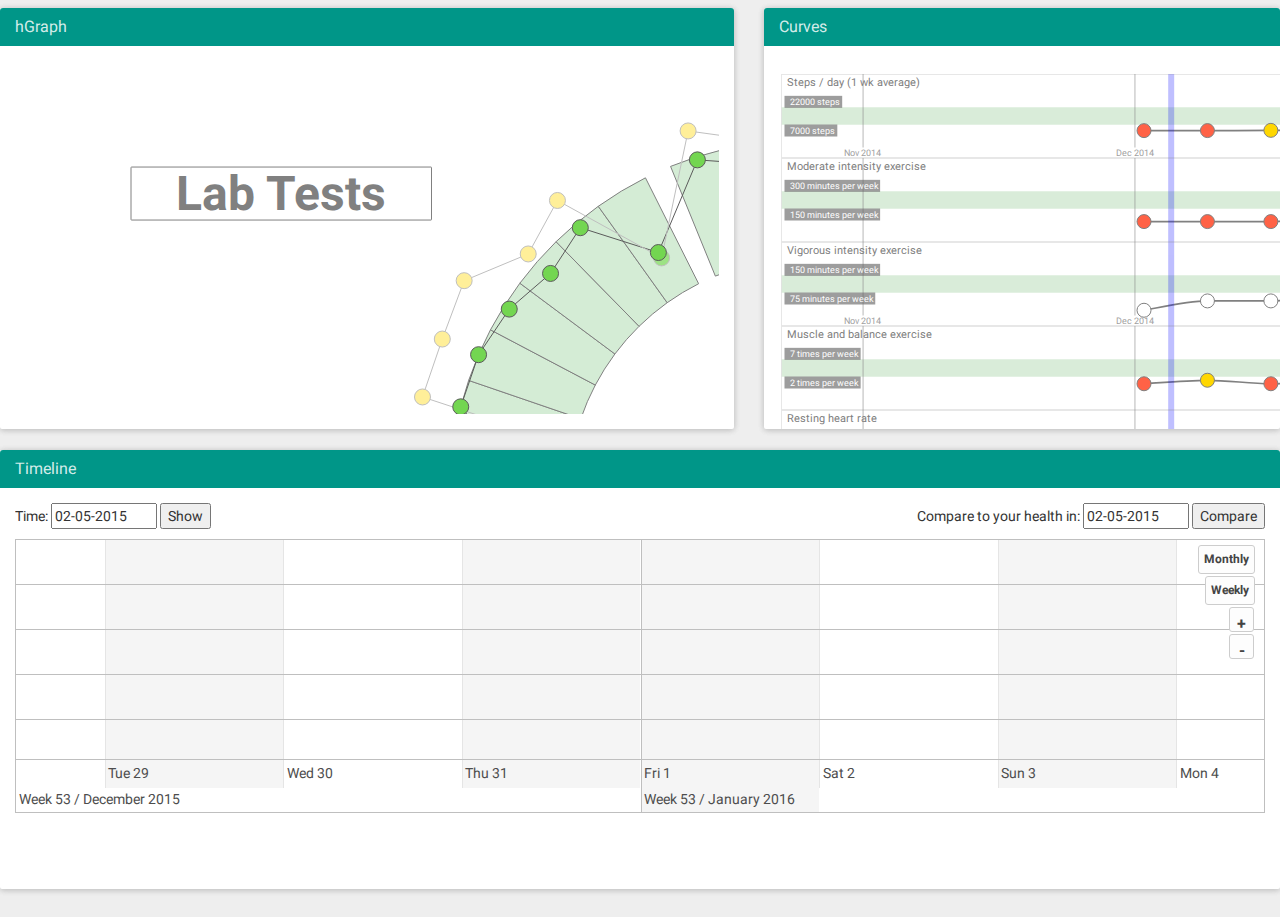
<file: index.html>
<html>

    <head>
		<meta charset="UTF-8">
		
		<!-- Making sure a web page is not cached, across all browsers-->
		<meta http-equiv="Cache-Control" content="no-cache, no-store, must-revalidate" />
		<meta http-equiv="Pragma" content="no-cache">
		<meta http-equiv="Expires" content="-1">
		
		<!-- jQuery -->
		<script src="js/jquery.js"></script>
		
		<!-- Material CSS -->
        <link href="css/bootstrap.css" rel="stylesheet">
        <!-- Include roboto.css to use the Roboto web font, material.css to include the theme and ripples.css to style the ripple effect -->
        <link href="css/roboto.min.css" rel="stylesheet">
        <link href="css/material.min.css" rel="stylesheet">
        <link href="css/ripples.min.css" rel="stylesheet">
		
		<!-- Material JS -->
        <script src="js/bootstrap.js"></script>
		<script src="js/material.min.js"></script>
		<script src="js/ripples.min.js"></script>

        <!-- jQuery UI -->
        <script src="js/jquery-ui.js"></script>
        <link href="css/jquery-ui.css" rel="stylesheet">

		<!-- D3 -->
		<style type="text/css">
			.d3-tip {
				line-height: 1;
				font-weight: 600;
				font-size: 12px;
				padding: 4px;
				background: rgba(0, 0, 0, 0.8);
				color: #fff;
				border-radius: 2px;
			}
			.curves-scroll{
				height: 90%;
				weight: 98%;
				overflow-y: scroll;
				overflow-x: hidden;
			}
			svg{
				-webkit-touch-callout: none;
				-webkit-user-select: none;
				-khtml-user-select: none;
				-moz-user-select: none;
				-ms-user-select: none;
				user-select: none;
                cursor: default;
			}
		</style>
		
		<!-- timeline scripts and css -->
			
		<!-- Load jquery for ajax support -->
		<script src="js/html5.js"></script>
		<script src="js/vis.js"></script>
		
		<script src="js/moment.js"></script>
		<link href="css/vis.css" rel="stylesheet" type="text/css" />

		<!--tooltip-->	
		<script src="ttooltip/script/jquery-ttooltip.js"></script>
	
		<link href="ttooltip/style/jquery-ttooltip.css" media="screen" rel="stylesheet" />
		
		
		<!--change the style of each item depanding on the task type -->
		<style type="text/css">

			.vis.timeline .item.silver{ background-color:#BCA9F5; height:40px; margin-top:-15px; }
			.vis.timeline .item.lightskyblue{ background-color: lightskyblue; height:40px; margin-top:-15px;}
			.vis.timeline .item.lightgreen{ background-color: lightgreen; height:40px; margin-top:-15px;}
			.vis.timeline .item.lemonchiffon{ background-color: lemonchiffon; height:40px; margin-top:-15px;}
			.vis.timeline .item.Cyan{ background-color: Cyan; height:40px; margin-top:-15px;}
			.vis.timeline .item.past {filter: alpha(opacity=50); opacity: 0.5;}

			.vis.timeline .item {

				font-family: Arial, Helvetica, sans-serif;
				font-size: 10pt;
				box-shadow: 5px 5px 20px rgba(128,128,128, 0.5);
				padding: 5px;
			}
			.vis.timeline .timeaxis .grid.odd {
				background: #f5f5f5;
			}
			/* adding the circle to the customtime bar */
			.vis.timeline .customtime div:first-child{
				background-image: url('img/Tr.png');
				background-repeat: no-repeat;
				background-position: center bottom ;}
			
			#visualization {
				position: relative;
				
			}

			.menu {
				position: absolute;
				
				top: 0;
				right: 0;
				margin: 5px;
				z-index: 1;
			}

			.vis.timeline.item.range{margin-top: 15px;}	
						
			
						
						
			.button_zoom{
			 
			  font-weight:bold;
			 font-size:16px;
			  color: #444;
			  min-width: 20px;
			  padding:5px;
			  margin: 1px 6px;
			  background-color: #fdfdfd;
			  border: 1px solid #cdcdcd;
			  cursor: pointer;
			  border-radius: 3px;
			  width: 25px;
				height:25px;
				Float:right;
		 }
		 .button_z{
			 
			  font-weight:bold;
			font-size:12px;
			  color: #444;
			  min-width: 20px;
			  padding:5px;
			  margin: 1px 5px;
			  background-color: #fdfdfd;
			  border: 1px solid #cdcdcd;
			  cursor: pointer;
			  border-radius: 3px;
			  Float:right;
		 }
				.test {
				  width:100%;
				  display:inline-block;
				  overflow: auto; 
				}
		
		#ui-datepicker-div { font-size: 11px; z-index: 9999999;} 
		</style>

        
		<script>
			$(function() {
				$( ".datepicker" ).datepicker( {
					 dateFormat: "dd-mm-yy"
					});					  
					});
		</script>
		
		<!-- End of timeline scripts and css files -->
		
    </head>

    <body style="overflow-x: hidden;margin-top: 0.6em; overflow-y: hidden;">

        <!-- Your site -->

		<div class="row">
			<div class="col-lg-7">
				<div class="panel panel-primary">
				
					<div class="panel-heading">
					
						<h3 class="panel-title">hGraph</h3>
						
					</div>
					
					<div class="panel-body hGraph-container" style="height: 43%;">
					
						
					</div>
				</div>
			</div>

			<div class="col-lg-5">
			
				<div class="panel panel-primary">
					<div class="panel-heading">
						<h3 class="panel-title">Curves</h3>
					</div>
					<div class="panel-body curves-scroll" style="height: 43%;">
					
						<div class="curves-container"></div>

					</div>
				</div>
			</div>
			<div class="col-lg-1"></div>
		</div>
		
		<div class="row">
			<div class="col-lg-12">
				<div class="panel panel-primary">
					<div class="panel-heading">
						<h3 class="panel-title">Timeline</h3>
					</div>
					<div class="panel-body" style="height: 45%;">
						<div class="test" ><div  style="float: left;" ><P> 
								Time: <input type="text" id="move1" value="02-05-2015" size="10" class='datepicker ta'>
								<input type="button" id="move" value="Show"/></P>
								</div>
								<div style="float:right;" ><P>
								
								Compare to your health in: <input type="text" id="timeB" value="02-05-2015" size="10" class='datepicker tb'>
								<input type="button" id="moveB" value="Compare"/></P>
								</div>
								
						</div>

						<div id="visualization"> 
						<div class="menu">
								<input type="button" id="Monthly" value="Monthly" class='button_z'/><br>
								<input type="button" id="Weekly" value="Weekly" class='button_z'/><br>
								<input type="button" id="zoomIn" value="+" class='button_zoom'/><br>
								<input type="button" id="zoomOut" value="-" class='button_zoom'/>
								
							</div></div>
						<div id="loading">loading!...</div>
					</div>
				</div>
			</div>
		</div>
		
        <!-- Your site ends -->
		
		<script charset="utf-8" src="js/tut-hgraph/d3.js"></script>
		<script src="js/tut-hgraph/dataPatientDiabetes.js"></script>
		<script src="js/tut-hgraph/hGraph.js"></script>
		<script src="js/curves/d3.tip.v0.6.3.js"></script>
		<script src="js/curves/curves.js"></script>
		
		
        <script>
            $(document).ready(function() {
                // This command is used to initialize some elements and make them work properly
                $.material.init();
				// hGraph
				var w = 790;
				var className = "hGraph-container";
                // first hGraph - this one is on the top with normal colors
				var hGraphInstance = HealthGraph(groups, w, className); // from data.js
                // hGraphInstance.update(1423742720); // send the timestamp as a parameter
				 				
                // second hGraph - this one is on the back with light colors
				var additionalGraph = hGraphInstance.plotAt( 142079600);
                // additionalGraph.update(1423742720); // send the timestamp as a parameter
				
				// create an instance of the curves
				var c = Curves(725, 35, groups, "curves-container");
				startTimeline(hGraphInstance,additionalGraph,c);
                // move the custom line A which is a normal blue line
				// c.moveCustomLineA( 1420798100 );
                // move the custom line B which is a dotted blue line
				// c.moveCustomLineB( 1420798300 );
            });
        </script>
	<script src="js/timeline.js"></script>
    </body>

</html>
</file>
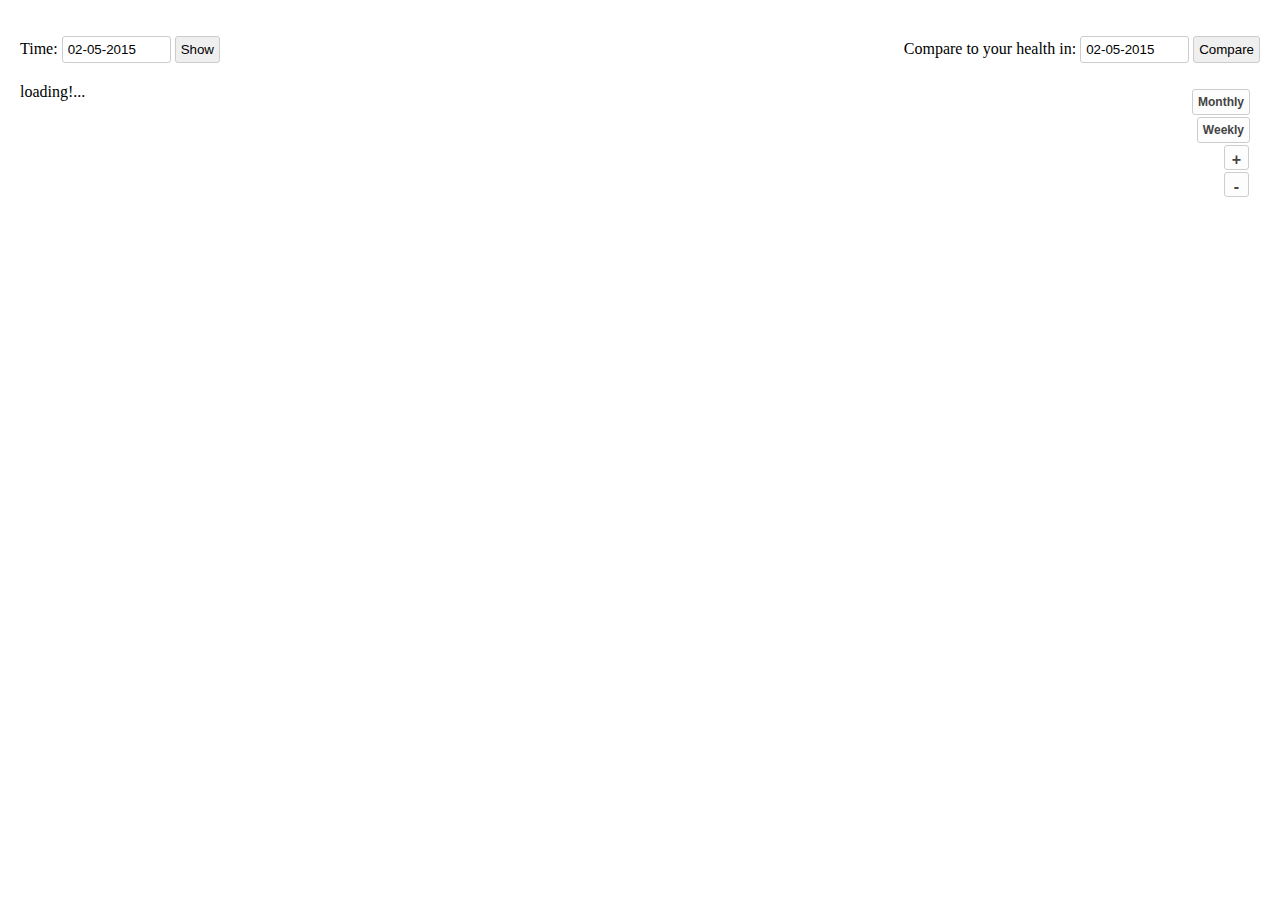
<file: timeline.html>
<!DOCTYPE html>
<head lang="en">
    <meta charset="UTF-8">
    <!-- Making sure a web page is not cached, across all browsers-->
	<meta http-equiv="Cache-Control" content="no-cache, no-store, must-revalidate" />
	<META HTTP-EQUIV="Pragma" CONTENT="no-cache">
	<META HTTP-EQUIV="Expires" CONTENT="-1">
    <title>Timeline | Progress data</title>
	<!--datePicker.js -->
	<script src="Source/mootools-core.js" type="text/javascript"></script>
	<script src="Source/mootools-more.js" type="text/javascript"></script>
	<script src="Source/Locale.nl-NL.Date.js" type="text/javascript"></script>
	<script src="Source/Picker.js" type="text/javascript"></script>
	<script src="Source/Picker.Attach.js" type="text/javascript"></script>
	<script src="Source/Picker.Date.js" type="text/javascript"></script>
	<script src="js/moment.js"></script>
	<link href="Source/style.css" rel="stylesheet" />
	<link href="Source/datepicker_bootstrap/datepicker_bootstrap.css" rel="stylesheet">
	<link  href="Source/datepicker_vista/datepicker_vista.css" rel="stylesheet" type="text/css" media="screen" />
    
	<!-- Load jquery for ajax support -->
	<script src="js/html5.js"></script>
    <script src="js/vis.js"></script>
    <link href="css/vis.css" rel="stylesheet" type="text/css" />

	<!--tooltip-->	
	<script src="js/jquery.js"></script>
	<script src="ttooltip/script/jquery-ttooltip.js"></script>
	<link href="ttooltip/style/jquery-ttooltip.css" media="screen" rel="stylesheet" />
	
	<!--<script type="text/javascript" src="../../dist/js/tipped/tipped.js"></script>
	<link rel="stylesheet" type="text/css" href="../../dist/css/tipped/tipped.css"/>-->	
    <!--change the style of each item depanding on the task type -->
    <style type="text/css">

        .vis.timeline .item.silver{ background-color:#BCA9F5; height:40px; margin-top:-15px; }
        .vis.timeline .item.lightskyblue{ background-color: lightskyblue; height:40px; margin-top:-15px;}
        .vis.timeline .item.lightgreen{ background-color: lightgreen; height:40px; margin-top:-15px;}
        .vis.timeline .item.lemonchiffon{ background-color: lemonchiffon; height:40px; margin-top:-15px;}
		.vis.timeline .item.Cyan{ background-color: Cyan; height:40px; margin-top:-15px;}
		.vis.timeline .item.past {filter: alpha(opacity=50); opacity: 0.5;}

        .vis.timeline .item {

            font-family: Arial, Helvetica, sans-serif;
            font-size: 10pt;
            box-shadow: 5px 5px 20px rgba(128,128,128, 0.5);
            padding: 5px;
        }
        .vis.timeline .timeaxis .grid.odd {
            background: #f5f5f5;
        }
        /* adding the circle to the customtime bar */
        .vis.timeline .customtime div:first-child{
            background-image: url('img/Tr.png');
            background-repeat: no-repeat;
            background-position: center bottom ;}
		
		#visualization {
            position: relative;
			
        }

        .menu {
            position: absolute;
			
            top: 0;
            right: 0;
            margin: 5px;
            z-index: 10;
        }

        .vis.timeline.item.range{margin-top: 15px;}	
					
		
					
					
		.button_zoom{
		 
		  font-weight:bold;
		 font-size:16px;
		  color: #444;
		  min-width: 20px;
		  padding:5px;
		  margin: 1px 6px;
		  background-color: #fdfdfd;
		  border: 1px solid #cdcdcd;
		  cursor: pointer;
		  border-radius: 3px;
		  width: 25px;
			height:25px;
			Float:right;
	 }
	 .button_z{
		 
		  font-weight:bold;
		font-size:12px;
		  color: #444;
		  min-width: 20px;
		  padding:5px;
		  margin: 1px 5px;
		  background-color: #fdfdfd;
		  border: 1px solid #cdcdcd;
		  cursor: pointer;
		  border-radius: 3px;
		  Float:right;
	 }
			.test {
			  width:100%;
			  display:inline-block;
			  overflow: auto; 
			}
	
    </style>
	
  <script>
		Locale.use('nl-NL');
	
	window.addEvent('domready', function(){
			
		new Picker.Date($$('.aa'), {
			positionOffset: {x: 5, y: 0},
			pickerClass: 'datepicker_vista',
			useFadeInOut: !Browser.ie,
			format:"%d-%m-%Y"
		
		});
	});

	</script>
  
</head>
<body>
<div class="test" ><div  style="float: left;" ><P> 
		Time: <input type="text" id="move1" value="02-05-2015" size="10" class='aa ta'>
		<input type="button" id="move" value="Show"/></P>
		</div>
		<div style="float:right;" ><P>
		
		Compare to your health in: <input type="text" id="timeB" value="02-05-2015" size="10" class='aa tb'>
		<input type="button" id="moveB" value="Compare"/></P>
		</div>
		
</div>

<div id="visualization"> 
<div class="menu">
		<input type="button" id="Monthly" value="Monthly" class='button_z'/><br>
		<input type="button" id="Weekly" value="Weekly" class='button_z'/><br>
        <input type="button" id="zoomIn" value="+" class='button_zoom'/><br>
        <input type="button" id="zoomOut" value="-" class='button_zoom'/>
        
    </div></div>
<div id="loading">loading!...</div>
<script src="js/timeline.js"></script>
</body>
</html>
</file>
<file: css/vis.css>
.vis .overlay {
  position: absolute;
  top: 0;
  left: 0;
  width: 100%;
  height: 100%;

  /* Must be displayed above for example selected Timeline items */
  z-index: 10;
}

.vis-active {
  box-shadow: 0 0 10px #86d5f8;
}

/* override some bootstrap styles screwing up the timelines css */

.vis [class*="span"] {
  min-height: 0;
  width: auto;
}

.vis.timeline {
}


.vis.timeline.root {
  position: relative;
  border: 1px solid #bfbfbf;

  overflow: hidden;
  padding: 0;
  margin: 0;

  box-sizing: border-box;
}

.vis.timeline .vispanel {
  position: absolute;

  padding: 0;
  margin: 0;

  box-sizing: border-box;
}

.vis.timeline .vispanel.center,
.vis.timeline .vispanel.left,
.vis.timeline .vispanel.right,
.vis.timeline .vispanel.top,
.vis.timeline .vispanel.bottom {
  border: 1px #bfbfbf;
}

.vis.timeline .vispanel.center,
.vis.timeline .vispanel.left,
.vis.timeline .vispanel.right {
  border-top-style: solid;
  border-bottom-style: solid;
  overflow: hidden;
}

.vis.timeline .vispanel.center,
.vis.timeline .vispanel.top,
.vis.timeline .vispanel.bottom {
  border-left-style: solid;
  border-right-style: solid;
}

.vis.timeline .background {
  overflow: hidden;
}

.vis.timeline .vispanel > .content {
  position: relative;
}

.vis.timeline .vispanel .shadow {
  position: absolute;
  width: 100%;
  height: 1px;
  box-shadow: 0 0 10px rgba(0,0,0,0.8);
  /* TODO: find a nice way to ensure shadows are drawn on top of items
  z-index: 1;
  */
}

.vis.timeline .vispanel .shadow.top {
  top: -1px;
  left: 0;
}

.vis.timeline .vispanel .shadow.bottom {
  bottom: -1px;
  left: 0;
}

.vis.timeline .labelset {
  position: relative;

  overflow: hidden;

  box-sizing: border-box;
}

.vis.timeline .labelset .vlabel {
  position: relative;
  left: 0;
  top: 0;
  width: 100%;
  color: #4d4d4d;
  box-sizing: border-box;
}

.vis.timeline .labelset .vlabel {
  border-bottom: 1px solid #bfbfbf;
}

.vis.timeline .labelset .vlabel:last-child {
  border-bottom: none;
}

.vis.timeline .labelset .vlabel .inner {
  display: inline-block;
  padding: 5px;
}

.vis.timeline .labelset .vlabel .inner.hidden {
  padding: 0;
}


.vis.timeline .itemset {
  position: relative;
  padding: 0;
  margin: 0;

  box-sizing: border-box;
}

.vis.timeline .itemset .background,
.vis.timeline .itemset .foreground {
  position: absolute;
  width: 100%;
  height: 100%;
  overflow: visible;
}

.vis.timeline .axis {
  position: absolute;
  width: 100%;
  height: 0;
  left: 0;
  z-index: 1;
}

.vis.timeline  .foreground .group {
  position: relative;
  box-sizing: border-box;
  border-bottom: 1px solid #bfbfbf;
}

.vis.timeline  .foreground .group:last-child {
  border-bottom: none;
}


.vis.timeline .item {
  position: absolute;
  color: #1A1A1A;
  border-color: #97B0F8;
  border-width: 1px;
  background-color: #D5DDF6;
  display: inline-block;
  padding: 5px;
}

.vis.timeline .item.selected {
  border-color: #FFC200;
  background-color: #FFF785;

  /* z-index must be higher than the z-index of custom time bar and current time bar */
  z-index: 2;
}

.vis.timeline .editable .item.selected {
  cursor: move;
}

.vis.timeline .item.point.selected {
  background-color: #FFF785;
}

.vis.timeline .item.box {
  text-align: center;
  border-style: solid;
  border-radius: 2px;
}

.vis.timeline .item.point {
  background: none;
}

.vis.timeline .item.dot {
  position: absolute;
  padding: 0;
  border-width: 4px;
  border-style: solid;
  border-radius: 4px;
}

.vis.timeline .item.range {
  border-style: solid;
  border-radius: 2px;
  box-sizing: border-box;
    margin-top: 0px;
}

.vis.timeline .item.background {
  overflow: hidden;
  border: none;
  background-color: rgba(213, 221, 246, 0.4);
  box-sizing: border-box;
  padding: 0;
  margin: 0;
}

.vis.timeline .item.range .content {
  position: relative;
  display: inline-block;
  max-width: 100%;
  overflow: hidden;
 font-size: 15px;
}

.vis.timeline .item.background .content {
  position: absolute;
  display: inline-block;
  overflow: hidden;
  max-width: 100%;
  margin: 5px;
}

.vis.timeline .item.line {
  padding: 0;
  position: absolute;
  width: 0;
  border-left-width: 1px;
  border-left-style: solid;
}

.vis.timeline .item .content {
  white-space: nowrap;
  overflow: hidden;
}

.vis.timeline .item .delete {
  background: url('img/timeline/delete.png') no-repeat top center;
  position: absolute;
  width: 24px;
  height: 24px;
  top: 0;
  right: -24px;
  cursor: pointer;
}

.vis.timeline .item.range .drag-left {
  position: absolute;
  width: 24px;
  max-width: 20%;
  height: 100%;
  top: 0;
  left: -4px;

  cursor: w-resize;
}

.vis.timeline .item.range .drag-right {
  position: absolute;
  width: 24px;
  max-width: 20%;
  height: 100%;
  top: 0;
  right: -4px;

  cursor: e-resize;
}

.vis.timeline .timeaxis {
  position: relative;
  overflow: hidden;
}

.vis.timeline .timeaxis.foreground {
  top: 0;
  left: 0;
  width: 100%;
}

.vis.timeline .timeaxis.background {
  position: absolute;
  top: 0;
  left: 0;
  width: 100%;
  height: 100%;
}

.vis.timeline .timeaxis .text {
  position: absolute;
  color: #4d4d4d;
  padding: 3px;
  white-space: nowrap;
}

.vis.timeline .timeaxis .text.measure {
  position: absolute;
  padding-left: 0;
  padding-right: 0;
  margin-left: 0;
  margin-right: 0;
  visibility: hidden;
}

.vis.timeline .timeaxis .grid.vertical {
  position: absolute;
  border-left: 1px solid;
}

.vis.timeline .timeaxis .grid.minor {
  border-color: #e5e5e5;
}

.vis.timeline .timeaxis .grid.major {
  border-color: #bfbfbf;
}

.vis.timeline .currenttime {
  background-color: #FF7F6E;
  width: 2px;
  z-index: 1;
}
.vis.timeline .customtime {
  background-color: #6E94FF;
  width: 2px;
  cursor: move;
  z-index: 1;
}
.vis.timeline.root {
  /*
  -webkit-transition: height .4s ease-in-out;
  transition:         height .4s ease-in-out;
  */
}

.vis.timeline .vispanel {
  /*
  -webkit-transition: height .4s ease-in-out, top .4s ease-in-out;
  transition:         height .4s ease-in-out, top .4s ease-in-out;
  */
}

.vis.timeline .axis {
  /*
  -webkit-transition: top .4s ease-in-out;
  transition:         top .4s ease-in-out;
  */
}

/* TODO: get animation working nicely

.vis.timeline .item {
  -webkit-transition: top .4s ease-in-out;
  transition:         top .4s ease-in-out;
}

.vis.timeline .item.line {
  -webkit-transition: height .4s ease-in-out, top .4s ease-in-out;
  transition:         height .4s ease-in-out, top .4s ease-in-out;
}
/**/

.vis.timeline .vispanel.background.horizontal .grid.horizontal {
    position: absolute;
    width: 100%;
    height: 0;
    border-bottom: 1px solid;
}

.vis.timeline .vispanel.background.horizontal .grid.minor {
    border-color: #e5e5e5;
}

.vis.timeline .vispanel.background.horizontal .grid.major {
    border-color: #bfbfbf;
}


.vis.timeline .dataaxis .yAxis.major {
    width: 100%;
    position: absolute;
    color: #4d4d4d;
    white-space: nowrap;
}

.vis.timeline .dataaxis .yAxis.major.measure{
    padding: 0px 0px 0px 0px;
    margin: 0px 0px 0px 0px;
    border: 0px;
    visibility: hidden;
    width: auto;
}


.vis.timeline .dataaxis .yAxis.minor{
    position: absolute;
    width: 100%;
    color: #bebebe;
    white-space: nowrap;
}

.vis.timeline .dataaxis .yAxis.minor.measure{
    padding: 0px 0px 0px 0px;
    margin: 0px 0px 0px 0px;
    border: 0px;
    visibility: hidden;
    width: auto;
}

.vis.timeline .dataaxis .yAxis.title{
    position: absolute;
    color: #4d4d4d;
    white-space: nowrap;
    bottom: 20px;
    text-align: center;
}

.vis.timeline .dataaxis .yAxis.title.measure{
    padding: 0px 0px 0px 0px;
    margin: 0px 0px 0px 0px;
    visibility: hidden;
    width: auto;
}

.vis.timeline .dataaxis .yAxis.title.left {
    bottom: 0px;
    -webkit-transform-origin: left top;
    -moz-transform-origin: left top;
    -ms-transform-origin: left top;
    -o-transform-origin: left top;
    transform-origin: left bottom;
    -webkit-transform: rotate(-90deg);
    -moz-transform: rotate(-90deg);
    -ms-transform: rotate(-90deg);
    -o-transform: rotate(-90deg);
    transform: rotate(-90deg);
}

.vis.timeline .dataaxis .yAxis.title.right {
    bottom: 0px;
    -webkit-transform-origin: right bottom;
    -moz-transform-origin: right bottom;
    -ms-transform-origin: right bottom;
    -o-transform-origin: right bottom;
    transform-origin: right bottom;
    -webkit-transform: rotate(90deg);
    -moz-transform: rotate(90deg);
    -ms-transform: rotate(90deg);
    -o-transform: rotate(90deg);
    transform: rotate(90deg);
}

.vis.timeline .legend {
    background-color: rgba(247, 252, 255, 0.65);
    padding: 5px;
    border-color: #b3b3b3;
    border-style:solid;
    border-width: 1px;
    box-shadow: 2px 2px 10px rgba(154, 154, 154, 0.55);
}

.vis.timeline .legendText {
    /*font-size: 10px;*/
    white-space: nowrap;
    display: inline-block
}
.vis.timeline .graphGroup0 {
    fill:#4f81bd;
    fill-opacity:0;
    stroke-width:2px;
    stroke: #4f81bd;
}

.vis.timeline .graphGroup1 {
    fill:#f79646;
    fill-opacity:0;
    stroke-width:2px;
    stroke: #f79646;
}

.vis.timeline .graphGroup2 {
    fill: #8c51cf;
    fill-opacity:0;
    stroke-width:2px;
    stroke: #8c51cf;
}

.vis.timeline .graphGroup3 {
    fill: #75c841;
    fill-opacity:0;
    stroke-width:2px;
    stroke: #75c841;
}

.vis.timeline .graphGroup4 {
    fill: #ff0100;
    fill-opacity:0;
    stroke-width:2px;
    stroke: #ff0100;
}

.vis.timeline .graphGroup5 {
    fill: #37d8e6;
    fill-opacity:0;
    stroke-width:2px;
    stroke: #37d8e6;
}

.vis.timeline .graphGroup6 {
    fill: #042662;
    fill-opacity:0;
    stroke-width:2px;
    stroke: #042662;
}

.vis.timeline .graphGroup7 {
    fill:#00ff26;
    fill-opacity:0;
    stroke-width:2px;
    stroke: #00ff26;
}

.vis.timeline .graphGroup8 {
    fill:#ff00ff;
    fill-opacity:0;
    stroke-width:2px;
    stroke: #ff00ff;
}

.vis.timeline .graphGroup9 {
    fill: #8f3938;
    fill-opacity:0;
    stroke-width:2px;
    stroke: #8f3938;
}

.vis.timeline .fill {
    fill-opacity:0.1;
    stroke: none;
}


.vis.timeline .bar {
    fill-opacity:0.5;
    stroke-width:1px;
}

.vis.timeline .point {
    stroke-width:2px;
    fill-opacity:1.0;
}


.vis.timeline .legendBackground {
    stroke-width:1px;
    fill-opacity:0.9;
    fill: #ffffff;
    stroke: #c2c2c2;
}


.vis.timeline .outline {
    stroke-width:1px;
    fill-opacity:1;
    fill: #ffffff;
    stroke: #e5e5e5;
}

.vis.timeline .iconFill {
    fill-opacity:0.3;
    stroke: none;
}



div.network-manipulationDiv {
  border-width: 0;
  border-bottom: 1px;
  border-style:solid;
  border-color: #d6d9d8;
  background: #ffffff; /* Old browsers */
  background: -moz-linear-gradient(top,  #ffffff 0%, #fcfcfc 48%, #fafafa 50%, #fcfcfc 100%); /* FF3.6+ */
  background: -webkit-gradient(linear, left top, left bottom, color-stop(0%,#ffffff), color-stop(48%,#fcfcfc), color-stop(50%,#fafafa), color-stop(100%,#fcfcfc)); /* Chrome,Safari4+ */
  background: -webkit-linear-gradient(top,  #ffffff 0%,#fcfcfc 48%,#fafafa 50%,#fcfcfc 100%); /* Chrome10+,Safari5.1+ */
  background: -o-linear-gradient(top,  #ffffff 0%,#fcfcfc 48%,#fafafa 50%,#fcfcfc 100%); /* Opera 11.10+ */
  background: -ms-linear-gradient(top,  #ffffff 0%,#fcfcfc 48%,#fafafa 50%,#fcfcfc 100%); /* IE10+ */
  background: linear-gradient(to bottom,  #ffffff 0%,#fcfcfc 48%,#fafafa 50%,#fcfcfc 100%); /* W3C */
  filter: progid:DXImageTransform.Microsoft.gradient( startColorstr='#ffffff', endColorstr='#fcfcfc',GradientType=0 ); /* IE6-9 */

  position: absolute;
  left: 0;
  top: 0;
  width: 100%;
  height: 30px;
}

div.network-manipulation-editMode {
  position:absolute;
  left: 0;
  top: 15px;
  height: 30px;
}

div.network-manipulation-closeDiv {
  position:absolute;
  right: 0;
  top: 0;
  width: 30px;
  height: 30px;

  background-position: 20px 3px;
  background-repeat: no-repeat;
  background-image: url("img/network/cross.png");
  cursor: pointer;
  -webkit-touch-callout: none;
  -webkit-user-select: none;
  -khtml-user-select: none;
  -moz-user-select: none;
  -ms-user-select: none;
  user-select: none;
}

div.network-manipulation-closeDiv:hover {
  opacity: 0.6;
}

div.network-manipulationUI {
    position:relative;
    top:-7px;
  font-family: verdana;
  font-size: 12px;
  -moz-border-radius: 15px;
  border-radius: 15px;
  display:inline-block;
  background-position: 0px 0px;
  background-repeat:no-repeat;
  height:24px;
  margin: 0px 0px 0px 10px;
  vertical-align:middle;
  cursor: pointer;
  padding: 0px 8px 0px 8px;
  -webkit-touch-callout: none;
  -webkit-user-select: none;
  -khtml-user-select: none;
  -moz-user-select: none;
  -ms-user-select: none;
  user-select: none;
}

div.network-manipulationUI:hover {
  box-shadow: 1px 1px 8px rgba(0, 0, 0, 0.20);
}

div.network-manipulationUI:active {
  box-shadow: 1px 1px 8px rgba(0, 0, 0, 0.50);
}

div.network-manipulationUI.back {
  background-image: url("img/network/backIcon.png");
}

div.network-manipulationUI.none:hover {
  box-shadow: 1px 1px 8px rgba(0, 0, 0, 0.0);
  cursor: default;
}
div.network-manipulationUI.none:active {
  box-shadow: 1px 1px 8px rgba(0, 0, 0, 0.0);
}
div.network-manipulationUI.none {
  padding: 0;
}
div.network-manipulationUI.notification{
  margin: 2px;
  font-weight: bold;
}

div.network-manipulationUI.add {
  background-image: url("img/network/addNodeIcon.png");
}

div.network-manipulationUI.edit {
  background-image: url("img/network/editIcon.png");
}

div.network-manipulationUI.edit.editmode {
  background-color: #fcfcfc;
  border-style:solid;
  border-width:1px;
  border-color: #cccccc;
}

div.network-manipulationUI.connect {
  background-image: url("img/network/connectIcon.png");
}

div.network-manipulationUI.delete {
  background-image: url("img/network/deleteIcon.png");
}
/* top right bottom left */
div.network-manipulationLabel {
  margin: 0px 0px 0px 23px;
  line-height: 25px;
}
div.network-seperatorLine {
  display:inline-block;
  width:1px;
  height:20px;
  background-color: #bdbdbd;
  margin: 5px 7px 0px 15px;
}

div.network-navigation_wrapper {
  position: absolute;
  left: 0;
  top: 0;
  width: 100%;
  height: 100%;
}
div.network-navigation {
    width:34px;
    height:34px;
    -moz-border-radius: 17px;
    border-radius: 17px;
    position:absolute;
    display:inline-block;
    background-position: 2px 2px;
    background-repeat:no-repeat;
    cursor: pointer;
    -webkit-touch-callout: none;
    -webkit-user-select: none;
    -khtml-user-select: none;
    -moz-user-select: none;
    -ms-user-select: none;
    user-select: none;
}

div.network-navigation:hover {
    box-shadow: 0px 0px 3px 3px rgba(56, 207, 21, 0.30);
}

div.network-navigation:active {
    box-shadow: 0px 0px 1px 3px rgba(56, 207, 21, 0.95);
}

div.network-navigation.up {
    background-image: url("img/network/upArrow.png");
    bottom:50px;
    left:55px;
}
div.network-navigation.down {
    background-image: url("img/network/downArrow.png");
    bottom:10px;
    left:55px;
}
div.network-navigation.left {
    background-image: url("img/network/leftArrow.png");
    bottom:10px;
    left:15px;
}
div.network-navigation.right {
    background-image: url("img/network/rightArrow.png");
    bottom:10px;
    left:95px;
}
div.network-navigation.zoomIn {
    background-image: url("img/network/plus.png");
    bottom:10px;
    right:15px;
}
div.network-navigation.zoomOut {
    background-image: url("img/network/minus.png");
    bottom:10px;
    right:55px;
}
div.network-navigation.zoomExtends {
    background-image: url("img/network/zoomExtends.png");
    bottom:50px;
    right:15px;
}
div.network-tooltip {
  position: absolute;
  visibility: hidden;
  padding: 5px;
  white-space: nowrap;

  -moz-border-radius: 3px;
  -webkit-border-radius: 3px;
  border-radius: 3px;
  border: 1px solid;

  box-shadow: 3px 3px 10px rgba(128, 128, 128, 0.5);
}

.progress {
 margin: 0 auto;
 width:50px;
 height:12px;
 display: inline-block;
  padding: 2px;
  background: rgba(0, 0, 0, 0.25);
  border-radius: 6px;
  -webkit-box-shadow: inset 0 1px 2px rgba(0, 0, 0, 0.25), 0 1px rgba(255, 255, 255, 0.08);
  box-shadow: inset 0 1px 2px rgba(0, 0, 0, 0.25), 0 1px rgba(255, 255, 255, 0.08);
}

.progress-bar {
  
  background-color: #f2b01e;
  display: inline-block;
  position: relative;
  height: 12px;
  border-radius: 4px;
  -webkit-transition: 0.4s linear;
  -moz-transition: 0.4s linear;
  -o-transition: 0.4s linear;
  transition: 0.4s linear;
  -webkit-transition-property: width, background-color;
  -moz-transition-property: width, background-color;
  -o-transition-property: width, background-color;
  transition-property: width, background-color;
  -webkit-box-shadow: 0 0 1px 1px rgba(0, 0, 0, 0.25), inset 0 1px rgba(255, 255, 255, 0.1);
  box-shadow: 0 0 1px 1px rgba(0, 0, 0, 0.25), inset 0 1px rgba(255, 255, 255, 0.1);
}
.progress-bar:before, .progress-bar:after {
  content: '';
  position: absolute;
  top: 0;
  left: 0;
  right: 0;
}
.progress-bar:before {
  bottom: 0;
  background: url("img/timeline/stripes.png") 0 0 repeat;
  border-radius: 4px 4px 0 0;
}
.progress-bar:after {
  z-index: 6;
  bottom: 45%;
  border-radius: 4px;
  background-image: -webkit-linear-gradient(top, rgba(255, 255, 255, 0.3), rgba(255, 255, 255, 0.05));
  background-image: -moz-linear-gradient(top, rgba(255, 255, 255, 0.3), rgba(255, 255, 255, 0.05));
  background-image: -o-linear-gradient(top, rgba(255, 255, 255, 0.3), rgba(255, 255, 255, 0.05));
  background-image: linear-gradient(to bottom, rgba(255, 255, 255, 0.3), rgba(255, 255, 255, 0.05));
}
</file>
<file: Source/style.css>
@font-face {
  font-family: 'Cantarell';
  font-style: normal;
  font-weight: normal;
  src: local('Cantarell Regular'), local('Cantarell-Regular'), url('http://themes.googleusercontent.com/font?kit=p5ydP_uWQ5lsFzcP_XVMEw') format('truetype');
}

body {
	
	
	padding: 20px;
	margin: 0;
}

body.viewer {
	background: #EEE;
	padding: 0;
}

::selection {
	background: #fd9800;
	color: #2d77e0;
}
::-moz-selection {
	background: #fd9800;
	color: #2d77e0;
}

a {
	color: #2d77e0;
	padding: 1px 3px;
	text-decoration: underline;
}

a:hover {
	text-decoration: none;
}

h1 {
	color: #2d77e0;
	font-size: 2.3em;
	text-shadow: 1px 1px 1px #999;
	margin: 0;
	font-family: 'Cantarell', sans-serif;
}

h2,
h3 {
	color: #333;
	text-shadow: 1px 1px 1px rgba(0, 0, 0, 0.3);
}

h2 {
	font-size: 1.6em;
}

h3 {
	font-size: 1.2em;
}

code {
	font-size: 1.2em;
}

label {
	font-weight: bold;
}

p > input {
	border-radius: 3px;
	border: 1px solid #CCC;
	padding: 5px;
}

#container {
	width: 990px;
	margin: 10px auto;
	overflow: hidden;
	background: white;
	padding: 20px;
	border: 1px solid #CCC;
	-moz-box-shadow: 1px 1px 20px #DDD;
	-webkit-box-shadow: 1px 1px 20px #DDD;
	box-shadow: 1px 1px 20px #DDD;
}

#menu {
	float: left;
	width: 210px;
	margin-right: 20px;
}

#menu ul,
#menu li {
	list-style: none;
	padding: 0;
	margin: 0;
}

#menu ul {
	margin-bottom: 30px;
}

#menu li {
	border-bottom: 1px solid #CCC
}

#menu a {
	padding: 5px;
	display: block;
}

#menu a:hover {
	background: #EEE;
}

#content {
	float: left;
	width: 738px;
	padding: 10px;
	border: 1px solid #CCC;
	border-radius: 5px;
}
</file>
<file: Source/datepicker_vista/datepicker_vista.css>
.datepicker_vista {
	position: absolute;
	font-size: 10px;
	font-family: Tahoma, sans-serif;
	color: #000;
	line-height: normal;
	width: 172px;
	height: 135px;
	padding: 14px;
	background: url(frame.png) no-repeat;
	z-index: 1000;
}

/* header
********************************************************/
.datepicker_vista .header {
	position: relative;
	height: 15px;
	margin-bottom: 5px;
	padding-top: 1px;
}

.datepicker_vista .header .title {
	text-align: center;
	margin: 0 18px 0 18px;
}

.datepicker_vista .header .titleText {
}

.datepicker_vista .header .previous,
.datepicker_vista .header .next,
.datepicker_vista .header .closeButton {
	position: absolute;
	cursor: pointer;
	text-indent: -40px;
	overflow: hidden;
	width: 12px;
	height: 12px;
	top: 2px;
	background-image: url(buttons.png);
	background-position: left top;
	background-repeat: no-repeat;
}

.datepicker_vista .header .previous {
	left: 4px;
}
.datepicker_vista .header .previous:hover {
	background-position: left bottom;
}
.datepicker_vista .header .next {
	right: 4px;
	background-position: -13px top;
}
.datepicker_vista .header .next:hover {
	background-position: -13px bottom;
}
.datepicker_vista .header .closeButton {
	display: none;
	right: 0px;
	top: 0px;
	background-position: right top;
}
.datepicker_vista .header .closeButton:hover {
	background-position: right bottom;
}

/* body
********************************************************/
.datepicker_vista .body {
	position: relative;
	top: 0px;
	left: 2px;
	width: 168px;
	height: 112px;
	overflow: hidden;
	
}

/* time
********************************************************/
.datepicker_vista .time {
	position: relative;
	width: 100%;
	height: 100%;
}

.datepicker_vista .time .hour,
.datepicker_vista .time .separator,
.datepicker_vista .time .minutes {
	border: 1px solid #ccc;
	background: #fff;
	width: 50px;
	font-size: 32px;
	position: absolute;
	top: 10px;
	text-align: center;
	padding: 2px;
}

.datepicker_vista .time .hour {
	left: 15px;
}
.datepicker_vista .time .separator {
	background: transparent;
	border: 0px;
	width: 10px;
	left: 76px;
}

.datepicker_vista .time .minutes {
	left: 95px;
}
.datepicker_vista .time .ok {
	position: absolute;
	top: 65px;
	width: 136px;
	left: 15px;
	font-size: 20px;
}

/* days-grid
********************************************************/
.datepicker_vista .days .day {
	float: left;
	text-align: center;
	overflow: hidden;
	width: 23px;
	height: 15px;
	margin: 0 1px 1px 0;
}
.datepicker_vista .days .titles {
	height: 15px;
	border-bottom: 1px solid #e0e0e0;
	margin-bottom: 1px;
}
.datepicker_vista .days .day0 {
	margin-right: 0;
}

.datepicker_vista .days .week5 .day {
	margin-bottom: 0;
}

/* days-colors
********************************************************/
.datepicker_vista .days .week .day {
	cursor: pointer;
}
.datepicker_vista .days .week .day:hover {
	background: url(days.png) left top no-repeat;
	color: #0084AA;
}

.datepicker_vista .days .otherMonth {
	color: #aaa;
}

.datepicker_vista .days .selected {
	background: url(days.png) left bottom no-repeat;
	color: #316879;
}

/* months-grid
********************************************************/
.datepicker_vista .months .month {
	float: left;
	cursor: pointer;
	text-align: center;
	padding-top: 6px;
	width: 55px;
	overflow: hidden;
	height: 21px;
	margin: 0 1px 1px 0;
}

.datepicker_vista .months .month3,
.datepicker_vista .months .month6,
.datepicker_vista .months .month9,
.datepicker_vista .months .month12 {
	margin-right: 0;
}

.datepicker_vista .months .month10,
.datepicker_vista .months .month11,
.datepicker_vista .months .month12 {
	margin-bottom: 0;
}

/* months-colors
********************************************************/
.datepicker_vista .months .month:hover {
	background: url(months.png) left top no-repeat;
	color: #0084AA;
}

.datepicker_vista .months .selected {
	background: url(months.png) left bottom no-repeat;
	color: #316879;
}

/* years-grid
********************************************************/
.datepicker_vista .years .year {
	float: left;
	cursor: pointer;
	text-align: center;
	padding-top: 6px;
	width: 32px;
	overflow: hidden;
	height: 21px;
	margin: 0 1px 1px 0;
}

.datepicker_vista .years .year4,
.datepicker_vista .years .year9,
.datepicker_vista .years .year14,
.datepicker_vista .years .year19 {
	margin-right: 0;
}

.datepicker_vista .years .year15,
.datepicker_vista .years .year16,
.datepicker_vista .years .year17,
.datepicker_vista .years .year18,
.datepicker_vista .years .year19 {
	margin-bottom: 0;
}

/* years-colors
********************************************************/
.datepicker_vista .years .year:hover {
	background: url(years.png) left top no-repeat;
	color: #0084AA;
}

.datepicker_vista .years .selected {
	background: url(years.png) left bottom no-repeat;
	color: #316879;
}

/* global
********************************************************/
.datepicker_vista .unavailable {
	background: none !important;
	color: #fbb !important;
	cursor: default !important;
}

.datepicker_vista table {
	border-spacing: 0;
}

.datepicker_vista th,
.datepicker_vista td {
	padding: 0;
}
</file>
<file: css/roboto.min.css>
@font-face{font-family:RobotoDraft;src:local('RobotoDraft'),local('RobotoDraft-Regular'),local('Roboto-Regular'),url(../fonts/RobotoDraftRegular.woff2) format('woff2'),url(../fonts/RobotoDraftRegular.woff) format('woff')}@font-face{font-family:RobotoDraft;font-weight:500;src:local('RobotoDraft Medium'),local('RobotoDraft-Medium'),local('Roboto-Medium'),url(../fonts/RobotoDraftMedium.woff2) format('woff2'),url(../fonts/RobotoDraftMedium.woff) format('woff')}@font-face{font-family:RobotoDraft;font-weight:700;src:local('RobotoDraft Bold'),local('RobotoDraft-Bold'),local('Roboto-Bold'),url(../fonts/RobotoDraftBold.woff2) format('woff2'),url(../fonts/RobotoDraftBold.woff) format('woff')}@font-face{font-family:RobotoDraft;font-style:italic;src:local('RobotoDraft Italic'),local('RobotoDraft-Italic'),local('Roboto-Italic'),url(../fonts/RobotoDraftItalic.woff2) format('woff2'),url(../fonts/RobotoDraftItalic.woff) format('woff')}
/*# sourceMappingURL=roboto.min.css.map */
</file>
<file: css/material.min.css>
@font-face{font-family:Material-Design-Icons;src:url(../fonts/Material-Design-Icons.eot?3ocs8m);src:url(../fonts/Material-Design-Icons.eot?#iefix3ocs8m) format('embedded-opentype'),url(../fonts/Material-Design-Icons.woff?3ocs8m) format('woff'),url(../fonts/Material-Design-Icons.ttf?3ocs8m) format('truetype'),url(../fonts/Material-Design-Icons.svg?3ocs8m#Material-Design-Icons) format('svg')}[class^=mdi-],[class*=mdi-]{speak:none;display:inline-block;font:normal normal normal 24px/1 'Material-Design-Icons';text-rendering:auto;-webkit-font-smoothing:antialiased;-moz-osx-font-smoothing:grayscale;-webkit-transform:translate(0,0);-ms-transform:translate(0,0);transform:translate(0,0)}[class^=mdi-]:before,[class*=mdi-]:before{display:inline-block;speak:none;text-decoration:inherit}[class^=mdi-].pull-left,[class*=mdi-].pull-left{margin-right:.3em}[class^=mdi-].pull-right,[class*=mdi-].pull-right{margin-left:.3em}[class^=mdi-].mdi-lg:before,[class*=mdi-].mdi-lg:before,[class^=mdi-].mdi-lg:after,[class*=mdi-].mdi-lg:after{font-size:1.33333333em;line-height:.75em;vertical-align:-15%}[class^=mdi-].mdi-2x:before,[class*=mdi-].mdi-2x:before,[class^=mdi-].mdi-2x:after,[class*=mdi-].mdi-2x:after{font-size:2em}[class^=mdi-].mdi-3x:before,[class*=mdi-].mdi-3x:before,[class^=mdi-].mdi-3x:after,[class*=mdi-].mdi-3x:after{font-size:3em}[class^=mdi-].mdi-4x:before,[class*=mdi-].mdi-4x:before,[class^=mdi-].mdi-4x:after,[class*=mdi-].mdi-4x:after{font-size:4em}[class^=mdi-].mdi-5x:before,[class*=mdi-].mdi-5x:before,[class^=mdi-].mdi-5x:after,[class*=mdi-].mdi-5x:after{font-size:5em}[class^=mdi-device-signal-cellular-]:after,[class^=mdi-device-battery-]:after,[class^=mdi-device-battery-charging-]:after,[class^=mdi-device-signal-cellular-connected-no-internet-]:after,[class^=mdi-device-signal-wifi-]:after,[class^=mdi-device-signal-wifi-statusbar-not-connected]:after,.mdi-device-network-wifi:after{opacity:.3;position:absolute;left:0;top:0;z-index:1;display:inline-block;speak:none;text-decoration:inherit}[class^=mdi-device-signal-cellular-]:after{content:"\e758"}[class^=mdi-device-battery-]:after{content:"\e735"}[class^=mdi-device-battery-charging-]:after{content:"\e733"}[class^=mdi-device-signal-cellular-connected-no-internet-]:after{content:"\e75d"}[class^=mdi-device-signal-wifi-]:after,.mdi-device-network-wifi:after{content:"\e765"}[class^=mdi-device-signal-wifi-statusbasr-not-connected]:after{content:"\e8f7"}.mdi-device-signal-cellular-off:after,.mdi-device-signal-cellular-null:after,.mdi-device-signal-cellular-no-sim:after,.mdi-device-signal-wifi-off:after,.mdi-device-signal-wifi-4-bar:after,.mdi-device-signal-cellular-4-bar:after,.mdi-device-battery-alert:after,.mdi-device-signal-cellular-connected-no-internet-4-bar:after,.mdi-device-battery-std:after,.mdi-device-battery-full .mdi-device-battery-unknown:after{content:""}.mdi-fw{width:1.28571429em;text-align:center}.mdi-ul{padding-left:0;margin-left:2.14285714em;list-style-type:none}.mdi-ul>li{position:relative}.mdi-li{position:absolute;left:-2.14285714em;width:2.14285714em;top:.14285714em;text-align:center}.mdi-li.mdi-lg{left:-1.85714286em}.mdi-border{padding:.2em .25em .15em;border:solid .08em #eee;border-radius:.1em}.mdi-spin{-webkit-animation:mdi-spin 2s infinite linear;animation:mdi-spin 2s infinite linear;-webkit-transform-origin:50% 50%;-ms-transform-origin:50% 50%;transform-origin:50% 50%}.mdi-pulse{-webkit-animation:mdi-spin 1s steps(8) infinite;animation:mdi-spin 1s steps(8) infinite;-webkit-transform-origin:50% 50%;-ms-transform-origin:50% 50%;transform-origin:50% 50%}@-webkit-keyframes mdi-spin{0%{-webkit-transform:rotate(0deg);transform:rotate(0deg)}100%{-webkit-transform:rotate(359deg);transform:rotate(359deg)}}@keyframes mdi-spin{0%{-webkit-transform:rotate(0deg);transform:rotate(0deg)}100%{-webkit-transform:rotate(359deg);transform:rotate(359deg)}}.mdi-rotate-90{filter:progid:DXImageTransform.Microsoft.BasicImage(rotation=1);-webkit-transform:rotate(90deg);-ms-transform:rotate(90deg);transform:rotate(90deg)}.mdi-rotate-180{filter:progid:DXImageTransform.Microsoft.BasicImage(rotation=2);-webkit-transform:rotate(180deg);-ms-transform:rotate(180deg);transform:rotate(180deg)}.mdi-rotate-270{filter:progid:DXImageTransform.Microsoft.BasicImage(rotation=3);-webkit-transform:rotate(270deg);-ms-transform:rotate(270deg);transform:rotate(270deg)}.mdi-flip-horizontal{filter:progid:DXImageTransform.Microsoft.BasicImage(rotation=0,mirror=1);-webkit-transform:scale(-1,1);-ms-transform:scale(-1,1);transform:scale(-1,1)}.mdi-flip-vertical{filter:progid:DXImageTransform.Microsoft.BasicImage(rotation=2,mirror=1);-webkit-transform:scale(1,-1);-ms-transform:scale(1,-1);transform:scale(1,-1)}:root .mdi-rotate-90,:root .mdi-rotate-180,:root .mdi-rotate-270,:root .mdi-flip-horizontal,:root .mdi-flip-vertical{-webkit-filter:none;filter:none}.mdi-stack{position:relative;display:inline-block;width:2em;height:2em;line-height:2em;vertical-align:middle}.mdi-stack-1x,.mdi-stack-2x{position:absolute;left:0;width:100%;text-align:center}.mdi-stack-1x{line-height:inherit}.mdi-stack-2x{font-size:2em}.mdi-inverse{color:#fff}.mdi-action-3d-rotation:before{content:"\e600"}.mdi-action-accessibility:before{content:"\e601"}.mdi-action-account-balance-wallet:before{content:"\e602"}.mdi-action-account-balance:before{content:"\e603"}.mdi-action-account-box:before{content:"\e604"}.mdi-action-account-child:before{content:"\e605"}.mdi-action-account-circle:before{content:"\e606"}.mdi-action-add-shopping-cart:before{content:"\e607"}.mdi-action-alarm-add:before{content:"\e608"}.mdi-action-alarm-off:before{content:"\e609"}.mdi-action-alarm-on:before{content:"\e60a"}.mdi-action-alarm:before{content:"\e60b"}.mdi-action-android:before{content:"\e60c"}.mdi-action-announcement:before{content:"\e60d"}.mdi-action-aspect-ratio:before{content:"\e60e"}.mdi-action-assessment:before{content:"\e60f"}.mdi-action-assignment-ind:before{content:"\e610"}.mdi-action-assignment-late:before{content:"\e611"}.mdi-action-assignment-return:before{content:"\e612"}.mdi-action-assignment-returned:before{content:"\e613"}.mdi-action-assignment-turned-in:before{content:"\e614"}.mdi-action-assignment:before{content:"\e615"}.mdi-action-autorenew:before{content:"\e616"}.mdi-action-backup:before{content:"\e617"}.mdi-action-book:before{content:"\e618"}.mdi-action-bookmark-outline:before{content:"\e619"}.mdi-action-bookmark:before{content:"\e61a"}.mdi-action-bug-report:before{content:"\e61b"}.mdi-action-cached:before{content:"\e61c"}.mdi-action-check-circle:before{content:"\e61d"}.mdi-action-class:before{content:"\e61e"}.mdi-action-credit-card:before{content:"\e61f"}.mdi-action-dashboard:before{content:"\e620"}.mdi-action-delete:before{content:"\e621"}.mdi-action-description:before{content:"\e622"}.mdi-action-dns:before{content:"\e623"}.mdi-action-done-all:before{content:"\e624"}.mdi-action-done:before{content:"\e625"}.mdi-action-event:before{content:"\e626"}.mdi-action-exit-to-app:before{content:"\e627"}.mdi-action-explore:before{content:"\e628"}.mdi-action-extension:before{content:"\e629"}.mdi-action-face-unlock:before{content:"\e62a"}.mdi-action-favorite-outline:before{content:"\e62b"}.mdi-action-favorite:before{content:"\e62c"}.mdi-action-find-in-page:before{content:"\e62d"}.mdi-action-find-replace:before{content:"\e62e"}.mdi-action-flip-to-back:before{content:"\e62f"}.mdi-action-flip-to-front:before{content:"\e630"}.mdi-action-get-app:before{content:"\e631"}.mdi-action-grade:before{content:"\e632"}.mdi-action-group-work:before{content:"\e633"}.mdi-action-help:before{content:"\e634"}.mdi-action-highlight-remove:before{content:"\e635"}.mdi-action-history:before{content:"\e636"}.mdi-action-home:before{content:"\e637"}.mdi-action-https:before{content:"\e638"}.mdi-action-info-outline:before{content:"\e639"}.mdi-action-info:before{content:"\e63a"}.mdi-action-input:before{content:"\e63b"}.mdi-action-invert-colors:before{content:"\e63c"}.mdi-action-label-outline:before{content:"\e63d"}.mdi-action-label:before{content:"\e63e"}.mdi-action-language:before{content:"\e63f"}.mdi-action-launch:before{content:"\e640"}.mdi-action-list:before{content:"\e641"}.mdi-action-lock-open:before{content:"\e642"}.mdi-action-lock-outline:before{content:"\e643"}.mdi-action-lock:before{content:"\e644"}.mdi-action-loyalty:before{content:"\e645"}.mdi-action-markunread-mailbox:before{content:"\e646"}.mdi-action-note-add:before{content:"\e647"}.mdi-action-open-in-browser:before{content:"\e648"}.mdi-action-open-in-new:before{content:"\e649"}.mdi-action-open-with:before{content:"\e64a"}.mdi-action-pageview:before{content:"\e64b"}.mdi-action-payment:before{content:"\e64c"}.mdi-action-perm-camera-mic:before{content:"\e64d"}.mdi-action-perm-contact-cal:before{content:"\e64e"}.mdi-action-perm-data-setting:before{content:"\e64f"}.mdi-action-perm-device-info:before{content:"\e650"}.mdi-action-perm-identity:before{content:"\e651"}.mdi-action-perm-media:before{content:"\e652"}.mdi-action-perm-phone-msg:before{content:"\e653"}.mdi-action-perm-scan-wifi:before{content:"\e654"}.mdi-action-picture-in-picture:before{content:"\e655"}.mdi-action-polymer:before{content:"\e656"}.mdi-action-print:before{content:"\e657"}.mdi-action-query-builder:before{content:"\e658"}.mdi-action-question-answer:before{content:"\e659"}.mdi-action-receipt:before{content:"\e65a"}.mdi-action-redeem:before{content:"\e65b"}.mdi-action-reorder:before{content:"\e65c"}.mdi-action-report-problem:before{content:"\e65d"}.mdi-action-restore:before{content:"\e65e"}.mdi-action-room:before{content:"\e65f"}.mdi-action-schedule:before{content:"\e660"}.mdi-action-search:before{content:"\e661"}.mdi-action-settings-applications:before{content:"\e662"}.mdi-action-settings-backup-restore:before{content:"\e663"}.mdi-action-settings-bluetooth:before{content:"\e664"}.mdi-action-settings-cell:before{content:"\e665"}.mdi-action-settings-display:before{content:"\e666"}.mdi-action-settings-ethernet:before{content:"\e667"}.mdi-action-settings-input-antenna:before{content:"\e668"}.mdi-action-settings-input-component:before{content:"\e669"}.mdi-action-settings-input-composite:before{content:"\e66a"}.mdi-action-settings-input-hdmi:before{content:"\e66b"}.mdi-action-settings-input-svideo:before{content:"\e66c"}.mdi-action-settings-overscan:before{content:"\e66d"}.mdi-action-settings-phone:before{content:"\e66e"}.mdi-action-settings-power:before{content:"\e66f"}.mdi-action-settings-remote:before{content:"\e670"}.mdi-action-settings-voice:before{content:"\e671"}.mdi-action-settings:before{content:"\e672"}.mdi-action-shop-two:before{content:"\e673"}.mdi-action-shop:before{content:"\e674"}.mdi-action-shopping-basket:before{content:"\e675"}.mdi-action-shopping-cart:before{content:"\e676"}.mdi-action-speaker-notes:before{content:"\e677"}.mdi-action-spellcheck:before{content:"\e678"}.mdi-action-star-rate:before{content:"\e679"}.mdi-action-stars:before{content:"\e67a"}.mdi-action-store:before{content:"\e67b"}.mdi-action-subject:before{content:"\e67c"}.mdi-action-supervisor-account:before{content:"\e67d"}.mdi-action-swap-horiz:before{content:"\e67e"}.mdi-action-swap-vert-circle:before{content:"\e67f"}.mdi-action-swap-vert:before{content:"\e680"}.mdi-action-system-update-tv:before{content:"\e681"}.mdi-action-tab-unselected:before{content:"\e682"}.mdi-action-tab:before{content:"\e683"}.mdi-action-theaters:before{content:"\e684"}.mdi-action-thumb-down:before{content:"\e685"}.mdi-action-thumb-up:before{content:"\e686"}.mdi-action-thumbs-up-down:before{content:"\e687"}.mdi-action-toc:before{content:"\e688"}.mdi-action-today:before{content:"\e689"}.mdi-action-track-changes:before{content:"\e68a"}.mdi-action-translate:before{content:"\e68b"}.mdi-action-trending-down:before{content:"\e68c"}.mdi-action-trending-neutral:before{content:"\e68d"}.mdi-action-trending-up:before{content:"\e68e"}.mdi-action-turned-in-not:before{content:"\e68f"}.mdi-action-turned-in:before{content:"\e690"}.mdi-action-verified-user:before{content:"\e691"}.mdi-action-view-agenda:before{content:"\e692"}.mdi-action-view-array:before{content:"\e693"}.mdi-action-view-carousel:before{content:"\e694"}.mdi-action-view-column:before{content:"\e695"}.mdi-action-view-day:before{content:"\e696"}.mdi-action-view-headline:before{content:"\e697"}.mdi-action-view-list:before{content:"\e698"}.mdi-action-view-module:before{content:"\e699"}.mdi-action-view-quilt:before{content:"\e69a"}.mdi-action-view-stream:before{content:"\e69b"}.mdi-action-view-week:before{content:"\e69c"}.mdi-action-visibility-off:before{content:"\e69d"}.mdi-action-visibility:before{content:"\e69e"}.mdi-action-wallet-giftcard:before{content:"\e69f"}.mdi-action-wallet-membership:before{content:"\e6a0"}.mdi-action-wallet-travel:before{content:"\e6a1"}.mdi-action-work:before{content:"\e6a2"}.mdi-alert-error:before{content:"\e6a3"}.mdi-alert-warning:before{content:"\e6a4"}.mdi-av-album:before{content:"\e6a5"}.mdi-av-closed-caption:before{content:"\e6a6"}.mdi-av-equalizer:before{content:"\e6a7"}.mdi-av-explicit:before{content:"\e6a8"}.mdi-av-fast-forward:before{content:"\e6a9"}.mdi-av-fast-rewind:before{content:"\e6aa"}.mdi-av-games:before{content:"\e6ab"}.mdi-av-hearing:before{content:"\e6ac"}.mdi-av-high-quality:before{content:"\e6ad"}.mdi-av-loop:before{content:"\e6ae"}.mdi-av-mic-none:before{content:"\e6af"}.mdi-av-mic-off:before{content:"\e6b0"}.mdi-av-mic:before{content:"\e6b1"}.mdi-av-movie:before{content:"\e6b2"}.mdi-av-my-library-add:before{content:"\e6b3"}.mdi-av-my-library-books:before{content:"\e6b4"}.mdi-av-my-library-music:before{content:"\e6b5"}.mdi-av-new-releases:before{content:"\e6b6"}.mdi-av-not-interested:before{content:"\e6b7"}.mdi-av-pause-circle-fill:before{content:"\e6b8"}.mdi-av-pause-circle-outline:before{content:"\e6b9"}.mdi-av-pause:before{content:"\e6ba"}.mdi-av-play-arrow:before{content:"\e6bb"}.mdi-av-play-circle-fill:before{content:"\e6bc"}.mdi-av-play-circle-outline:before{content:"\e6bd"}.mdi-av-play-shopping-bag:before{content:"\e6be"}.mdi-av-playlist-add:before{content:"\e6bf"}.mdi-av-queue-mus:before{content:"\e6c0"}.mdi-av-queue:before{content:"\e6c1"}.mdi-av-radio:before{content:"\e6c2"}.mdi-av-recent-actors:before{content:"\e6c3"}.mdi-av-repeat-one:before{content:"\e6c4"}.mdi-av-repeat:before{content:"\e6c5"}.mdi-av-replay:before{content:"\e6c6"}.mdi-av-shuffle:before{content:"\e6c7"}.mdi-av-skip-next:before{content:"\e6c8"}.mdi-av-skip-previous:before{content:"\e6c9"}.mdi-av-snooze:before{content:"\e6ca"}.mdi-av-stop:before{content:"\e6cb"}.mdi-av-subtitles:before{content:"\e6cc"}.mdi-av-surround-sound:before{content:"\e6cd"}.mdi-av-timer:before{content:"\e6ce"}.mdi-av-video-collection:before{content:"\e6cf"}.mdi-av-videocam-off:before{content:"\e6d0"}.mdi-av-videocam:before{content:"\e6d1"}.mdi-av-volume-down:before{content:"\e6d2"}.mdi-av-volume-mute:before{content:"\e6d3"}.mdi-av-volume-off:before{content:"\e6d4"}.mdi-av-volume-up:before{content:"\e6d5"}.mdi-av-web:before{content:"\e6d6"}.mdi-communication-business:before{content:"\e6d7"}.mdi-communication-call-end:before{content:"\e6d8"}.mdi-communication-call-made:before{content:"\e6d9"}.mdi-communication-call-merge:before{content:"\e6da"}.mdi-communication-call-missed:before{content:"\e6db"}.mdi-communication-call-received:before{content:"\e6dc"}.mdi-communication-call-split:before{content:"\e6dd"}.mdi-communication-call:before{content:"\e6de"}.mdi-communication-chat:before{content:"\e6df"}.mdi-communication-clear-all:before{content:"\e6e0"}.mdi-communication-comment:before{content:"\e6e1"}.mdi-communication-contacts:before{content:"\e6e2"}.mdi-communication-dialer-sip:before{content:"\e6e3"}.mdi-communication-dialpad:before{content:"\e6e4"}.mdi-communication-dnd-on:before{content:"\e6e5"}.mdi-communication-email:before{content:"\e6e6"}.mdi-communication-forum:before{content:"\e6e7"}.mdi-communication-import-export:before{content:"\e6e8"}.mdi-communication-invert-colors-off:before{content:"\e6e9"}.mdi-communication-invert-colors-on:before{content:"\e6ea"}.mdi-communication-live-help:before{content:"\e6eb"}.mdi-communication-location-off:before{content:"\e6ec"}.mdi-communication-location-on:before{content:"\e6ed"}.mdi-communication-message:before{content:"\e6ee"}.mdi-communication-messenger:before{content:"\e6ef"}.mdi-communication-no-sim:before{content:"\e6f0"}.mdi-communication-phone:before{content:"\e6f1"}.mdi-communication-portable-wifi-off:before{content:"\e6f2"}.mdi-communication-quick-contacts-dialer:before{content:"\e6f3"}.mdi-communication-quick-contacts-mail:before{content:"\e6f4"}.mdi-communication-ring-volume:before{content:"\e6f5"}.mdi-communication-stay-current-landscape:before{content:"\e6f6"}.mdi-communication-stay-current-portrait:before{content:"\e6f7"}.mdi-communication-stay-primary-landscape:before{content:"\e6f8"}.mdi-communication-stay-primary-portrait:before{content:"\e6f9"}.mdi-communication-swap-calls:before{content:"\e6fa"}.mdi-communication-textsms:before{content:"\e6fb"}.mdi-communication-voicemail:before{content:"\e6fc"}.mdi-communication-vpn-key:before{content:"\e6fd"}.mdi-content-add-box:before{content:"\e6fe"}.mdi-content-add-circle-outline:before{content:"\e6ff"}.mdi-content-add-circle:before{content:"\e700"}.mdi-content-add:before{content:"\e701"}.mdi-content-archive:before{content:"\e702"}.mdi-content-backspace:before{content:"\e703"}.mdi-content-block:before{content:"\e704"}.mdi-content-clear:before{content:"\e705"}.mdi-content-content-copy:before{content:"\e706"}.mdi-content-content-cut:before{content:"\e707"}.mdi-content-content-paste:before{content:"\e708"}.mdi-content-create:before{content:"\e709"}.mdi-content-drafts:before{content:"\e70a"}.mdi-content-filter-list:before{content:"\e70b"}.mdi-content-flag:before{content:"\e70c"}.mdi-content-forward:before{content:"\e70d"}.mdi-content-gesture:before{content:"\e70e"}.mdi-content-inbox:before{content:"\e70f"}.mdi-content-link:before{content:"\e710"}.mdi-content-mail:before{content:"\e711"}.mdi-content-markunread:before{content:"\e712"}.mdi-content-redo:before{content:"\e713"}.mdi-content-remove-circle-outline:before{content:"\e714"}.mdi-content-remove-circle:before{content:"\e715"}.mdi-content-remove:before{content:"\e716"}.mdi-content-reply-all:before{content:"\e717"}.mdi-content-reply:before{content:"\e718"}.mdi-content-report:before{content:"\e719"}.mdi-content-save:before{content:"\e71a"}.mdi-content-select-all:before{content:"\e71b"}.mdi-content-send:before{content:"\e71c"}.mdi-content-sort:before{content:"\e71d"}.mdi-content-text-format:before{content:"\e71e"}.mdi-content-undo:before{content:"\e71f"}.mdi-editor-attach-file:before{content:"\e776"}.mdi-editor-attach-money:before{content:"\e777"}.mdi-editor-border-all:before{content:"\e778"}.mdi-editor-border-bottom:before{content:"\e779"}.mdi-editor-border-clear:before{content:"\e77a"}.mdi-editor-border-color:before{content:"\e77b"}.mdi-editor-border-horizontal:before{content:"\e77c"}.mdi-editor-border-inner:before{content:"\e77d"}.mdi-editor-border-left:before{content:"\e77e"}.mdi-editor-border-outer:before{content:"\e77f"}.mdi-editor-border-right:before{content:"\e780"}.mdi-editor-border-style:before{content:"\e781"}.mdi-editor-border-top:before{content:"\e782"}.mdi-editor-border-vertical:before{content:"\e783"}.mdi-editor-format-align-center:before{content:"\e784"}.mdi-editor-format-align-justify:before{content:"\e785"}.mdi-editor-format-align-left:before{content:"\e786"}.mdi-editor-format-align-right:before{content:"\e787"}.mdi-editor-format-bold:before{content:"\e788"}.mdi-editor-format-clear:before{content:"\e789"}.mdi-editor-format-color-fill:before{content:"\e78a"}.mdi-editor-format-color-reset:before{content:"\e78b"}.mdi-editor-format-color-text:before{content:"\e78c"}.mdi-editor-format-indent-decrease:before{content:"\e78d"}.mdi-editor-format-indent-increase:before{content:"\e78e"}.mdi-editor-format-italic:before{content:"\e78f"}.mdi-editor-format-line-spacing:before{content:"\e790"}.mdi-editor-format-list-bulleted:before{content:"\e791"}.mdi-editor-format-list-numbered:before{content:"\e792"}.mdi-editor-format-paint:before{content:"\e793"}.mdi-editor-format-quote:before{content:"\e794"}.mdi-editor-format-size:before{content:"\e795"}.mdi-editor-format-strikethrough:before{content:"\e796"}.mdi-editor-format-textdirection-l-to-r:before{content:"\e797"}.mdi-editor-format-textdirection-r-to-l:before{content:"\e798"}.mdi-editor-format-underline:before{content:"\e799"}.mdi-editor-functions:before{content:"\e79a"}.mdi-editor-insert-chart:before{content:"\e79b"}.mdi-editor-insert-comment:before{content:"\e79c"}.mdi-editor-insert-drive-file:before{content:"\e79d"}.mdi-editor-insert-emoticon:before{content:"\e79e"}.mdi-editor-insert-invitation:before{content:"\e79f"}.mdi-editor-insert-link:before{content:"\e7a0"}.mdi-editor-insert-photo:before{content:"\e7a1"}.mdi-editor-merge-type:before{content:"\e7a2"}.mdi-editor-mode-comment:before{content:"\e7a3"}.mdi-editor-mode-edit:before{content:"\e7a4"}.mdi-editor-publish:before{content:"\e7a5"}.mdi-editor-vertical-align-bottom:before{content:"\e7a6"}.mdi-editor-vertical-align-center:before{content:"\e7a7"}.mdi-editor-vertical-align-top:before{content:"\e7a8"}.mdi-editor-wrap-text:before{content:"\e7a9"}.mdi-file-attachment:before{content:"\e7aa"}.mdi-file-cloud-circle:before{content:"\e7ab"}.mdi-file-cloud-done:before{content:"\e7ac"}.mdi-file-cloud-download:before{content:"\e7ad"}.mdi-file-cloud-off:before{content:"\e7ae"}.mdi-file-cloud-queue:before{content:"\e7af"}.mdi-file-cloud-upload:before{content:"\e7b0"}.mdi-file-cloud:before{content:"\e7b1"}.mdi-file-file-download:before{content:"\e7b2"}.mdi-file-file-upload:before{content:"\e7b3"}.mdi-file-folder-open:before{content:"\e7b4"}.mdi-file-folder-shared:before{content:"\e7b5"}.mdi-file-folder:before{content:"\e7b6"}.mdi-device-access-alarm:before{content:"\e720"}.mdi-device-access-alarms:before{content:"\e721"}.mdi-device-access-time:before{content:"\e722"}.mdi-device-add-alarm:before{content:"\e723"}.mdi-device-airplanemode-off:before{content:"\e724"}.mdi-device-airplanemode-on:before{content:"\e725"}.mdi-device-battery-20:before{content:"\e726"}.mdi-device-battery-30:before{content:"\e727"}.mdi-device-battery-50:before{content:"\e728"}.mdi-device-battery-60:before{content:"\e729"}.mdi-device-battery-80:before{content:"\e72a"}.mdi-device-battery-90:before{content:"\e72b"}.mdi-device-battery-alert:before{content:"\e72c"}.mdi-device-battery-charging-20:before{content:"\e72d"}.mdi-device-battery-charging-30:before{content:"\e72e"}.mdi-device-battery-charging-50:before{content:"\e72f"}.mdi-device-battery-charging-60:before{content:"\e730"}.mdi-device-battery-charging-80:before{content:"\e731"}.mdi-device-battery-charging-90:before{content:"\e732"}.mdi-device-battery-charging-full:before{content:"\e733"}.mdi-device-battery-full:before{content:"\e734"}.mdi-device-battery-std:before{content:"\e735"}.mdi-device-battery-unknown:before{content:"\e736"}.mdi-device-bluetooth-connected:before{content:"\e737"}.mdi-device-bluetooth-disabled:before{content:"\e738"}.mdi-device-bluetooth-searching:before{content:"\e739"}.mdi-device-bluetooth:before{content:"\e73a"}.mdi-device-brightness-auto:before{content:"\e73b"}.mdi-device-brightness-high:before{content:"\e73c"}.mdi-device-brightness-low:before{content:"\e73d"}.mdi-device-brightness-medium:before{content:"\e73e"}.mdi-device-data-usage:before{content:"\e73f"}.mdi-device-developer-mode:before{content:"\e740"}.mdi-device-devices:before{content:"\e741"}.mdi-device-dvr:before{content:"\e742"}.mdi-device-gps-fixed:before{content:"\e743"}.mdi-device-gps-not-fixed:before{content:"\e744"}.mdi-device-gps-off:before{content:"\e745"}.mdi-device-location-disabled:before{content:"\e746"}.mdi-device-location-searching:before{content:"\e747"}.mdi-device-multitrack-audio:before{content:"\e748"}.mdi-device-network-cell:before{content:"\e749"}.mdi-device-network-wifi:before{content:"\e74a"}.mdi-device-nfc:before{content:"\e74b"}.mdi-device-now-wallpaper:before{content:"\e74c"}.mdi-device-now-widgets:before{content:"\e74d"}.mdi-device-screen-lock-landscape:before{content:"\e74e"}.mdi-device-screen-lock-portrait:before{content:"\e74f"}.mdi-device-screen-lock-rotation:before{content:"\e750"}.mdi-device-screen-rotation:before{content:"\e751"}.mdi-device-sd-storage:before{content:"\e752"}.mdi-device-settings-system-daydream:before{content:"\e753"}.mdi-device-signal-cellular-0-bar:before{content:"\e754"}.mdi-device-signal-cellular-1-bar:before{content:"\e755"}.mdi-device-signal-cellular-2-bar:before{content:"\e756"}.mdi-device-signal-cellular-3-bar:before{content:"\e757"}.mdi-device-signal-cellular-4-bar:before{content:"\e758"}.mdi-signal-wifi-statusbar-connected-no-internet-after:before{content:"\e8f6"}.mdi-device-signal-cellular-connected-no-internet-0-bar:before{content:"\e759"}.mdi-device-signal-cellular-connected-no-internet-1-bar:before{content:"\e75a"}.mdi-device-signal-cellular-connected-no-internet-2-bar:before{content:"\e75b"}.mdi-device-signal-cellular-connected-no-internet-3-bar:before{content:"\e75c"}.mdi-device-signal-cellular-connected-no-internet-4-bar:before{content:"\e75d"}.mdi-device-signal-cellular-no-sim:before{content:"\e75e"}.mdi-device-signal-cellular-null:before{content:"\e75f"}.mdi-device-signal-cellular-off:before{content:"\e760"}.mdi-device-signal-wifi-0-bar:before{content:"\e761"}.mdi-device-signal-wifi-1-bar:before{content:"\e762"}.mdi-device-signal-wifi-2-bar:before{content:"\e763"}.mdi-device-signal-wifi-3-bar:before{content:"\e764"}.mdi-device-signal-wifi-4-bar:before{content:"\e765"}.mdi-device-signal-wifi-off:before{content:"\e766"}.mdi-device-signal-wifi-statusbar-1-bar:before{content:"\e767"}.mdi-device-signal-wifi-statusbar-2-bar:before{content:"\e768"}.mdi-device-signal-wifi-statusbar-3-bar:before{content:"\e769"}.mdi-device-signal-wifi-statusbar-4-bar:before{content:"\e76a"}.mdi-device-signal-wifi-statusbar-connected-no-internet-:before{content:"\e76b"}.mdi-device-signal-wifi-statusbar-connected-no-internet:before{content:"\e76f"}.mdi-device-signal-wifi-statusbar-connected-no-internet-2:before{content:"\e76c"}.mdi-device-signal-wifi-statusbar-connected-no-internet-3:before{content:"\e76d"}.mdi-device-signal-wifi-statusbar-connected-no-internet-4:before{content:"\e76e"}.mdi-signal-wifi-statusbar-not-connected-after:before{content:"\e8f7"}.mdi-device-signal-wifi-statusbar-not-connected:before{content:"\e770"}.mdi-device-signal-wifi-statusbar-null:before{content:"\e771"}.mdi-device-storage:before{content:"\e772"}.mdi-device-usb:before{content:"\e773"}.mdi-device-wifi-lock:before{content:"\e774"}.mdi-device-wifi-tethering:before{content:"\e775"}.mdi-hardware-cast-connected:before{content:"\e7b7"}.mdi-hardware-cast:before{content:"\e7b8"}.mdi-hardware-computer:before{content:"\e7b9"}.mdi-hardware-desktop-mac:before{content:"\e7ba"}.mdi-hardware-desktop-windows:before{content:"\e7bb"}.mdi-hardware-dock:before{content:"\e7bc"}.mdi-hardware-gamepad:before{content:"\e7bd"}.mdi-hardware-headset-mic:before{content:"\e7be"}.mdi-hardware-headset:before{content:"\e7bf"}.mdi-hardware-keyboard-alt:before{content:"\e7c0"}.mdi-hardware-keyboard-arrow-down:before{content:"\e7c1"}.mdi-hardware-keyboard-arrow-left:before{content:"\e7c2"}.mdi-hardware-keyboard-arrow-right:before{content:"\e7c3"}.mdi-hardware-keyboard-arrow-up:before{content:"\e7c4"}.mdi-hardware-keyboard-backspace:before{content:"\e7c5"}.mdi-hardware-keyboard-capslock:before{content:"\e7c6"}.mdi-hardware-keyboard-control:before{content:"\e7c7"}.mdi-hardware-keyboard-hide:before{content:"\e7c8"}.mdi-hardware-keyboard-return:before{content:"\e7c9"}.mdi-hardware-keyboard-tab:before{content:"\e7ca"}.mdi-hardware-keyboard-voice:before{content:"\e7cb"}.mdi-hardware-keyboard:before{content:"\e7cc"}.mdi-hardware-laptop-chromebook:before{content:"\e7cd"}.mdi-hardware-laptop-mac:before{content:"\e7ce"}.mdi-hardware-laptop-windows:before{content:"\e7cf"}.mdi-hardware-laptop:before{content:"\e7d0"}.mdi-hardware-memory:before{content:"\e7d1"}.mdi-hardware-mouse:before{content:"\e7d2"}.mdi-hardware-phone-android:before{content:"\e7d3"}.mdi-hardware-phone-iphone:before{content:"\e7d4"}.mdi-hardware-phonelink-off:before{content:"\e7d5"}.mdi-hardware-phonelink:before{content:"\e7d6"}.mdi-hardware-security:before{content:"\e7d7"}.mdi-hardware-sim-card:before{content:"\e7d8"}.mdi-hardware-smartphone:before{content:"\e7d9"}.mdi-hardware-speaker:before{content:"\e7da"}.mdi-hardware-tablet-android:before{content:"\e7db"}.mdi-hardware-tablet-mac:before{content:"\e7dc"}.mdi-hardware-tablet:before{content:"\e7dd"}.mdi-hardware-tv:before{content:"\e7de"}.mdi-hardware-watch:before{content:"\e7df"}.mdi-image-add-to-photos:before{content:"\e7e0"}.mdi-image-adjust:before{content:"\e7e1"}.mdi-image-assistant-photo:before{content:"\e7e2"}.mdi-image-audiotrack:before{content:"\e7e3"}.mdi-image-blur-circular:before{content:"\e7e4"}.mdi-image-blur-linear:before{content:"\e7e5"}.mdi-image-blur-off:before{content:"\e7e6"}.mdi-image-blur-on:before{content:"\e7e7"}.mdi-image-brightness-1:before{content:"\e7e8"}.mdi-image-brightness-2:before{content:"\e7e9"}.mdi-image-brightness-3:before{content:"\e7ea"}.mdi-image-brightness-4:before{content:"\e7eb"}.mdi-image-brightness-5:before{content:"\e7ec"}.mdi-image-brightness-6:before{content:"\e7ed"}.mdi-image-brightness-7:before{content:"\e7ee"}.mdi-image-brush:before{content:"\e7ef"}.mdi-image-camera-alt:before{content:"\e7f0"}.mdi-image-camera-front:before{content:"\e7f1"}.mdi-image-camera-rear:before{content:"\e7f2"}.mdi-image-camera-roll:before{content:"\e7f3"}.mdi-image-camera:before{content:"\e7f4"}.mdi-image-center-focus-strong:before{content:"\e7f5"}.mdi-image-center-focus-weak:before{content:"\e7f6"}.mdi-image-collections:before{content:"\e7f7"}.mdi-image-color-lens:before{content:"\e7f8"}.mdi-image-colorize:before{content:"\e7f9"}.mdi-image-compare:before{content:"\e7fa"}.mdi-image-control-point-duplicate:before{content:"\e7fb"}.mdi-image-control-point:before{content:"\e7fc"}.mdi-image-crop-3-2:before{content:"\e7fd"}.mdi-image-crop-5-4:before{content:"\e7fe"}.mdi-image-crop-7-5:before{content:"\e7ff"}.mdi-image-crop-16-9:before{content:"\e800"}.mdi-image-crop-din:before{content:"\e801"}.mdi-image-crop-free:before{content:"\e802"}.mdi-image-crop-landscape:before{content:"\e803"}.mdi-image-crop-original:before{content:"\e804"}.mdi-image-crop-portrait:before{content:"\e805"}.mdi-image-crop-square:before{content:"\e806"}.mdi-image-crop:before{content:"\e807"}.mdi-image-dehaze:before{content:"\e808"}.mdi-image-details:before{content:"\e809"}.mdi-image-edit:before{content:"\e80a"}.mdi-image-exposure-minus-1:before{content:"\e80b"}.mdi-image-exposure-minus-2:before{content:"\e80c"}.mdi-image-exposure-plus-1:before{content:"\e80d"}.mdi-image-exposure-plus-2:before{content:"\e80e"}.mdi-image-exposure-zero:before{content:"\e80f"}.mdi-image-exposure:before{content:"\e810"}.mdi-image-filter-1:before{content:"\e811"}.mdi-image-filter-2:before{content:"\e812"}.mdi-image-filter-3:before{content:"\e813"}.mdi-image-filter-4:before{content:"\e814"}.mdi-image-filter-5:before{content:"\e815"}.mdi-image-filter-6:before{content:"\e816"}.mdi-image-filter-7:before{content:"\e817"}.mdi-image-filter-8:before{content:"\e818"}.mdi-image-filter-9-plus:before{content:"\e819"}.mdi-image-filter-9:before{content:"\e81a"}.mdi-image-filter-b-and-w:before{content:"\e81b"}.mdi-image-filter-center-focus:before{content:"\e81c"}.mdi-image-filter-drama:before{content:"\e81d"}.mdi-image-filter-frames:before{content:"\e81e"}.mdi-image-filter-hdr:before{content:"\e81f"}.mdi-image-filter-none:before{content:"\e820"}.mdi-image-filter-tilt-shift:before{content:"\e821"}.mdi-image-filter-vintage:before{content:"\e822"}.mdi-image-filter:before{content:"\e823"}.mdi-image-flare:before{content:"\e824"}.mdi-image-flash-auto:before{content:"\e825"}.mdi-image-flash-off:before{content:"\e826"}.mdi-image-flash-on:before{content:"\e827"}.mdi-image-flip:before{content:"\e828"}.mdi-image-gradient:before{content:"\e829"}.mdi-image-grain:before{content:"\e82a"}.mdi-image-grid-off:before{content:"\e82b"}.mdi-image-grid-on:before{content:"\e82c"}.mdi-image-hdr-off:before{content:"\e82d"}.mdi-image-hdr-on:before{content:"\e82e"}.mdi-image-hdr-strong:before{content:"\e82f"}.mdi-image-hdr-weak:before{content:"\e830"}.mdi-image-healing:before{content:"\e831"}.mdi-image-image-aspect-ratio:before{content:"\e832"}.mdi-image-image:before{content:"\e833"}.mdi-image-iso:before{content:"\e834"}.mdi-image-landscape:before{content:"\e835"}.mdi-image-leak-add:before{content:"\e836"}.mdi-image-leak-remove:before{content:"\e837"}.mdi-image-lens:before{content:"\e838"}.mdi-image-looks-3:before{content:"\e839"}.mdi-image-looks-4:before{content:"\e83a"}.mdi-image-looks-5:before{content:"\e83b"}.mdi-image-looks-6:before{content:"\e83c"}.mdi-image-looks-one:before{content:"\e83d"}.mdi-image-looks-two:before{content:"\e83e"}.mdi-image-looks:before{content:"\e83f"}.mdi-image-loupe:before{content:"\e840"}.mdi-image-movie-creation:before{content:"\e841"}.mdi-image-nature-people:before{content:"\e842"}.mdi-image-nature:before{content:"\e843"}.mdi-image-navigate-before:before{content:"\e844"}.mdi-image-navigate-next:before{content:"\e845"}.mdi-image-palette:before{content:"\e846"}.mdi-image-panorama-fisheye:before{content:"\e847"}.mdi-image-panorama-horizontal:before{content:"\e848"}.mdi-image-panorama-vertical:before{content:"\e849"}.mdi-image-panorama-wide-angle:before{content:"\e84a"}.mdi-image-panorama:before{content:"\e84b"}.mdi-image-photo-album:before{content:"\e84c"}.mdi-image-photo-camera:before{content:"\e84d"}.mdi-image-photo-library:before{content:"\e84e"}.mdi-image-photo:before{content:"\e84f"}.mdi-image-portrait:before{content:"\e850"}.mdi-image-remove-red-eye:before{content:"\e851"}.mdi-image-rotate-left:before{content:"\e852"}.mdi-image-rotate-right:before{content:"\e853"}.mdi-image-slideshow:before{content:"\e854"}.mdi-image-straighten:before{content:"\e855"}.mdi-image-style:before{content:"\e856"}.mdi-image-switch-camera:before{content:"\e857"}.mdi-image-switch-video:before{content:"\e858"}.mdi-image-tag-faces:before{content:"\e859"}.mdi-image-texture:before{content:"\e85a"}.mdi-image-timelapse:before{content:"\e85b"}.mdi-image-timer-3:before{content:"\e85c"}.mdi-image-timer-10:before{content:"\e85d"}.mdi-image-timer-auto:before{content:"\e85e"}.mdi-image-timer-off:before{content:"\e85f"}.mdi-image-timer:before{content:"\e860"}.mdi-image-tonality:before{content:"\e861"}.mdi-image-transform:before{content:"\e862"}.mdi-image-tune:before{content:"\e863"}.mdi-image-wb-auto:before{content:"\e864"}.mdi-image-wb-cloudy:before{content:"\e865"}.mdi-image-wb-incandescent:before{content:"\e866"}.mdi-image-wb-irradescent:before{content:"\e867"}.mdi-image-wb-sunny:before{content:"\e868"}.mdi-maps-beenhere:before{content:"\e869"}.mdi-maps-directions-bike:before{content:"\e86a"}.mdi-maps-directions-bus:before{content:"\e86b"}.mdi-maps-directions-car:before{content:"\e86c"}.mdi-maps-directions-ferry:before{content:"\e86d"}.mdi-maps-directions-subway:before{content:"\e86e"}.mdi-maps-directions-train:before{content:"\e86f"}.mdi-maps-directions-transit:before{content:"\e870"}.mdi-maps-directions-walk:before{content:"\e871"}.mdi-maps-directions:before{content:"\e872"}.mdi-maps-flight:before{content:"\e873"}.mdi-maps-hotel:before{content:"\e874"}.mdi-maps-layers-clear:before{content:"\e875"}.mdi-maps-layers:before{content:"\e876"}.mdi-maps-local-airport:before{content:"\e877"}.mdi-maps-local-atm:before{content:"\e878"}.mdi-maps-local-attraction:before{content:"\e879"}.mdi-maps-local-bar:before{content:"\e87a"}.mdi-maps-local-cafe:before{content:"\e87b"}.mdi-maps-local-car-wash:before{content:"\e87c"}.mdi-maps-local-convenience-store:before{content:"\e87d"}.mdi-maps-local-drink:before{content:"\e87e"}.mdi-maps-local-florist:before{content:"\e87f"}.mdi-maps-local-gas-station:before{content:"\e880"}.mdi-maps-local-grocery-store:before{content:"\e881"}.mdi-maps-local-hospital:before{content:"\e882"}.mdi-maps-local-hotel:before{content:"\e883"}.mdi-maps-local-laundry-service:before{content:"\e884"}.mdi-maps-local-library:before{content:"\e885"}.mdi-maps-local-mall:before{content:"\e886"}.mdi-maps-local-movies:before{content:"\e887"}.mdi-maps-local-offer:before{content:"\e888"}.mdi-maps-local-parking:before{content:"\e889"}.mdi-maps-local-pharmacy:before{content:"\e88a"}.mdi-maps-local-phone:before{content:"\e88b"}.mdi-maps-local-pizza:before{content:"\e88c"}.mdi-maps-local-play:before{content:"\e88d"}.mdi-maps-local-post-office:before{content:"\e88e"}.mdi-maps-local-print-shop:before{content:"\e88f"}.mdi-maps-local-restaurant:before{content:"\e890"}.mdi-maps-local-see:before{content:"\e891"}.mdi-maps-local-shipping:before{content:"\e892"}.mdi-maps-local-taxi:before{content:"\e893"}.mdi-maps-location-history:before{content:"\e894"}.mdi-maps-map:before{content:"\e895"}.mdi-maps-my-location:before{content:"\e896"}.mdi-maps-navigation:before{content:"\e897"}.mdi-maps-pin-drop:before{content:"\e898"}.mdi-maps-place:before{content:"\e899"}.mdi-maps-rate-review:before{content:"\e89a"}.mdi-maps-restaurant-menu:before{content:"\e89b"}.mdi-maps-satellite:before{content:"\e89c"}.mdi-maps-store-mall-directory:before{content:"\e89d"}.mdi-maps-terrain:before{content:"\e89e"}.mdi-maps-traffic:before{content:"\e89f"}.mdi-navigation-apps:before{content:"\e8a0"}.mdi-navigation-arrow-back:before{content:"\e8a1"}.mdi-navigation-arrow-drop-down-circle:before{content:"\e8a2"}.mdi-navigation-arrow-drop-down:before{content:"\e8a3"}.mdi-navigation-arrow-drop-up:before{content:"\e8a4"}.mdi-navigation-arrow-forward:before{content:"\e8a5"}.mdi-navigation-cancel:before{content:"\e8a6"}.mdi-navigation-check:before{content:"\e8a7"}.mdi-navigation-chevron-left:before{content:"\e8a8"}.mdi-navigation-chevron-right:before{content:"\e8a9"}.mdi-navigation-close:before{content:"\e8aa"}.mdi-navigation-expand-less:before{content:"\e8ab"}.mdi-navigation-expand-more:before{content:"\e8ac"}.mdi-navigation-fullscreen-exit:before{content:"\e8ad"}.mdi-navigation-fullscreen:before{content:"\e8ae"}.mdi-navigation-menu:before{content:"\e8af"}.mdi-navigation-more-horiz:before{content:"\e8b0"}.mdi-navigation-more-vert:before{content:"\e8b1"}.mdi-navigation-refresh:before{content:"\e8b2"}.mdi-navigation-unfold-less:before{content:"\e8b3"}.mdi-navigation-unfold-more:before{content:"\e8b4"}.mdi-notification-adb:before{content:"\e8b5"}.mdi-notification-bluetooth-audio:before{content:"\e8b6"}.mdi-notification-disc-full:before{content:"\e8b7"}.mdi-notification-dnd-forwardslash:before{content:"\e8b8"}.mdi-notification-do-not-disturb:before{content:"\e8b9"}.mdi-notification-drive-eta:before{content:"\e8ba"}.mdi-notification-event-available:before{content:"\e8bb"}.mdi-notification-event-busy:before{content:"\e8bc"}.mdi-notification-event-note:before{content:"\e8bd"}.mdi-notification-folder-special:before{content:"\e8be"}.mdi-notification-mms:before{content:"\e8bf"}.mdi-notification-more:before{content:"\e8c0"}.mdi-notification-network-locked:before{content:"\e8c1"}.mdi-notification-phone-bluetooth-speaker:before{content:"\e8c2"}.mdi-notification-phone-forwarded:before{content:"\e8c3"}.mdi-notification-phone-in-talk:before{content:"\e8c4"}.mdi-notification-phone-locked:before{content:"\e8c5"}.mdi-notification-phone-missed:before{content:"\e8c6"}.mdi-notification-phone-paused:before{content:"\e8c7"}.mdi-notification-play-download:before{content:"\e8c8"}.mdi-notification-play-install:before{content:"\e8c9"}.mdi-notification-sd-card:before{content:"\e8ca"}.mdi-notification-sim-card-alert:before{content:"\e8cb"}.mdi-notification-sms-failed:before{content:"\e8cc"}.mdi-notification-sms:before{content:"\e8cd"}.mdi-notification-sync-disabled:before{content:"\e8ce"}.mdi-notification-sync-problem:before{content:"\e8cf"}.mdi-notification-sync:before{content:"\e8d0"}.mdi-notification-system-update:before{content:"\e8d1"}.mdi-notification-tap-and-play:before{content:"\e8d2"}.mdi-notification-time-to-leave:before{content:"\e8d3"}.mdi-notification-vibration:before{content:"\e8d4"}.mdi-notification-voice-chat:before{content:"\e8d5"}.mdi-notification-vpn-lock:before{content:"\e8d6"}.mdi-social-cake:before{content:"\e8d7"}.mdi-social-domain:before{content:"\e8d8"}.mdi-social-group-add:before{content:"\e8d9"}.mdi-social-group:before{content:"\e8da"}.mdi-social-location-city:before{content:"\e8db"}.mdi-social-mood:before{content:"\e8dc"}.mdi-social-notifications-none:before{content:"\e8dd"}.mdi-social-notifications-off:before{content:"\e8de"}.mdi-social-notifications-on:before{content:"\e8df"}.mdi-social-notifications-paused:before{content:"\e8e0"}.mdi-social-notifications:before{content:"\e8e1"}.mdi-social-pages:before{content:"\e8e2"}.mdi-social-party-mode:before{content:"\e8e3"}.mdi-social-people-outline:before{content:"\e8e4"}.mdi-social-people:before{content:"\e8e5"}.mdi-social-person-add:before{content:"\e8e6"}.mdi-social-person-outline:before{content:"\e8e7"}.mdi-social-person:before{content:"\e8e8"}.mdi-social-plus-one:before{content:"\e8e9"}.mdi-social-poll:before{content:"\e8ea"}.mdi-social-publ24px:before{content:"\e8eb"}.mdi-social-school:before{content:"\e8ec"}.mdi-social-share:before{content:"\e8ed"}.mdi-social-whatshot:before{content:"\e8ee"}.mdi-toggle-check-box-outline-blank:before{content:"\e8ef"}.mdi-toggle-check-box:before{content:"\e8f0"}.mdi-toggle-radio-button-off:before{content:"\e8f1"}.mdi-toggle-radio-button-on:before{content:"\e8f2"}.mdi-toggle-star-half:before{content:"\e8f3"}.mdi-toggle-star-outline:before{content:"\e8f4"}.mdi-toggle-star:before{content:"\e8f5"}body{background-color:#eee}body.inverse{background:#333}body.inverse,body.inverse .form-control{color:rgba(255,255,255,.84)}body.inverse .modal,body.inverse .panel-default,body.inverse .card,body.inverse .modal .form-control,body.inverse .panel-default .form-control,body.inverse .card .form-control{background-color:initial;color:initial}body,h1,h2,h3,h4,h5,h6,.h1,.h2,.h3,.h4{font-family:RobotoDraft,Roboto,Helvetica Neue,Helvetica,Arial,sans-serif;font-weight:300}h5,h6{font-weight:400}a,a:hover,a:focus{color:#009688}body .well,.container .well,.container-fluid .well,body .well:not([class^="well well-material-"]),.container .well:not([class^="well well-material-"]),.container-fluid .well:not([class^="well well-material-"]),body .well .form-control,.container .well .form-control,.container-fluid .well .form-control,body .well:not([class^="well well-material-"]) .form-control,.container .well:not([class^="well well-material-"]) .form-control,.container-fluid .well:not([class^="well well-material-"]) .form-control{color:rgba(0,0,0,.84)}body .well .floating-label,.container .well .floating-label,.container-fluid .well .floating-label,body .well:not([class^="well well-material-"]) .floating-label,.container .well:not([class^="well well-material-"]) .floating-label,.container-fluid .well:not([class^="well well-material-"]) .floating-label{color:#7e7e7e}body .well .form-control::-webkit-input-placeholder,.container .well .form-control::-webkit-input-placeholder,.container-fluid .well .form-control::-webkit-input-placeholder,body .well:not([class^="well well-material-"]) .form-control::-webkit-input-placeholder,.container .well:not([class^="well well-material-"]) .form-control::-webkit-input-placeholder,.container-fluid .well:not([class^="well well-material-"]) .form-control::-webkit-input-placeholder{color:#7e7e7e}body .well .form-control::-moz-placeholder,.container .well .form-control::-moz-placeholder,.container-fluid .well .form-control::-moz-placeholder,body .well:not([class^="well well-material-"]) .form-control::-moz-placeholder,.container .well:not([class^="well well-material-"]) .form-control::-moz-placeholder,.container-fluid .well:not([class^="well well-material-"]) .form-control::-moz-placeholder{color:#7e7e7e;opacity:1}body .well .form-control:-ms-input-placeholder,.container .well .form-control:-ms-input-placeholder,.container-fluid .well .form-control:-ms-input-placeholder,body .well:not([class^="well well-material-"]) .form-control:-ms-input-placeholder,.container .well:not([class^="well well-material-"]) .form-control:-ms-input-placeholder,.container-fluid .well:not([class^="well well-material-"]) .form-control:-ms-input-placeholder{color:#7e7e7e}body .well .option,.container .well .option,.container-fluid .well .option,body .well:not([class^="well well-material-"]) .option,.container .well:not([class^="well well-material-"]) .option,.container-fluid .well:not([class^="well well-material-"]) .option,body .well .create,.container .well .create,.container-fluid .well .create,body .well:not([class^="well well-material-"]) .create,.container .well:not([class^="well well-material-"]) .create,.container-fluid .well:not([class^="well well-material-"]) .create{color:rgba(0,0,0,.84)}body .well.well-sm,.container .well.well-sm,.container-fluid .well.well-sm{padding:10px}body .well.well-lg,.container .well.well-lg,.container-fluid .well.well-lg{padding:26px}body [class^="well well-material-"],.container [class^="well well-material-"],.container-fluid [class^="well well-material-"],body [class^="well well-material-"] .form-control,.container [class^="well well-material-"] .form-control,.container-fluid [class^="well well-material-"] .form-control,body [class^="well well-material-"] .floating-label,.container [class^="well well-material-"] .floating-label,.container-fluid [class^="well well-material-"] .floating-label{color:rgba(255,255,255,.84)}body [class^="well well-material-"] .form-control,.container [class^="well well-material-"] .form-control,.container-fluid [class^="well well-material-"] .form-control{border-bottom-color:rgba(255,255,255,.84)}body [class^="well well-material-"] .form-control::-webkit-input-placeholder,.container [class^="well well-material-"] .form-control::-webkit-input-placeholder,.container-fluid [class^="well well-material-"] .form-control::-webkit-input-placeholder{color:rgba(255,255,255,.84)}body [class^="well well-material-"] .form-control::-moz-placeholder,.container [class^="well well-material-"] .form-control::-moz-placeholder,.container-fluid [class^="well well-material-"] .form-control::-moz-placeholder{color:rgba(255,255,255,.84);opacity:1}body [class^="well well-material-"] .form-control:-ms-input-placeholder,.container [class^="well well-material-"] .form-control:-ms-input-placeholder,.container-fluid [class^="well well-material-"] .form-control:-ms-input-placeholder{color:rgba(255,255,255,.84)}body [class^="well well-material-"] .option,.container [class^="well well-material-"] .option,.container-fluid [class^="well well-material-"] .option,body [class^="well well-material-"] .create,.container [class^="well well-material-"] .create,.container-fluid [class^="well well-material-"] .create{color:rgba(0,0,0,.84)}body .well,.container .well,.container-fluid .well,body .jumbotron,.container .jumbotron,.container-fluid .jumbotron{background-color:#fff;padding:19px;margin-bottom:20px;box-shadow:0 8px 17px 0 rgba(0,0,0,.2),0 6px 20px 0 rgba(0,0,0,.19);border-radius:2px;border:0}body .well p,.container .well p,.container-fluid .well p,body .jumbotron p,.container .jumbotron p,.container-fluid .jumbotron p{font-weight:300}body .well,.container .well,.container-fluid .well,body .jumbotron,.container .jumbotron,.container-fluid .jumbotron,body .well-default,.container .well-default,.container-fluid .well-default,body .jumbotron-default,.container .jumbotron-default,.container-fluid .jumbotron-default{background-color:#fff}body .well-black,.container .well-black,.container-fluid .well-black,body .jumbotron-black,.container .jumbotron-black,.container-fluid .jumbotron-black{background-color:#000}body .well-white,.container .well-white,.container-fluid .well-white,body .jumbotron-white,.container .jumbotron-white,.container-fluid .jumbotron-white{background-color:#fff}body .well-inverse,.container .well-inverse,.container-fluid .well-inverse,body .jumbotron-inverse,.container .jumbotron-inverse,.container-fluid .jumbotron-inverse{background-color:#3f51b5}body .well-primary,.container .well-primary,.container-fluid .well-primary,body .jumbotron-primary,.container .jumbotron-primary,.container-fluid .jumbotron-primary{background-color:#009688}body .well-success,.container .well-success,.container-fluid .well-success,body .jumbotron-success,.container .jumbotron-success,.container-fluid .jumbotron-success{background-color:#4caf50}body .well-info,.container .well-info,.container-fluid .well-info,body .jumbotron-info,.container .jumbotron-info,.container-fluid .jumbotron-info{background-color:#03a9f4}body .well-warning,.container .well-warning,.container-fluid .well-warning,body .jumbotron-warning,.container .jumbotron-warning,.container-fluid .jumbotron-warning{background-color:#ff5722}body .well-danger,.container .well-danger,.container-fluid .well-danger,body .jumbotron-danger,.container .jumbotron-danger,.container-fluid .jumbotron-danger{background-color:#f44336}body .well-material-red,.container .well-material-red,.container-fluid .well-material-red,body .jumbotron-material-red,.container .jumbotron-material-red,.container-fluid .jumbotron-material-red{background-color:#f44336}body .well-material-pink,.container .well-material-pink,.container-fluid .well-material-pink,body .jumbotron-material-pink,.container .jumbotron-material-pink,.container-fluid .jumbotron-material-pink{background-color:#e91e63}body .well-material-purple,.container .well-material-purple,.container-fluid .well-material-purple,body .jumbotron-material-purple,.container .jumbotron-material-purple,.container-fluid .jumbotron-material-purple{background-color:#9c27b0}body .well-material-deep-purple,.container .well-material-deep-purple,.container-fluid .well-material-deep-purple,body .jumbotron-material-deep-purple,.container .jumbotron-material-deep-purple,.container-fluid .jumbotron-material-deep-purple{background-color:#673ab7}body .well-material-indigo,.container .well-material-indigo,.container-fluid .well-material-indigo,body .jumbotron-material-indigo,.container .jumbotron-material-indigo,.container-fluid .jumbotron-material-indigo{background-color:#3f51b5}body .well-material-blue,.container .well-material-blue,.container-fluid .well-material-blue,body .jumbotron-material-blue,.container .jumbotron-material-blue,.container-fluid .jumbotron-material-blue{background-color:#2196f3}body .well-material-light-blue,.container .well-material-light-blue,.container-fluid .well-material-light-blue,body .jumbotron-material-light-blue,.container .jumbotron-material-light-blue,.container-fluid .jumbotron-material-light-blue{background-color:#03a9f4}body .well-material-cyan,.container .well-material-cyan,.container-fluid .well-material-cyan,body .jumbotron-material-cyan,.container .jumbotron-material-cyan,.container-fluid .jumbotron-material-cyan{background-color:#00bcd4}body .well-material-teal,.container .well-material-teal,.container-fluid .well-material-teal,body .jumbotron-material-teal,.container .jumbotron-material-teal,.container-fluid .jumbotron-material-teal{background-color:#009688}body .well-material-green,.container .well-material-green,.container-fluid .well-material-green,body .jumbotron-material-green,.container .jumbotron-material-green,.container-fluid .jumbotron-material-green{background-color:#4caf50}body .well-material-light-green,.container .well-material-light-green,.container-fluid .well-material-light-green,body .jumbotron-material-light-green,.container .jumbotron-material-light-green,.container-fluid .jumbotron-material-light-green{background-color:#8bc34a}body .well-material-lime,.container .well-material-lime,.container-fluid .well-material-lime,body .jumbotron-material-lime,.container .jumbotron-material-lime,.container-fluid .jumbotron-material-lime{background-color:#cddc39}body .well-material-yellow,.container .well-material-yellow,.container-fluid .well-material-yellow,body .jumbotron-material-yellow,.container .jumbotron-material-yellow,.container-fluid .jumbotron-material-yellow{background-color:#ffeb3b}body .well-material-amber,.container .well-material-amber,.container-fluid .well-material-amber,body .jumbotron-material-amber,.container .jumbotron-material-amber,.container-fluid .jumbotron-material-amber{background-color:#ffc107}body .well-material-orange,.container .well-material-orange,.container-fluid .well-material-orange,body .jumbotron-material-orange,.container .jumbotron-material-orange,.container-fluid .jumbotron-material-orange{background-color:#ff9800}body .well-material-deep-orange,.container .well-material-deep-orange,.container-fluid .well-material-deep-orange,body .jumbotron-material-deep-orange,.container .jumbotron-material-deep-orange,.container-fluid .jumbotron-material-deep-orange{background-color:#ff5722}body .well-material-brown,.container .well-material-brown,.container-fluid .well-material-brown,body .jumbotron-material-brown,.container .jumbotron-material-brown,.container-fluid .jumbotron-material-brown{background-color:#795548}body .well-material-grey,.container .well-material-grey,.container-fluid .well-material-grey,body .jumbotron-material-grey,.container .jumbotron-material-grey,.container-fluid .jumbotron-material-grey{background-color:#9e9e9e}body .well-material-blue-grey,.container .well-material-blue-grey,.container-fluid .well-material-blue-grey,body .jumbotron-material-blue-grey,.container .jumbotron-material-blue-grey,.container-fluid .jumbotron-material-blue-grey{background-color:#607d8b}.btn{position:relative;padding:8px 30px;border:0;margin:10px 1px;cursor:pointer;border-radius:2px;text-transform:uppercase;text-decoration:none;color:rgba(255,255,255,.84);transition:background-color .2s ease,box-shadow .28s cubic-bezier(.4,0,.2,1);outline:none!important}.btn:hover:not(.btn-link):not(.btn-flat):not(.btn-fab){box-shadow:0 1px 6px 0 rgba(0,0,0,.12),0 1px 6px 0 rgba(0,0,0,.12)}.btn:active:not(.btn-link):not(.btn-flat):not(.btn-fab){box-shadow:0 5px 11px 0 rgba(0,0,0,.18),0 4px 15px 0 rgba(0,0,0,.15)}.btn.btn-flat:not(.btn-link),.btn-default.btn-flat:not(.btn-link){color:rgba(0,0,0,.84)}.btn-black.btn-flat:not(.btn-link){color:#000}.btn-white.btn-flat:not(.btn-link){color:#fff}.btn-inverse.btn-flat:not(.btn-link){color:#3f51b5}.btn-primary.btn-flat:not(.btn-link){color:#009688}.btn-success.btn-flat:not(.btn-link){color:#4caf50}.btn-info.btn-flat:not(.btn-link){color:#03a9f4}.btn-warning.btn-flat:not(.btn-link){color:#ff5722}.btn-danger.btn-flat:not(.btn-link){color:#f44336}.btn-material-red.btn-flat:not(.btn-link){color:#f44336}.btn-material-pink.btn-flat:not(.btn-link){color:#e91e63}.btn-material-purple.btn-flat:not(.btn-link){color:#9c27b0}.btn-material-deep-purple.btn-flat:not(.btn-link){color:#673ab7}.btn-material-indigo.btn-flat:not(.btn-link){color:#3f51b5}.btn-material-blue.btn-flat:not(.btn-link){color:#2196f3}.btn-material-light-blue.btn-flat:not(.btn-link){color:#03a9f4}.btn-material-cyan.btn-flat:not(.btn-link){color:#00bcd4}.btn-material-teal.btn-flat:not(.btn-link){color:#009688}.btn-material-green.btn-flat:not(.btn-link){color:#4caf50}.btn-material-light-green.btn-flat:not(.btn-link){color:#8bc34a}.btn-material-lime.btn-flat:not(.btn-link){color:#cddc39}.btn-material-yellow.btn-flat:not(.btn-link){color:#ffeb3b}.btn-material-amber.btn-flat:not(.btn-link){color:#ffc107}.btn-material-orange.btn-flat:not(.btn-link){color:#ff9800}.btn-material-deep-orange.btn-flat:not(.btn-link){color:#ff5722}.btn-material-brown.btn-flat:not(.btn-link){color:#795548}.btn-material-grey.btn-flat:not(.btn-link){color:#9e9e9e}.btn-material-blue-grey.btn-flat:not(.btn-link){color:#607d8b}.btn:not(.btn-link):not(.btn-flat),.btn-default:not(.btn-link):not(.btn-flat){background-color:transparent;color:rgba(255,255,255,.84);color:rgba(0,0,0,.84)}.btn-black:not(.btn-link):not(.btn-flat){background-color:#000;color:rgba(255,255,255,.84)}.btn-white:not(.btn-link):not(.btn-flat){background-color:#fff;color:rgba(0,0,0,.84)}.btn-inverse:not(.btn-link):not(.btn-flat){background-color:#3f51b5;color:rgba(255,255,255,.84)}.btn-primary:not(.btn-link):not(.btn-flat){background-color:#009688;color:rgba(255,255,255,.84)}.btn-success:not(.btn-link):not(.btn-flat){background-color:#4caf50;color:rgba(255,255,255,.84)}.btn-info:not(.btn-link):not(.btn-flat){background-color:#03a9f4;color:rgba(255,255,255,.84)}.btn-warning:not(.btn-link):not(.btn-flat){background-color:#ff5722;color:rgba(255,255,255,.84)}.btn-danger:not(.btn-link):not(.btn-flat){background-color:#f44336;color:rgba(255,255,255,.84)}.btn-material-red:not(.btn-link):not(.btn-flat){background-color:#f44336;color:rgba(255,255,255,.84)}.btn-material-pink:not(.btn-link):not(.btn-flat){background-color:#e91e63;color:rgba(255,255,255,.84)}.btn-material-purple:not(.btn-link):not(.btn-flat){background-color:#9c27b0;color:rgba(255,255,255,.84)}.btn-material-deep-purple:not(.btn-link):not(.btn-flat){background-color:#673ab7;color:rgba(255,255,255,.84)}.btn-material-indigo:not(.btn-link):not(.btn-flat){background-color:#3f51b5;color:rgba(255,255,255,.84)}.btn-material-blue:not(.btn-link):not(.btn-flat){background-color:#2196f3;color:rgba(255,255,255,.84)}.btn-material-light-blue:not(.btn-link):not(.btn-flat){background-color:#03a9f4;color:rgba(255,255,255,.84)}.btn-material-cyan:not(.btn-link):not(.btn-flat){background-color:#00bcd4;color:rgba(0,0,0,.84)}.btn-material-teal:not(.btn-link):not(.btn-flat){background-color:#009688;color:rgba(255,255,255,.84)}.btn-material-green:not(.btn-link):not(.btn-flat){background-color:#4caf50;color:rgba(255,255,255,.84)}.btn-material-light-green:not(.btn-link):not(.btn-flat){background-color:#8bc34a;color:rgba(0,0,0,.84)}.btn-material-lime:not(.btn-link):not(.btn-flat){background-color:#cddc39;color:rgba(0,0,0,.84)}.btn-material-yellow:not(.btn-link):not(.btn-flat){background-color:#ffeb3b;color:rgba(0,0,0,.84)}.btn-material-amber:not(.btn-link):not(.btn-flat){background-color:#ffc107;color:rgba(0,0,0,.84)}.btn-material-orange:not(.btn-link):not(.btn-flat){background-color:#ff9800;color:rgba(0,0,0,.84)}.btn-material-deep-orange:not(.btn-link):not(.btn-flat){background-color:#ff5722;color:rgba(255,255,255,.84)}.btn-material-brown:not(.btn-link):not(.btn-flat){background-color:#795548;color:rgba(255,255,255,.84)}.btn-material-grey:not(.btn-link):not(.btn-flat){background-color:#9e9e9e;color:rgba(255,255,255,.84)}.btn-material-blue-grey:not(.btn-link):not(.btn-flat){background-color:#607d8b;color:rgba(255,255,255,.84)}.btn:hover:not(.btn-link):not(.btn-flat),.btn-default:hover:not(.btn-link):not(.btn-flat){background-color:rgba(10,10,10,0)}.btn-black:hover:not(.btn-link):not(.btn-flat){background-color:#0a0a0a}.btn-white:hover:not(.btn-link):not(.btn-flat){background-color:#f5f5f5}.btn-inverse:hover:not(.btn-link):not(.btn-flat){background-color:#495bc0}.btn-primary:hover:not(.btn-link):not(.btn-flat){background-color:#00aa9a}.btn-success:hover:not(.btn-link):not(.btn-flat){background-color:#59b75c}.btn-info:hover:not(.btn-link):not(.btn-flat){background-color:#0fb2fc}.btn-warning:hover:not(.btn-link):not(.btn-flat){background-color:#ff6736}.btn-danger:hover:not(.btn-link):not(.btn-flat){background-color:#f55549}.btn-material-red:hover:not(.btn-link):not(.btn-flat){background-color:#f55549}.btn-material-pink:hover:not(.btn-link):not(.btn-flat){background-color:#eb3170}.btn-material-purple:hover:not(.btn-link):not(.btn-flat){background-color:#ab2bc1}.btn-material-deep-purple:hover:not(.btn-link):not(.btn-flat){background-color:#7142c3}.btn-material-indigo:hover:not(.btn-link):not(.btn-flat){background-color:#495bc0}.btn-material-blue:hover:not(.btn-link):not(.btn-flat){background-color:#349ff4}.btn-material-light-blue:hover:not(.btn-link):not(.btn-flat){background-color:#0fb2fc}.btn-material-cyan:hover:not(.btn-link):not(.btn-flat){background-color:#00aac0}.btn-material-teal:hover:not(.btn-link):not(.btn-flat){background-color:#00aa9a}.btn-material-green:hover:not(.btn-link):not(.btn-flat){background-color:#59b75c}.btn-material-light-green:hover:not(.btn-link):not(.btn-flat){background-color:#81bb3e}.btn-material-lime:hover:not(.btn-link):not(.btn-flat){background-color:#c9d928}.btn-material-yellow:hover:not(.btn-link):not(.btn-flat){background-color:#ffe927}.btn-material-amber:hover:not(.btn-link):not(.btn-flat){background-color:#f2b500}.btn-material-orange:hover:not(.btn-link):not(.btn-flat){background-color:#eb8c00}.btn-material-deep-orange:hover:not(.btn-link):not(.btn-flat){background-color:#ff6736}.btn-material-brown:hover:not(.btn-link):not(.btn-flat){background-color:#865e50}.btn-material-grey:hover:not(.btn-link):not(.btn-flat){background-color:#a8a8a8}.btn-material-blue-grey:hover:not(.btn-link):not(.btn-flat){background-color:#688897}.btn:active:not(.btn-link):not(.btn-flat),.btn-default:active:not(.btn-link):not(.btn-flat){background-color:rgba(15,15,15,0)}.btn-black:active:not(.btn-link):not(.btn-flat){background-color:#0f0f0f}.btn-white:active:not(.btn-link):not(.btn-flat){background-color:#f0f0f0}.btn-inverse:active:not(.btn-link):not(.btn-flat){background-color:#5062c2}.btn-primary:active:not(.btn-link):not(.btn-flat){background-color:#00b5a4}.btn-success:active:not(.btn-link):not(.btn-flat){background-color:#60ba63}.btn-info:active:not(.btn-link):not(.btn-flat){background-color:#19b6fc}.btn-warning:active:not(.btn-link):not(.btn-flat){background-color:#ff6e41}.btn-danger:active:not(.btn-link):not(.btn-flat){background-color:#f65e53}.btn-material-red:active:not(.btn-link):not(.btn-flat){background-color:#f65e53}.btn-material-pink:active:not(.btn-link):not(.btn-flat){background-color:#ec3a76}.btn-material-purple:active:not(.btn-link):not(.btn-flat){background-color:#b22dc9}.btn-material-deep-purple:active:not(.btn-link):not(.btn-flat){background-color:#764ac6}.btn-material-indigo:active:not(.btn-link):not(.btn-flat){background-color:#5062c2}.btn-material-blue:active:not(.btn-link):not(.btn-flat){background-color:#3ea4f5}.btn-material-light-blue:active:not(.btn-link):not(.btn-flat){background-color:#19b6fc}.btn-material-cyan:active:not(.btn-link):not(.btn-flat){background-color:#00a1b5}.btn-material-teal:active:not(.btn-link):not(.btn-flat){background-color:#00b5a4}.btn-material-green:active:not(.btn-link):not(.btn-flat){background-color:#60ba63}.btn-material-light-green:active:not(.btn-link):not(.btn-flat){background-color:#7cb33b}.btn-material-lime:active:not(.btn-link):not(.btn-flat){background-color:#c2d125}.btn-material-yellow:active:not(.btn-link):not(.btn-flat){background-color:#ffe81c}.btn-material-amber:active:not(.btn-link):not(.btn-flat){background-color:#e7ae00}.btn-material-orange:active:not(.btn-link):not(.btn-flat){background-color:#e08600}.btn-material-deep-orange:active:not(.btn-link):not(.btn-flat){background-color:#ff6e41}.btn-material-brown:active:not(.btn-link):not(.btn-flat){background-color:#8c6253}.btn-material-grey:active:not(.btn-link):not(.btn-flat){background-color:#adadad}.btn-material-blue-grey:active:not(.btn-link):not(.btn-flat){background-color:#6e8d9b}.btn.active:not(.btn-link):not(.btn-flat),.btn-default.active:not(.btn-link):not(.btn-flat){background-color:rgba(15,15,15,0)}.btn-black.active:not(.btn-link):not(.btn-flat){background-color:#0f0f0f}.btn-white.active:not(.btn-link):not(.btn-flat){background-color:#f0f0f0}.btn-inverse.active:not(.btn-link):not(.btn-flat){background-color:#5062c2}.btn-primary.active:not(.btn-link):not(.btn-flat){background-color:#00b5a4}.btn-success.active:not(.btn-link):not(.btn-flat){background-color:#60ba63}.btn-info.active:not(.btn-link):not(.btn-flat){background-color:#19b6fc}.btn-warning.active:not(.btn-link):not(.btn-flat){background-color:#ff6e41}.btn-danger.active:not(.btn-link):not(.btn-flat){background-color:#f65e53}.btn-material-red.active:not(.btn-link):not(.btn-flat){background-color:#f65e53}.btn-material-pink.active:not(.btn-link):not(.btn-flat){background-color:#ec3a76}.btn-material-purple.active:not(.btn-link):not(.btn-flat){background-color:#b22dc9}.btn-material-deep-purple.active:not(.btn-link):not(.btn-flat){background-color:#764ac6}.btn-material-indigo.active:not(.btn-link):not(.btn-flat){background-color:#5062c2}.btn-material-blue.active:not(.btn-link):not(.btn-flat){background-color:#3ea4f5}.btn-material-light-blue.active:not(.btn-link):not(.btn-flat){background-color:#19b6fc}.btn-material-cyan.active:not(.btn-link):not(.btn-flat){background-color:#00a1b5}.btn-material-teal.active:not(.btn-link):not(.btn-flat){background-color:#00b5a4}.btn-material-green.active:not(.btn-link):not(.btn-flat){background-color:#60ba63}.btn-material-light-green.active:not(.btn-link):not(.btn-flat){background-color:#7cb33b}.btn-material-lime.active:not(.btn-link):not(.btn-flat){background-color:#c2d125}.btn-material-yellow.active:not(.btn-link):not(.btn-flat){background-color:#ffe81c}.btn-material-amber.active:not(.btn-link):not(.btn-flat){background-color:#e7ae00}.btn-material-orange.active:not(.btn-link):not(.btn-flat){background-color:#e08600}.btn-material-deep-orange.active:not(.btn-link):not(.btn-flat){background-color:#ff6e41}.btn-material-brown.active:not(.btn-link):not(.btn-flat){background-color:#8c6253}.btn-material-grey.active:not(.btn-link):not(.btn-flat){background-color:#adadad}.btn-material-blue-grey.active:not(.btn-link):not(.btn-flat){background-color:#6e8d9b}.btn.btn-flat:hover:not(.btn-ink),.btn-default.btn-flat:hover:not(.btn-ink){background-color:rgba(0,0,0,.2)}.btn-black.btn-flat:hover:not(.btn-ink){background-color:rgba(0,0,0,.2)}.btn-white.btn-flat:hover:not(.btn-ink){background-color:rgba(255,255,255,.2)}.btn-inverse.btn-flat:hover:not(.btn-ink){background-color:rgba(63,81,181,.2)}.btn-primary.btn-flat:hover:not(.btn-ink){background-color:rgba(0,150,136,.2)}.btn-success.btn-flat:hover:not(.btn-ink){background-color:rgba(76,175,80,.2)}.btn-info.btn-flat:hover:not(.btn-ink){background-color:rgba(3,169,244,.2)}.btn-warning.btn-flat:hover:not(.btn-ink){background-color:rgba(255,87,34,.2)}.btn-danger.btn-flat:hover:not(.btn-ink){background-color:rgba(244,67,54,.2)}.btn-material-red.btn-flat:hover:not(.btn-ink){background-color:rgba(244,67,54,.2)}.btn-material-pink.btn-flat:hover:not(.btn-ink){background-color:rgba(233,30,99,.2)}.btn-material-purple.btn-flat:hover:not(.btn-ink){background-color:rgba(156,39,176,.2)}.btn-material-deep-purple.btn-flat:hover:not(.btn-ink){background-color:rgba(103,58,183,.2)}.btn-material-indigo.btn-flat:hover:not(.btn-ink){background-color:rgba(63,81,181,.2)}.btn-material-blue.btn-flat:hover:not(.btn-ink){background-color:rgba(33,150,243,.2)}.btn-material-light-blue.btn-flat:hover:not(.btn-ink){background-color:rgba(3,169,244,.2)}.btn-material-cyan.btn-flat:hover:not(.btn-ink){background-color:rgba(0,188,212,.2)}.btn-material-teal.btn-flat:hover:not(.btn-ink){background-color:rgba(0,150,136,.2)}.btn-material-green.btn-flat:hover:not(.btn-ink){background-color:rgba(76,175,80,.2)}.btn-material-light-green.btn-flat:hover:not(.btn-ink){background-color:rgba(139,195,74,.2)}.btn-material-lime.btn-flat:hover:not(.btn-ink){background-color:rgba(205,220,57,.2)}.btn-material-yellow.btn-flat:hover:not(.btn-ink){background-color:rgba(255,235,59,.2)}.btn-material-amber.btn-flat:hover:not(.btn-ink){background-color:rgba(255,193,7,.2)}.btn-material-orange.btn-flat:hover:not(.btn-ink){background-color:rgba(255,152,0,.2)}.btn-material-deep-orange.btn-flat:hover:not(.btn-ink){background-color:rgba(255,87,34,.2)}.btn-material-brown.btn-flat:hover:not(.btn-ink){background-color:rgba(121,85,72,.2)}.btn-material-grey.btn-flat:hover:not(.btn-ink){background-color:rgba(158,158,158,.2)}.btn-material-blue-grey.btn-flat:hover:not(.btn-ink){background-color:rgba(96,125,139,.2)}.btn.btn-flat{background:none;box-shadow:none;font-weight:500}.btn.btn-flat:disabled{color:#a8a8a8!important}.btn.btn-sm{padding:5px 20px}.btn.btn-xs{padding:4px 15px;font-size:10px}.btn.btn-raised{box-shadow:0 1px 6px 0 rgba(0,0,0,.12),0 1px 6px 0 rgba(0,0,0,.12);transition:box-shadow .28s cubic-bezier(.4,0,.2,1)}.btn.btn-raised:active:not(.btn-link){box-shadow:0 5px 11px 0 rgba(0,0,0,.18),0 4px 15px 0 rgba(0,0,0,.15)}.btn.btn-fab{margin:0;padding:15px;font-size:26px;width:56px;height:56px}.btn.btn-fab,.btn.btn-fab:hover,.btn.btn-fab:active,.btn.btn-fab-default,.btn.btn-fab:hover-default,.btn.btn-fab:active-default{background-color:transparent}.btn.btn-fab-black,.btn.btn-fab:hover-black,.btn.btn-fab:active-black{background-color:#000}.btn.btn-fab-white,.btn.btn-fab:hover-white,.btn.btn-fab:active-white{background-color:#fff}.btn.btn-fab-inverse,.btn.btn-fab:hover-inverse,.btn.btn-fab:active-inverse{background-color:#3f51b5}.btn.btn-fab-primary,.btn.btn-fab:hover-primary,.btn.btn-fab:active-primary{background-color:#009688}.btn.btn-fab-success,.btn.btn-fab:hover-success,.btn.btn-fab:active-success{background-color:#4caf50}.btn.btn-fab-info,.btn.btn-fab:hover-info,.btn.btn-fab:active-info{background-color:#03a9f4}.btn.btn-fab-warning,.btn.btn-fab:hover-warning,.btn.btn-fab:active-warning{background-color:#ff5722}.btn.btn-fab-danger,.btn.btn-fab:hover-danger,.btn.btn-fab:active-danger{background-color:#f44336}.btn.btn-fab-material-red,.btn.btn-fab:hover-material-red,.btn.btn-fab:active-material-red{background-color:#f44336}.btn.btn-fab-material-pink,.btn.btn-fab:hover-material-pink,.btn.btn-fab:active-material-pink{background-color:#e91e63}.btn.btn-fab-material-purple,.btn.btn-fab:hover-material-purple,.btn.btn-fab:active-material-purple{background-color:#9c27b0}.btn.btn-fab-material-deep-purple,.btn.btn-fab:hover-material-deep-purple,.btn.btn-fab:active-material-deep-purple{background-color:#673ab7}.btn.btn-fab-material-indigo,.btn.btn-fab:hover-material-indigo,.btn.btn-fab:active-material-indigo{background-color:#3f51b5}.btn.btn-fab-material-blue,.btn.btn-fab:hover-material-blue,.btn.btn-fab:active-material-blue{background-color:#2196f3}.btn.btn-fab-material-light-blue,.btn.btn-fab:hover-material-light-blue,.btn.btn-fab:active-material-light-blue{background-color:#03a9f4}.btn.btn-fab-material-cyan,.btn.btn-fab:hover-material-cyan,.btn.btn-fab:active-material-cyan{background-color:#00bcd4}.btn.btn-fab-material-teal,.btn.btn-fab:hover-material-teal,.btn.btn-fab:active-material-teal{background-color:#009688}.btn.btn-fab-material-green,.btn.btn-fab:hover-material-green,.btn.btn-fab:active-material-green{background-color:#4caf50}.btn.btn-fab-material-light-green,.btn.btn-fab:hover-material-light-green,.btn.btn-fab:active-material-light-green{background-color:#8bc34a}.btn.btn-fab-material-lime,.btn.btn-fab:hover-material-lime,.btn.btn-fab:active-material-lime{background-color:#cddc39}.btn.btn-fab-material-yellow,.btn.btn-fab:hover-material-yellow,.btn.btn-fab:active-material-yellow{background-color:#ffeb3b}.btn.btn-fab-material-amber,.btn.btn-fab:hover-material-amber,.btn.btn-fab:active-material-amber{background-color:#ffc107}.btn.btn-fab-material-orange,.btn.btn-fab:hover-material-orange,.btn.btn-fab:active-material-orange{background-color:#ff9800}.btn.btn-fab-material-deep-orange,.btn.btn-fab:hover-material-deep-orange,.btn.btn-fab:active-material-deep-orange{background-color:#ff5722}.btn.btn-fab-material-brown,.btn.btn-fab:hover-material-brown,.btn.btn-fab:active-material-brown{background-color:#795548}.btn.btn-fab-material-grey,.btn.btn-fab:hover-material-grey,.btn.btn-fab:active-material-grey{background-color:#9e9e9e}.btn.btn-fab-material-blue-grey,.btn.btn-fab:hover-material-blue-grey,.btn.btn-fab:active-material-blue-grey{background-color:#607d8b}.btn.btn-fab,.btn.btn-fab:hover{box-shadow:0 1px 6px 0 rgba(0,0,0,.12),0 1px 6px 0 rgba(0,0,0,.12)}.btn.btn-fab:active{box-shadow:0 5px 11px 0 rgba(0,0,0,.18),0 4px 15px 0 rgba(0,0,0,.15)}.btn.btn-fab,.btn.btn-fab .ripple-wrapper{border-radius:100%}.btn.btn-fab.btn-fab-mini{width:40px;height:40px;padding:13px;font-size:15px}.btn.btn-fab i{position:relative;top:-5px}.btn-link,.btn:not([class*=btn-]),.btn-default{color:rgba(0,0,0,.84)}.btn-link:hover,.btn:not([class*=btn-]):hover,.btn-default:hover{color:rgba(0,0,0,.84)}.btn:not([class*=btn-]):hover,.btn-default:hover,.btn-flat:not(.btn-link):hover,.btn:not([class*=btn-]).active,.btn-default.active,.btn-flat:not(.btn-link).active{background-color:rgba(255,255,255,.5)}.open>.dropdown-toggle.btn,.open>.dropdown-toggle.btn-default{background-color:transparent}.open>.dropdown-toggle.btn-black{background-color:#000}.open>.dropdown-toggle.btn-white{background-color:#fff}.open>.dropdown-toggle.btn-inverse{background-color:#3f51b5}.open>.dropdown-toggle.btn-primary{background-color:#009688}.open>.dropdown-toggle.btn-success{background-color:#4caf50}.open>.dropdown-toggle.btn-info{background-color:#03a9f4}.open>.dropdown-toggle.btn-warning{background-color:#ff5722}.open>.dropdown-toggle.btn-danger{background-color:#f44336}.open>.dropdown-toggle.btn-material-red{background-color:#f44336}.open>.dropdown-toggle.btn-material-pink{background-color:#e91e63}.open>.dropdown-toggle.btn-material-purple{background-color:#9c27b0}.open>.dropdown-toggle.btn-material-deep-purple{background-color:#673ab7}.open>.dropdown-toggle.btn-material-indigo{background-color:#3f51b5}.open>.dropdown-toggle.btn-material-blue{background-color:#2196f3}.open>.dropdown-toggle.btn-material-light-blue{background-color:#03a9f4}.open>.dropdown-toggle.btn-material-cyan{background-color:#00bcd4}.open>.dropdown-toggle.btn-material-teal{background-color:#009688}.open>.dropdown-toggle.btn-material-green{background-color:#4caf50}.open>.dropdown-toggle.btn-material-light-green{background-color:#8bc34a}.open>.dropdown-toggle.btn-material-lime{background-color:#cddc39}.open>.dropdown-toggle.btn-material-yellow{background-color:#ffeb3b}.open>.dropdown-toggle.btn-material-amber{background-color:#ffc107}.open>.dropdown-toggle.btn-material-orange{background-color:#ff9800}.open>.dropdown-toggle.btn-material-deep-orange{background-color:#ff5722}.open>.dropdown-toggle.btn-material-brown{background-color:#795548}.open>.dropdown-toggle.btn-material-grey{background-color:#9e9e9e}.open>.dropdown-toggle.btn-material-blue-grey{background-color:#607d8b}.btn-group .btn+.btn,.btn-group .btn+.btn-group,.btn-group .btn-group+.btn,.btn-group .btn-group+.btn-group{margin-left:0}.btn-group,.btn-group-vertical{position:relative;border-radius:2px;margin:10px 1px;box-shadow:0 1px 6px 0 rgba(0,0,0,.12),0 1px 6px 0 rgba(0,0,0,.12);transition:box-shadow .28s cubic-bezier(.4,0,.2,1)}.btn-group:active:not(.btn-link),.btn-group-vertical:active:not(.btn-link){box-shadow:0 5px 11px 0 rgba(0,0,0,.18),0 4px 15px 0 rgba(0,0,0,.15)}.btn-group.open .dropdown-toggle,.btn-group-vertical.open .dropdown-toggle{box-shadow:none}.btn-group.btn-group-raised,.btn-group-vertical.btn-group-raised{box-shadow:0 1px 6px 0 rgba(0,0,0,.12),0 1px 6px 0 rgba(0,0,0,.12);transition:box-shadow .28s cubic-bezier(.4,0,.2,1)}.btn-group.btn-group-raised:active:not(.btn-link),.btn-group-vertical.btn-group-raised:active:not(.btn-link){box-shadow:0 5px 11px 0 rgba(0,0,0,.18),0 4px 15px 0 rgba(0,0,0,.15)}.btn-group .btn,.btn-group-vertical .btn,.btn-group .btn:active,.btn-group-vertical .btn:active,.btn-group .btn-group,.btn-group-vertical .btn-group{box-shadow:none!important;margin:0}.btn-group-flat{box-shadow:none!important}.form-horizontal .checkbox{padding-top:20px}.checkbox{-webkit-transform:translateZ(0);transform:translateZ(0)}.checkbox label{cursor:pointer;padding-left:0}.checkbox input[type=checkbox]{opacity:0;position:absolute;margin:0;z-index:-1;width:0;height:0;overflow:hidden;left:0;pointer-events:none}.checkbox .checkbox-material{vertical-align:middle;position:relative;top:3px}.checkbox .checkbox-material:before{display:block;position:absolute;left:0;content:"";background-color:rgba(0,0,0,.84);height:20px;width:20px;border-radius:100%;z-index:1;opacity:0;margin:0;-webkit-transform:scale3d(2.3,2.3,1);transform:scale3d(2.3,2.3,1)}.checkbox .checkbox-material .check{position:relative;display:inline-block;width:20px;height:20px;border:2px solid;border-radius:2px;overflow:hidden;z-index:1}.checkbox .checkbox-material .check:before{position:absolute;content:"";-webkit-transform:rotate(45deg);-ms-transform:rotate(45deg);transform:rotate(45deg);display:block;margin-top:-4px;margin-left:6px;width:0;height:0;box-shadow:0 0 0 0,0 0 0 0,0 0 0 0,0 0 0 0,0 0 0 0,0 0 0 0,0 0 0 0 inset;-webkit-animation:checkbox-off .3s forwards;animation:checkbox-off .3s forwards}.checkbox input[type=checkbox]:focus+.checkbox-material .check:after{opacity:.2}.checkbox input[type=checkbox]:checked+.checkbox-material .check:before{box-shadow:0 0 0 10px,10px -10px 0 10px,32px 0 0 20px,0 32px 0 20px,-5px 5px 0 10px,20px -12px 0 11px;-webkit-animation:checkbox-on .3s forwards;animation:checkbox-on .3s forwards}.checkbox input[type=checkbox]:not(:checked)+.checkbox-material:before{-webkit-animation:rippleOff 500ms;animation:rippleOff 500ms}.checkbox input[type=checkbox]:checked+.checkbox-material:before{-webkit-animation:rippleOn 500ms;animation:rippleOn 500ms}.checkbox input[type=checkbox]:not(:checked)+.checkbox-material .check:after{-webkit-animation:rippleOff 500ms forwards;animation:rippleOff 500ms forwards}.checkbox input[type=checkbox]:checked+.checkbox-material .check:after{-webkit-animation:rippleOn 500ms forwards;animation:rippleOn 500ms forwards}.checkbox input[type="checkbox][disabled"]:not(:checked)~.checkbox-material .check:before,.checkbox input[type="checkbox][disabled"]+.circle{opacity:.5}.checkbox input[type="checkbox][disabled"]+.checkbox-material .check:after{background-color:rgba(0,0,0,.84);-webkit-transform:rotate(-45deg);-ms-transform:rotate(-45deg);transform:rotate(-45deg)}.checkbox input[type=checkbox]:checked+.checkbox-material .check:after,.checkbox-default input[type=checkbox]:checked+.checkbox-material .check:after{background-color:#4caf50}.checkbox-black input[type=checkbox]:checked+.checkbox-material .check:after{background-color:#000}.checkbox-white input[type=checkbox]:checked+.checkbox-material .check:after{background-color:#fff}.checkbox-inverse input[type=checkbox]:checked+.checkbox-material .check:after{background-color:#3f51b5}.checkbox-primary input[type=checkbox]:checked+.checkbox-material .check:after{background-color:#009688}.checkbox-success input[type=checkbox]:checked+.checkbox-material .check:after{background-color:#4caf50}.checkbox-info input[type=checkbox]:checked+.checkbox-material .check:after{background-color:#03a9f4}.checkbox-warning input[type=checkbox]:checked+.checkbox-material .check:after{background-color:#ff5722}.checkbox-danger input[type=checkbox]:checked+.checkbox-material .check:after{background-color:#f44336}.checkbox-material-red input[type=checkbox]:checked+.checkbox-material .check:after{background-color:#f44336}.checkbox-material-pink input[type=checkbox]:checked+.checkbox-material .check:after{background-color:#e91e63}.checkbox-material-purple input[type=checkbox]:checked+.checkbox-material .check:after{background-color:#9c27b0}.checkbox-material-deep-purple input[type=checkbox]:checked+.checkbox-material .check:after{background-color:#673ab7}.checkbox-material-indigo input[type=checkbox]:checked+.checkbox-material .check:after{background-color:#3f51b5}.checkbox-material-blue input[type=checkbox]:checked+.checkbox-material .check:after{background-color:#2196f3}.checkbox-material-light-blue input[type=checkbox]:checked+.checkbox-material .check:after{background-color:#03a9f4}.checkbox-material-cyan input[type=checkbox]:checked+.checkbox-material .check:after{background-color:#00bcd4}.checkbox-material-teal input[type=checkbox]:checked+.checkbox-material .check:after{background-color:#009688}.checkbox-material-green input[type=checkbox]:checked+.checkbox-material .check:after{background-color:#4caf50}.checkbox-material-light-green input[type=checkbox]:checked+.checkbox-material .check:after{background-color:#8bc34a}.checkbox-material-lime input[type=checkbox]:checked+.checkbox-material .check:after{background-color:#cddc39}.checkbox-material-yellow input[type=checkbox]:checked+.checkbox-material .check:after{background-color:#ffeb3b}.checkbox-material-amber input[type=checkbox]:checked+.checkbox-material .check:after{background-color:#ffc107}.checkbox-material-orange input[type=checkbox]:checked+.checkbox-material .check:after{background-color:#ff9800}.checkbox-material-deep-orange input[type=checkbox]:checked+.checkbox-material .check:after{background-color:#ff5722}.checkbox-material-brown input[type=checkbox]:checked+.checkbox-material .check:after{background-color:#795548}.checkbox-material-grey input[type=checkbox]:checked+.checkbox-material .check:after{background-color:#9e9e9e}.checkbox-material-blue-grey input[type=checkbox]:checked+.checkbox-material .check:after{background-color:#607d8b}.checkbox input[type=checkbox]:checked+.checkbox-material .check:before,.checkbox-default input[type=checkbox]:checked+.checkbox-material .check:before{color:#4caf50}.checkbox-black input[type=checkbox]:checked+.checkbox-material .check:before{color:#000}.checkbox-white input[type=checkbox]:checked+.checkbox-material .check:before{color:#fff}.checkbox-inverse input[type=checkbox]:checked+.checkbox-material .check:before{color:#3f51b5}.checkbox-primary input[type=checkbox]:checked+.checkbox-material .check:before{color:#009688}.checkbox-success input[type=checkbox]:checked+.checkbox-material .check:before{color:#4caf50}.checkbox-info input[type=checkbox]:checked+.checkbox-material .check:before{color:#03a9f4}.checkbox-warning input[type=checkbox]:checked+.checkbox-material .check:before{color:#ff5722}.checkbox-danger input[type=checkbox]:checked+.checkbox-material .check:before{color:#f44336}.checkbox-material-red input[type=checkbox]:checked+.checkbox-material .check:before{color:#f44336}.checkbox-material-pink input[type=checkbox]:checked+.checkbox-material .check:before{color:#e91e63}.checkbox-material-purple input[type=checkbox]:checked+.checkbox-material .check:before{color:#9c27b0}.checkbox-material-deep-purple input[type=checkbox]:checked+.checkbox-material .check:before{color:#673ab7}.checkbox-material-indigo input[type=checkbox]:checked+.checkbox-material .check:before{color:#3f51b5}.checkbox-material-blue input[type=checkbox]:checked+.checkbox-material .check:before{color:#2196f3}.checkbox-material-light-blue input[type=checkbox]:checked+.checkbox-material .check:before{color:#03a9f4}.checkbox-material-cyan input[type=checkbox]:checked+.checkbox-material .check:before{color:#00bcd4}.checkbox-material-teal input[type=checkbox]:checked+.checkbox-material .check:before{color:#009688}.checkbox-material-green input[type=checkbox]:checked+.checkbox-material .check:before{color:#4caf50}.checkbox-material-light-green input[type=checkbox]:checked+.checkbox-material .check:before{color:#8bc34a}.checkbox-material-lime input[type=checkbox]:checked+.checkbox-material .check:before{color:#cddc39}.checkbox-material-yellow input[type=checkbox]:checked+.checkbox-material .check:before{color:#ffeb3b}.checkbox-material-amber input[type=checkbox]:checked+.checkbox-material .check:before{color:#ffc107}.checkbox-material-orange input[type=checkbox]:checked+.checkbox-material .check:before{color:#ff9800}.checkbox-material-deep-orange input[type=checkbox]:checked+.checkbox-material .check:before{color:#ff5722}.checkbox-material-brown input[type=checkbox]:checked+.checkbox-material .check:before{color:#795548}.checkbox-material-grey input[type=checkbox]:checked+.checkbox-material .check:before{color:#9e9e9e}.checkbox-material-blue-grey input[type=checkbox]:checked+.checkbox-material .check:before{color:#607d8b}.checkbox input[type=checkbox]:checked+.checkbox-material .check,.checkbox-default input[type=checkbox]:checked+.checkbox-material .check{color:#4caf50}.checkbox-black input[type=checkbox]:checked+.checkbox-material .check{color:#000}.checkbox-white input[type=checkbox]:checked+.checkbox-material .check{color:#fff}.checkbox-inverse input[type=checkbox]:checked+.checkbox-material .check{color:#3f51b5}.checkbox-primary input[type=checkbox]:checked+.checkbox-material .check{color:#009688}.checkbox-success input[type=checkbox]:checked+.checkbox-material .check{color:#4caf50}.checkbox-info input[type=checkbox]:checked+.checkbox-material .check{color:#03a9f4}.checkbox-warning input[type=checkbox]:checked+.checkbox-material .check{color:#ff5722}.checkbox-danger input[type=checkbox]:checked+.checkbox-material .check{color:#f44336}.checkbox-material-red input[type=checkbox]:checked+.checkbox-material .check{color:#f44336}.checkbox-material-pink input[type=checkbox]:checked+.checkbox-material .check{color:#e91e63}.checkbox-material-purple input[type=checkbox]:checked+.checkbox-material .check{color:#9c27b0}.checkbox-material-deep-purple input[type=checkbox]:checked+.checkbox-material .check{color:#673ab7}.checkbox-material-indigo input[type=checkbox]:checked+.checkbox-material .check{color:#3f51b5}.checkbox-material-blue input[type=checkbox]:checked+.checkbox-material .check{color:#2196f3}.checkbox-material-light-blue input[type=checkbox]:checked+.checkbox-material .check{color:#03a9f4}.checkbox-material-cyan input[type=checkbox]:checked+.checkbox-material .check{color:#00bcd4}.checkbox-material-teal input[type=checkbox]:checked+.checkbox-material .check{color:#009688}.checkbox-material-green input[type=checkbox]:checked+.checkbox-material .check{color:#4caf50}.checkbox-material-light-green input[type=checkbox]:checked+.checkbox-material .check{color:#8bc34a}.checkbox-material-lime input[type=checkbox]:checked+.checkbox-material .check{color:#cddc39}.checkbox-material-yellow input[type=checkbox]:checked+.checkbox-material .check{color:#ffeb3b}.checkbox-material-amber input[type=checkbox]:checked+.checkbox-material .check{color:#ffc107}.checkbox-material-orange input[type=checkbox]:checked+.checkbox-material .check{color:#ff9800}.checkbox-material-deep-orange input[type=checkbox]:checked+.checkbox-material .check{color:#ff5722}.checkbox-material-brown input[type=checkbox]:checked+.checkbox-material .check{color:#795548}.checkbox-material-grey input[type=checkbox]:checked+.checkbox-material .check{color:#9e9e9e}.checkbox-material-blue-grey input[type=checkbox]:checked+.checkbox-material .check{color:#607d8b}@-webkit-keyframes checkbox-on{0%{box-shadow:0 0 0 10px,10px -10px 0 10px,32px 0 0 20px,0 32px 0 20px,-5px 5px 0 10px,15px 2px 0 11px}50%{box-shadow:0 0 0 10px,10px -10px 0 10px,32px 0 0 20px,0 32px 0 20px,-5px 5px 0 10px,20px 2px 0 11px}100%{box-shadow:0 0 0 10px,10px -10px 0 10px,32px 0 0 20px,0 32px 0 20px,-5px 5px 0 10px,20px -12px 0 11px}}@keyframes checkbox-on{0%{box-shadow:0 0 0 10px,10px -10px 0 10px,32px 0 0 20px,0 32px 0 20px,-5px 5px 0 10px,15px 2px 0 11px}50%{box-shadow:0 0 0 10px,10px -10px 0 10px,32px 0 0 20px,0 32px 0 20px,-5px 5px 0 10px,20px 2px 0 11px}100%{box-shadow:0 0 0 10px,10px -10px 0 10px,32px 0 0 20px,0 32px 0 20px,-5px 5px 0 10px,20px -12px 0 11px}}@-webkit-keyframes checkbox-off{0%{box-shadow:0 0 0 10px,10px -10px 0 10px,32px 0 0 20px,0 32px 0 20px,-5px 5px 0 10px,20px -12px 0 11px,0 0 0 0 inset}25%{box-shadow:0 0 0 10px,10px -10px 0 10px,32px 0 0 20px,0 32px 0 20px,-5px 5px 0 10px,20px -12px 0 11px,0 0 0 0 inset}50%{-webkit-transform:rotate(45deg);transform:rotate(45deg);margin-top:-4px;margin-left:6px;width:0;height:0;box-shadow:0 0 0 10px,10px -10px 0 10px,32px 0 0 20px,0 32px 0 20px,-5px 5px 0 10px,15px 2px 0 11px,0 0 0 0 inset}51%{-webkit-transform:rotate(0deg);transform:rotate(0deg);margin-top:-2px;margin-left:-2px;width:20px;height:20px;box-shadow:0 0 0 0,0 0 0 0,0 0 0 0,0 0 0 0,0 0 0 0,0 0 0 0,0 0 0 10px inset}100%{-webkit-transform:rotate(0deg);transform:rotate(0deg);margin-top:-2px;margin-left:-2px;width:20px;height:20px;box-shadow:0 0 0 0,0 0 0 0,0 0 0 0,0 0 0 0,0 0 0 0,0 0 0 0,0 0 0 0 inset}}@keyframes checkbox-off{0%{box-shadow:0 0 0 10px,10px -10px 0 10px,32px 0 0 20px,0 32px 0 20px,-5px 5px 0 10px,20px -12px 0 11px,0 0 0 0 inset}25%{box-shadow:0 0 0 10px,10px -10px 0 10px,32px 0 0 20px,0 32px 0 20px,-5px 5px 0 10px,20px -12px 0 11px,0 0 0 0 inset}50%{-webkit-transform:rotate(45deg);transform:rotate(45deg);margin-top:-4px;margin-left:6px;width:0;height:0;box-shadow:0 0 0 10px,10px -10px 0 10px,32px 0 0 20px,0 32px 0 20px,-5px 5px 0 10px,15px 2px 0 11px,0 0 0 0 inset}51%{-webkit-transform:rotate(0deg);transform:rotate(0deg);margin-top:-2px;margin-left:-2px;width:20px;height:20px;box-shadow:0 0 0 0,0 0 0 0,0 0 0 0,0 0 0 0,0 0 0 0,0 0 0 0,0 0 0 10px inset}100%{-webkit-transform:rotate(0deg);transform:rotate(0deg);margin-top:-2px;margin-left:-2px;width:20px;height:20px;box-shadow:0 0 0 0,0 0 0 0,0 0 0 0,0 0 0 0,0 0 0 0,0 0 0 0,0 0 0 0 inset}}@-webkit-keyframes rippleOn{0%{opacity:0}50%{opacity:.2}100%{opacity:0}}@keyframes rippleOn{0%{opacity:0}50%{opacity:.2}100%{opacity:0}}@-webkit-keyframes rippleOff{0%{opacity:0}50%{opacity:.2}100%{opacity:0}}@keyframes rippleOff{0%{opacity:0}50%{opacity:.2}100%{opacity:0}}.togglebutton{vertical-align:middle}.togglebutton,.togglebutton label,.togglebutton input,.togglebutton .toggle{-webkit-user-select:none;-moz-user-select:none;-ms-user-select:none;user-select:none}.togglebutton label{font-weight:400;cursor:pointer}.togglebutton label input[type=checkbox]{opacity:0;width:0;height:0}.togglebutton label .toggle,.togglebutton label input[type="checkbox][disabled"]+.toggle{content:"";display:inline-block;width:30px;height:15px;background-color:rgba(80,80,80,.7);border-radius:15px;margin-right:10px;transition:background .3s ease;vertical-align:middle}.togglebutton label .toggle:after{content:"";display:inline-block;width:20px;height:20px;background-color:#f1f1f1;border-radius:20px;position:relative;box-shadow:0 1px 3px 1px rgba(0,0,0,.4);left:-5px;top:-2px;transition:left .3s ease,background .3s ease,box-shadow .1s ease}.togglebutton label input[type="checkbox][disabled"]+.toggle:after,.togglebutton label input[type="checkbox][disabled"]:checked+.toggle:after{background-color:#bdbdbd}.togglebutton label input[type=checkbox]+.toggle:active:after,.togglebutton label input[type="checkbox][disabled"]+.toggle:active:after{box-shadow:0 1px 3px 1px rgba(0,0,0,.4),0 0 0 15px rgba(0,0,0,.1)}.togglebutton label input[type=checkbox]:checked+.toggle:after{left:15px}.togglebutton label input[type=checkbox]:checked+.toggle,.togglebutton-default label input[type=checkbox]:checked+.toggle{background-color:rgba(0,150,136,.5)}.togglebutton-black label input[type=checkbox]:checked+.toggle{background-color:rgba(0,0,0,.5)}.togglebutton-white label input[type=checkbox]:checked+.toggle{background-color:rgba(255,255,255,.5)}.togglebutton-inverse label input[type=checkbox]:checked+.toggle{background-color:rgba(63,81,181,.5)}.togglebutton-primary label input[type=checkbox]:checked+.toggle{background-color:rgba(0,150,136,.5)}.togglebutton-success label input[type=checkbox]:checked+.toggle{background-color:rgba(76,175,80,.5)}.togglebutton-info label input[type=checkbox]:checked+.toggle{background-color:rgba(3,169,244,.5)}.togglebutton-warning label input[type=checkbox]:checked+.toggle{background-color:rgba(255,87,34,.5)}.togglebutton-danger label input[type=checkbox]:checked+.toggle{background-color:rgba(244,67,54,.5)}.togglebutton-material-red label input[type=checkbox]:checked+.toggle{background-color:rgba(244,67,54,.5)}.togglebutton-material-pink label input[type=checkbox]:checked+.toggle{background-color:rgba(233,30,99,.5)}.togglebutton-material-purple label input[type=checkbox]:checked+.toggle{background-color:rgba(156,39,176,.5)}.togglebutton-material-deep-purple label input[type=checkbox]:checked+.toggle{background-color:rgba(103,58,183,.5)}.togglebutton-material-indigo label input[type=checkbox]:checked+.toggle{background-color:rgba(63,81,181,.5)}.togglebutton-material-blue label input[type=checkbox]:checked+.toggle{background-color:rgba(33,150,243,.5)}.togglebutton-material-light-blue label input[type=checkbox]:checked+.toggle{background-color:rgba(3,169,244,.5)}.togglebutton-material-cyan label input[type=checkbox]:checked+.toggle{background-color:rgba(0,188,212,.5)}.togglebutton-material-teal label input[type=checkbox]:checked+.toggle{background-color:rgba(0,150,136,.5)}.togglebutton-material-green label input[type=checkbox]:checked+.toggle{background-color:rgba(76,175,80,.5)}.togglebutton-material-light-green label input[type=checkbox]:checked+.toggle{background-color:rgba(139,195,74,.5)}.togglebutton-material-lime label input[type=checkbox]:checked+.toggle{background-color:rgba(205,220,57,.5)}.togglebutton-material-yellow label input[type=checkbox]:checked+.toggle{background-color:rgba(255,235,59,.5)}.togglebutton-material-amber label input[type=checkbox]:checked+.toggle{background-color:rgba(255,193,7,.5)}.togglebutton-material-orange label input[type=checkbox]:checked+.toggle{background-color:rgba(255,152,0,.5)}.togglebutton-material-deep-orange label input[type=checkbox]:checked+.toggle{background-color:rgba(255,87,34,.5)}.togglebutton-material-brown label input[type=checkbox]:checked+.toggle{background-color:rgba(121,85,72,.5)}.togglebutton-material-grey label input[type=checkbox]:checked+.toggle{background-color:rgba(158,158,158,.5)}.togglebutton-material-blue-grey label input[type=checkbox]:checked+.toggle{background-color:rgba(96,125,139,.5)}.togglebutton label input[type=checkbox]:checked+.toggle:after,.togglebutton-default label input[type=checkbox]:checked+.toggle:after{background-color:#009688}.togglebutton-black label input[type=checkbox]:checked+.toggle:after{background-color:#000}.togglebutton-white label input[type=checkbox]:checked+.toggle:after{background-color:#fff}.togglebutton-inverse label input[type=checkbox]:checked+.toggle:after{background-color:#3f51b5}.togglebutton-primary label input[type=checkbox]:checked+.toggle:after{background-color:#009688}.togglebutton-success label input[type=checkbox]:checked+.toggle:after{background-color:#4caf50}.togglebutton-info label input[type=checkbox]:checked+.toggle:after{background-color:#03a9f4}.togglebutton-warning label input[type=checkbox]:checked+.toggle:after{background-color:#ff5722}.togglebutton-danger label input[type=checkbox]:checked+.toggle:after{background-color:#f44336}.togglebutton-material-red label input[type=checkbox]:checked+.toggle:after{background-color:#f44336}.togglebutton-material-pink label input[type=checkbox]:checked+.toggle:after{background-color:#e91e63}.togglebutton-material-purple label input[type=checkbox]:checked+.toggle:after{background-color:#9c27b0}.togglebutton-material-deep-purple label input[type=checkbox]:checked+.toggle:after{background-color:#673ab7}.togglebutton-material-indigo label input[type=checkbox]:checked+.toggle:after{background-color:#3f51b5}.togglebutton-material-blue label input[type=checkbox]:checked+.toggle:after{background-color:#2196f3}.togglebutton-material-light-blue label input[type=checkbox]:checked+.toggle:after{background-color:#03a9f4}.togglebutton-material-cyan label input[type=checkbox]:checked+.toggle:after{background-color:#00bcd4}.togglebutton-material-teal label input[type=checkbox]:checked+.toggle:after{background-color:#009688}.togglebutton-material-green label input[type=checkbox]:checked+.toggle:after{background-color:#4caf50}.togglebutton-material-light-green label input[type=checkbox]:checked+.toggle:after{background-color:#8bc34a}.togglebutton-material-lime label input[type=checkbox]:checked+.toggle:after{background-color:#cddc39}.togglebutton-material-yellow label input[type=checkbox]:checked+.toggle:after{background-color:#ffeb3b}.togglebutton-material-amber label input[type=checkbox]:checked+.toggle:after{background-color:#ffc107}.togglebutton-material-orange label input[type=checkbox]:checked+.toggle:after{background-color:#ff9800}.togglebutton-material-deep-orange label input[type=checkbox]:checked+.toggle:after{background-color:#ff5722}.togglebutton-material-brown label input[type=checkbox]:checked+.toggle:after{background-color:#795548}.togglebutton-material-grey label input[type=checkbox]:checked+.toggle:after{background-color:#9e9e9e}.togglebutton-material-blue-grey label input[type=checkbox]:checked+.toggle:after{background-color:#607d8b}.togglebutton label input[type=checkbox]:checked+.toggle:active:after,.togglebutton-default label input[type=checkbox]:checked+.toggle:active:after{box-shadow:0 1px 3px 1px rgba(0,0,0,.4),0 0 0 15px rgba(0,150,136,.1)}.togglebutton-black label input[type=checkbox]:checked+.toggle:active:after{box-shadow:0 1px 3px 1px rgba(0,0,0,.4),0 0 0 15px rgba(0,0,0,.1)}.togglebutton-white label input[type=checkbox]:checked+.toggle:active:after{box-shadow:0 1px 3px 1px rgba(0,0,0,.4),0 0 0 15px rgba(255,255,255,.1)}.togglebutton-inverse label input[type=checkbox]:checked+.toggle:active:after{box-shadow:0 1px 3px 1px rgba(0,0,0,.4),0 0 0 15px rgba(63,81,181,.1)}.togglebutton-primary label input[type=checkbox]:checked+.toggle:active:after{box-shadow:0 1px 3px 1px rgba(0,0,0,.4),0 0 0 15px rgba(0,150,136,.1)}.togglebutton-success label input[type=checkbox]:checked+.toggle:active:after{box-shadow:0 1px 3px 1px rgba(0,0,0,.4),0 0 0 15px rgba(76,175,80,.1)}.togglebutton-info label input[type=checkbox]:checked+.toggle:active:after{box-shadow:0 1px 3px 1px rgba(0,0,0,.4),0 0 0 15px rgba(3,169,244,.1)}.togglebutton-warning label input[type=checkbox]:checked+.toggle:active:after{box-shadow:0 1px 3px 1px rgba(0,0,0,.4),0 0 0 15px rgba(255,87,34,.1)}.togglebutton-danger label input[type=checkbox]:checked+.toggle:active:after{box-shadow:0 1px 3px 1px rgba(0,0,0,.4),0 0 0 15px rgba(244,67,54,.1)}.togglebutton-material-red label input[type=checkbox]:checked+.toggle:active:after{box-shadow:0 1px 3px 1px rgba(0,0,0,.4),0 0 0 15px rgba(244,67,54,.1)}.togglebutton-material-pink label input[type=checkbox]:checked+.toggle:active:after{box-shadow:0 1px 3px 1px rgba(0,0,0,.4),0 0 0 15px rgba(233,30,99,.1)}.togglebutton-material-purple label input[type=checkbox]:checked+.toggle:active:after{box-shadow:0 1px 3px 1px rgba(0,0,0,.4),0 0 0 15px rgba(156,39,176,.1)}.togglebutton-material-deep-purple label input[type=checkbox]:checked+.toggle:active:after{box-shadow:0 1px 3px 1px rgba(0,0,0,.4),0 0 0 15px rgba(103,58,183,.1)}.togglebutton-material-indigo label input[type=checkbox]:checked+.toggle:active:after{box-shadow:0 1px 3px 1px rgba(0,0,0,.4),0 0 0 15px rgba(63,81,181,.1)}.togglebutton-material-blue label input[type=checkbox]:checked+.toggle:active:after{box-shadow:0 1px 3px 1px rgba(0,0,0,.4),0 0 0 15px rgba(33,150,243,.1)}.togglebutton-material-light-blue label input[type=checkbox]:checked+.toggle:active:after{box-shadow:0 1px 3px 1px rgba(0,0,0,.4),0 0 0 15px rgba(3,169,244,.1)}.togglebutton-material-cyan label input[type=checkbox]:checked+.toggle:active:after{box-shadow:0 1px 3px 1px rgba(0,0,0,.4),0 0 0 15px rgba(0,188,212,.1)}.togglebutton-material-teal label input[type=checkbox]:checked+.toggle:active:after{box-shadow:0 1px 3px 1px rgba(0,0,0,.4),0 0 0 15px rgba(0,150,136,.1)}.togglebutton-material-green label input[type=checkbox]:checked+.toggle:active:after{box-shadow:0 1px 3px 1px rgba(0,0,0,.4),0 0 0 15px rgba(76,175,80,.1)}.togglebutton-material-light-green label input[type=checkbox]:checked+.toggle:active:after{box-shadow:0 1px 3px 1px rgba(0,0,0,.4),0 0 0 15px rgba(139,195,74,.1)}.togglebutton-material-lime label input[type=checkbox]:checked+.toggle:active:after{box-shadow:0 1px 3px 1px rgba(0,0,0,.4),0 0 0 15px rgba(205,220,57,.1)}.togglebutton-material-yellow label input[type=checkbox]:checked+.toggle:active:after{box-shadow:0 1px 3px 1px rgba(0,0,0,.4),0 0 0 15px rgba(255,235,59,.1)}.togglebutton-material-amber label input[type=checkbox]:checked+.toggle:active:after{box-shadow:0 1px 3px 1px rgba(0,0,0,.4),0 0 0 15px rgba(255,193,7,.1)}.togglebutton-material-orange label input[type=checkbox]:checked+.toggle:active:after{box-shadow:0 1px 3px 1px rgba(0,0,0,.4),0 0 0 15px rgba(255,152,0,.1)}.togglebutton-material-deep-orange label input[type=checkbox]:checked+.toggle:active:after{box-shadow:0 1px 3px 1px rgba(0,0,0,.4),0 0 0 15px rgba(255,87,34,.1)}.togglebutton-material-brown label input[type=checkbox]:checked+.toggle:active:after{box-shadow:0 1px 3px 1px rgba(0,0,0,.4),0 0 0 15px rgba(121,85,72,.1)}.togglebutton-material-grey label input[type=checkbox]:checked+.toggle:active:after{box-shadow:0 1px 3px 1px rgba(0,0,0,.4),0 0 0 15px rgba(158,158,158,.1)}.togglebutton-material-blue-grey label input[type=checkbox]:checked+.toggle:active:after{box-shadow:0 1px 3px 1px rgba(0,0,0,.4),0 0 0 15px rgba(96,125,139,.1)}.form-horizontal .radio{margin-bottom:10px}.radio label{cursor:pointer;padding-left:45px;position:relative}.radio label span{display:block;position:absolute;left:10px;top:2px;transition-duration:.2s}.radio label .circle{border:2px solid rgba(0,0,0,.84);height:15px;width:15px;border-radius:100%}.radio label .check{height:15px;width:15px;border-radius:100%;background-color:rgba(0,0,0,.84);-webkit-transform:scale3d(0,0,0);transform:scale3d(0,0,0)}.radio label .check:after{display:block;position:absolute;content:"";background-color:rgba(0,0,0,.84);left:-18px;top:-18px;height:50px;width:50px;border-radius:100%;z-index:1;opacity:0;margin:0;-webkit-transform:scale3d(1.5,1.5,1);transform:scale3d(1.5,1.5,1)}.radio label input[type=radio]:not(:checked)~.check:after{-webkit-animation:rippleOff 500ms;animation:rippleOff 500ms}.radio label input[type=radio]:checked~.check:after{-webkit-animation:rippleOn 500ms;animation:rippleOn 500ms}.radio input[type=radio]:checked~.check,.radio-default input[type=radio]:checked~.check{background-color:rgba(0,0,0,.84)}.radio-black input[type=radio]:checked~.check{background-color:#000}.radio-white input[type=radio]:checked~.check{background-color:#fff}.radio-inverse input[type=radio]:checked~.check{background-color:#3f51b5}.radio-primary input[type=radio]:checked~.check{background-color:#009688}.radio-success input[type=radio]:checked~.check{background-color:#4caf50}.radio-info input[type=radio]:checked~.check{background-color:#03a9f4}.radio-warning input[type=radio]:checked~.check{background-color:#ff5722}.radio-danger input[type=radio]:checked~.check{background-color:#f44336}.radio-material-red input[type=radio]:checked~.check{background-color:#f44336}.radio-material-pink input[type=radio]:checked~.check{background-color:#e91e63}.radio-material-purple input[type=radio]:checked~.check{background-color:#9c27b0}.radio-material-deep-purple input[type=radio]:checked~.check{background-color:#673ab7}.radio-material-indigo input[type=radio]:checked~.check{background-color:#3f51b5}.radio-material-blue input[type=radio]:checked~.check{background-color:#2196f3}.radio-material-light-blue input[type=radio]:checked~.check{background-color:#03a9f4}.radio-material-cyan input[type=radio]:checked~.check{background-color:#00bcd4}.radio-material-teal input[type=radio]:checked~.check{background-color:#009688}.radio-material-green input[type=radio]:checked~.check{background-color:#4caf50}.radio-material-light-green input[type=radio]:checked~.check{background-color:#8bc34a}.radio-material-lime input[type=radio]:checked~.check{background-color:#cddc39}.radio-material-yellow input[type=radio]:checked~.check{background-color:#ffeb3b}.radio-material-amber input[type=radio]:checked~.check{background-color:#ffc107}.radio-material-orange input[type=radio]:checked~.check{background-color:#ff9800}.radio-material-deep-orange input[type=radio]:checked~.check{background-color:#ff5722}.radio-material-brown input[type=radio]:checked~.check{background-color:#795548}.radio-material-grey input[type=radio]:checked~.check{background-color:#9e9e9e}.radio-material-blue-grey input[type=radio]:checked~.check{background-color:#607d8b}.radio input[type=radio]:checked~.circle,.radio-default input[type=radio]:checked~.circle{border-color:rgba(0,0,0,.84)}.radio-black input[type=radio]:checked~.circle{border-color:#000}.radio-white input[type=radio]:checked~.circle{border-color:#fff}.radio-inverse input[type=radio]:checked~.circle{border-color:#3f51b5}.radio-primary input[type=radio]:checked~.circle{border-color:#009688}.radio-success input[type=radio]:checked~.circle{border-color:#4caf50}.radio-info input[type=radio]:checked~.circle{border-color:#03a9f4}.radio-warning input[type=radio]:checked~.circle{border-color:#ff5722}.radio-danger input[type=radio]:checked~.circle{border-color:#f44336}.radio-material-red input[type=radio]:checked~.circle{border-color:#f44336}.radio-material-pink input[type=radio]:checked~.circle{border-color:#e91e63}.radio-material-purple input[type=radio]:checked~.circle{border-color:#9c27b0}.radio-material-deep-purple input[type=radio]:checked~.circle{border-color:#673ab7}.radio-material-indigo input[type=radio]:checked~.circle{border-color:#3f51b5}.radio-material-blue input[type=radio]:checked~.circle{border-color:#2196f3}.radio-material-light-blue input[type=radio]:checked~.circle{border-color:#03a9f4}.radio-material-cyan input[type=radio]:checked~.circle{border-color:#00bcd4}.radio-material-teal input[type=radio]:checked~.circle{border-color:#009688}.radio-material-green input[type=radio]:checked~.circle{border-color:#4caf50}.radio-material-light-green input[type=radio]:checked~.circle{border-color:#8bc34a}.radio-material-lime input[type=radio]:checked~.circle{border-color:#cddc39}.radio-material-yellow input[type=radio]:checked~.circle{border-color:#ffeb3b}.radio-material-amber input[type=radio]:checked~.circle{border-color:#ffc107}.radio-material-orange input[type=radio]:checked~.circle{border-color:#ff9800}.radio-material-deep-orange input[type=radio]:checked~.circle{border-color:#ff5722}.radio-material-brown input[type=radio]:checked~.circle{border-color:#795548}.radio-material-grey input[type=radio]:checked~.circle{border-color:#9e9e9e}.radio-material-blue-grey input[type=radio]:checked~.circle{border-color:#607d8b}.radio input[type="radio][disabled"]~.check,.radio input[type="radio][disabled"]~.circle{opacity:.5}.radio input[type=radio]{opacity:0;height:0;width:0;overflow:hidden}.radio input[type=radio]:checked~.check{-webkit-transform:scale3d(.55,.55,1);transform:scale3d(.55,.55,1)}.radio input[type="radio][disabled"]~.circle{border-color:rgba(0,0,0,.84)}.radio input[type="radio][disabled"]~.check{background-color:rgba(0,0,0,.84)}@keyframes rippleOn{0%{opacity:0}50%{opacity:.2}100%{opacity:0}}@keyframes rippleOff{0%{opacity:0}50%{opacity:.2}100%{opacity:0}}fieldset[disabled] .form-control,.form-control-wrapper .form-control,.form-control,fieldset[disabled] .form-control:focus,.form-control-wrapper .form-control:focus,.form-control:focus,fieldset[disabled] .form-control.focus,.form-control-wrapper .form-control.focus,.form-control.focus{padding:0;float:none;border:0;box-shadow:none;border-radius:0}fieldset[disabled] .form-control:not(textarea),.form-control-wrapper .form-control:not(textarea),.form-control:not(textarea),fieldset[disabled] .form-control:focus:not(textarea),.form-control-wrapper .form-control:focus:not(textarea),.form-control:focus:not(textarea),fieldset[disabled] .form-control.focus:not(textarea),.form-control-wrapper .form-control.focus:not(textarea),.form-control.focus:not(textarea){height:28px}fieldset[disabled] .form-control:disabled,.form-control-wrapper .form-control:disabled,.form-control:disabled,fieldset[disabled] .form-control:focus:disabled,.form-control-wrapper .form-control:focus:disabled,.form-control:focus:disabled,fieldset[disabled] .form-control.focus:disabled,.form-control-wrapper .form-control.focus:disabled,.form-control.focus:disabled{border-style:dashed;border-bottom:1px solid #757575}select[multiple].form-control,select[multiple].form-control:focus,select[multiple].form-control.focus{height:85px}.form-control{border:0;background-image:linear-gradient(#009688,#009688),linear-gradient(#d2d2d2,#d2d2d2);background-size:0 2px,100% 1px;background-repeat:no-repeat;background-position:center bottom,center calc(100% - 1px);background-color:transparent}.form-control[disabled],.form-control[readonly],fieldset[disabled] .form-control{background-color:transparent}fieldset[disabled] .form-control:disabled,.form-control-wrapper .form-control:disabled,.form-control:disabled,fieldset[disabled] .form-control:focus:disabled,.form-control-wrapper .form-control:focus:disabled,.form-control:focus:disabled,fieldset[disabled] .form-control.focus:disabled,.form-control-wrapper .form-control.focus:disabled,.form-control.focus:disabled{border:0}.form-control:focus,.form-control.focus{outline:none;background-image:linear-gradient(#009688,#009688),linear-gradient(#d2d2d2,#d2d2d2);-webkit-animation:input-highlight .5s forwards;animation:input-highlight .5s forwards;box-shadow:none;background-size:0 2px,100% 1px}.form-control-wrapper{position:relative}.form-control-wrapper .floating-label{color:#7e7e7e;font-size:14px;position:absolute;pointer-events:none;left:0;top:5px;transition:.2s ease all;opacity:0}.form-control-wrapper .form-control:focus~.floating-label,.form-control-wrapper .form-control:not(.empty)~.floating-label{top:-10px;font-size:10px;opacity:1}.form-control-wrapper .form-control:focus~.floating-label{color:#009688}.form-control-wrapper .form-control:not(.empty):invalid~.floating-label,.form-control-wrapper .form-control.focus:invalid~.floating-label{color:#f44336}.form-control-wrapper .form-control:focus~.material-input:after,.form-control-wrapper .form-control.focus~.material-input:after{background-color:#009688}.form-control-wrapper .form-control:invalid{background-image:linear-gradient(#f44336,#f44336),linear-gradient(#d2d2d2,#d2d2d2)}.form-control-wrapper .form-control.empty~.floating-label{opacity:1}.form-control-wrapper textarea{resize:none}.form-control-wrapper textarea~.form-control-highlight{margin-top:-11px}.form-control-wrapper .hint{position:absolute;font-size:80%;display:none}.form-control-wrapper .form-control:focus~.hint,.form-control-wrapper .form-control.focus~.hint{display:block}.form-control-wrapper select~.material-input:after{display:none}.form-control-wrapper select{appearance:none}.form-group.has-warning .form-control{box-shadow:none}.form-group.has-warning .material-input:focus,.form-group.has-warning .form-control:focus,.form-group.has-warning .form-control.focus{background-image:linear-gradient(#ff5722,#ff5722),linear-gradient(#d2d2d2,#d2d2d2);box-shadow:none}.form-group.has-warning .control-label,.form-group.has-warning input.form-control:focus~.floating-label{color:#ff5722}.form-group.has-error .form-control{box-shadow:none}.form-group.has-error .material-input:focus,.form-group.has-error .form-control:focus,.form-group.has-error .form-control.focus{background-image:linear-gradient(#f44336,#f44336),linear-gradient(#d2d2d2,#d2d2d2);box-shadow:none}.form-group.has-error .control-label,.form-group.has-error input.form-control:focus~.floating-label{color:#f44336}.form-group.has-success .form-control{box-shadow:none}.form-group.has-success .material-input:focus,.form-group.has-success .form-control:focus,.form-group.has-success .form-control.focus{background-image:linear-gradient(#4caf50,#4caf50),linear-gradient(#d2d2d2,#d2d2d2);box-shadow:none}.form-group.has-success .control-label,.form-group.has-success input.form-control:focus~.floating-label{color:#4caf50}.form-group.has-info .form-control{box-shadow:none}.form-group.has-info .material-input:focus,.form-group.has-info .form-control:focus,.form-group.has-info .form-control.focus{background-image:linear-gradient(#03a9f4,#03a9f4),linear-gradient(#d2d2d2,#d2d2d2);box-shadow:none}.form-group.has-info .control-label,.form-group.has-info input.form-control:focus~.floating-label{color:#03a9f4}.form-group .form-control:focus,.form-group-default .form-control:focus{background-image:linear-gradient(#009688,#009688),linear-gradient(#d2d2d2,#d2d2d2)}.form-group-black .form-control:focus{background-image:linear-gradient(#000,#000),linear-gradient(#d2d2d2,#d2d2d2)}.form-group-white .form-control:focus{background-image:linear-gradient(#fff,#fff),linear-gradient(#d2d2d2,#d2d2d2)}.form-group-inverse .form-control:focus{background-image:linear-gradient(#3f51b5,#3f51b5),linear-gradient(#d2d2d2,#d2d2d2)}.form-group-primary .form-control:focus{background-image:linear-gradient(#009688,#009688),linear-gradient(#d2d2d2,#d2d2d2)}.form-group-success .form-control:focus{background-image:linear-gradient(#4caf50,#4caf50),linear-gradient(#d2d2d2,#d2d2d2)}.form-group-info .form-control:focus{background-image:linear-gradient(#03a9f4,#03a9f4),linear-gradient(#d2d2d2,#d2d2d2)}.form-group-warning .form-control:focus{background-image:linear-gradient(#ff5722,#ff5722),linear-gradient(#d2d2d2,#d2d2d2)}.form-group-danger .form-control:focus{background-image:linear-gradient(#f44336,#f44336),linear-gradient(#d2d2d2,#d2d2d2)}.form-group-material-red .form-control:focus{background-image:linear-gradient(#f44336,#f44336),linear-gradient(#d2d2d2,#d2d2d2)}.form-group-material-pink .form-control:focus{background-image:linear-gradient(#e91e63,#e91e63),linear-gradient(#d2d2d2,#d2d2d2)}.form-group-material-purple .form-control:focus{background-image:linear-gradient(#9c27b0,#9c27b0),linear-gradient(#d2d2d2,#d2d2d2)}.form-group-material-deep-purple .form-control:focus{background-image:linear-gradient(#673ab7,#673ab7),linear-gradient(#d2d2d2,#d2d2d2)}.form-group-material-indigo .form-control:focus{background-image:linear-gradient(#3f51b5,#3f51b5),linear-gradient(#d2d2d2,#d2d2d2)}.form-group-material-blue .form-control:focus{background-image:linear-gradient(#2196f3,#2196f3),linear-gradient(#d2d2d2,#d2d2d2)}.form-group-material-light-blue .form-control:focus{background-image:linear-gradient(#03a9f4,#03a9f4),linear-gradient(#d2d2d2,#d2d2d2)}.form-group-material-cyan .form-control:focus{background-image:linear-gradient(#00bcd4,#00bcd4),linear-gradient(#d2d2d2,#d2d2d2)}.form-group-material-teal .form-control:focus{background-image:linear-gradient(#009688,#009688),linear-gradient(#d2d2d2,#d2d2d2)}.form-group-material-green .form-control:focus{background-image:linear-gradient(#4caf50,#4caf50),linear-gradient(#d2d2d2,#d2d2d2)}.form-group-material-light-green .form-control:focus{background-image:linear-gradient(#8bc34a,#8bc34a),linear-gradient(#d2d2d2,#d2d2d2)}.form-group-material-lime .form-control:focus{background-image:linear-gradient(#cddc39,#cddc39),linear-gradient(#d2d2d2,#d2d2d2)}.form-group-material-yellow .form-control:focus{background-image:linear-gradient(#ffeb3b,#ffeb3b),linear-gradient(#d2d2d2,#d2d2d2)}.form-group-material-amber .form-control:focus{background-image:linear-gradient(#ffc107,#ffc107),linear-gradient(#d2d2d2,#d2d2d2)}.form-group-material-orange .form-control:focus{background-image:linear-gradient(#ff9800,#ff9800),linear-gradient(#d2d2d2,#d2d2d2)}.form-group-material-deep-orange .form-control:focus{background-image:linear-gradient(#ff5722,#ff5722),linear-gradient(#d2d2d2,#d2d2d2)}.form-group-material-brown .form-control:focus{background-image:linear-gradient(#795548,#795548),linear-gradient(#d2d2d2,#d2d2d2)}.form-group-material-grey .form-control:focus{background-image:linear-gradient(#9e9e9e,#9e9e9e),linear-gradient(#d2d2d2,#d2d2d2)}.form-group-material-blue-grey .form-control:focus{background-image:linear-gradient(#607d8b,#607d8b),linear-gradient(#d2d2d2,#d2d2d2)}.form-group .form-control.focus,.form-group-default .form-control.focus{background-image:linear-gradient(#009688,#009688),linear-gradient(#d2d2d2,#d2d2d2)}.form-group-black .form-control.focus{background-image:linear-gradient(#000,#000),linear-gradient(#d2d2d2,#d2d2d2)}.form-group-white .form-control.focus{background-image:linear-gradient(#fff,#fff),linear-gradient(#d2d2d2,#d2d2d2)}.form-group-inverse .form-control.focus{background-image:linear-gradient(#3f51b5,#3f51b5),linear-gradient(#d2d2d2,#d2d2d2)}.form-group-primary .form-control.focus{background-image:linear-gradient(#009688,#009688),linear-gradient(#d2d2d2,#d2d2d2)}.form-group-success .form-control.focus{background-image:linear-gradient(#4caf50,#4caf50),linear-gradient(#d2d2d2,#d2d2d2)}.form-group-info .form-control.focus{background-image:linear-gradient(#03a9f4,#03a9f4),linear-gradient(#d2d2d2,#d2d2d2)}.form-group-warning .form-control.focus{background-image:linear-gradient(#ff5722,#ff5722),linear-gradient(#d2d2d2,#d2d2d2)}.form-group-danger .form-control.focus{background-image:linear-gradient(#f44336,#f44336),linear-gradient(#d2d2d2,#d2d2d2)}.form-group-material-red .form-control.focus{background-image:linear-gradient(#f44336,#f44336),linear-gradient(#d2d2d2,#d2d2d2)}.form-group-material-pink .form-control.focus{background-image:linear-gradient(#e91e63,#e91e63),linear-gradient(#d2d2d2,#d2d2d2)}.form-group-material-purple .form-control.focus{background-image:linear-gradient(#9c27b0,#9c27b0),linear-gradient(#d2d2d2,#d2d2d2)}.form-group-material-deep-purple .form-control.focus{background-image:linear-gradient(#673ab7,#673ab7),linear-gradient(#d2d2d2,#d2d2d2)}.form-group-material-indigo .form-control.focus{background-image:linear-gradient(#3f51b5,#3f51b5),linear-gradient(#d2d2d2,#d2d2d2)}.form-group-material-blue .form-control.focus{background-image:linear-gradient(#2196f3,#2196f3),linear-gradient(#d2d2d2,#d2d2d2)}.form-group-material-light-blue .form-control.focus{background-image:linear-gradient(#03a9f4,#03a9f4),linear-gradient(#d2d2d2,#d2d2d2)}.form-group-material-cyan .form-control.focus{background-image:linear-gradient(#00bcd4,#00bcd4),linear-gradient(#d2d2d2,#d2d2d2)}.form-group-material-teal .form-control.focus{background-image:linear-gradient(#009688,#009688),linear-gradient(#d2d2d2,#d2d2d2)}.form-group-material-green .form-control.focus{background-image:linear-gradient(#4caf50,#4caf50),linear-gradient(#d2d2d2,#d2d2d2)}.form-group-material-light-green .form-control.focus{background-image:linear-gradient(#8bc34a,#8bc34a),linear-gradient(#d2d2d2,#d2d2d2)}.form-group-material-lime .form-control.focus{background-image:linear-gradient(#cddc39,#cddc39),linear-gradient(#d2d2d2,#d2d2d2)}.form-group-material-yellow .form-control.focus{background-image:linear-gradient(#ffeb3b,#ffeb3b),linear-gradient(#d2d2d2,#d2d2d2)}.form-group-material-amber .form-control.focus{background-image:linear-gradient(#ffc107,#ffc107),linear-gradient(#d2d2d2,#d2d2d2)}.form-group-material-orange .form-control.focus{background-image:linear-gradient(#ff9800,#ff9800),linear-gradient(#d2d2d2,#d2d2d2)}.form-group-material-deep-orange .form-control.focus{background-image:linear-gradient(#ff5722,#ff5722),linear-gradient(#d2d2d2,#d2d2d2)}.form-group-material-brown .form-control.focus{background-image:linear-gradient(#795548,#795548),linear-gradient(#d2d2d2,#d2d2d2)}.form-group-material-grey .form-control.focus{background-image:linear-gradient(#9e9e9e,#9e9e9e),linear-gradient(#d2d2d2,#d2d2d2)}.form-group-material-blue-grey .form-control.focus{background-image:linear-gradient(#607d8b,#607d8b),linear-gradient(#d2d2d2,#d2d2d2)}.form-group .control-label,.form-group-default .control-label{color:rgba(0,0,0,.84)}.form-group-black .control-label{color:#000}.form-group-white .control-label{color:#fff}.form-group-inverse .control-label{color:#3f51b5}.form-group-primary .control-label{color:#009688}.form-group-success .control-label{color:#4caf50}.form-group-info .control-label{color:#03a9f4}.form-group-warning .control-label{color:#ff5722}.form-group-danger .control-label{color:#f44336}.form-group-material-red .control-label{color:#f44336}.form-group-material-pink .control-label{color:#e91e63}.form-group-material-purple .control-label{color:#9c27b0}.form-group-material-deep-purple .control-label{color:#673ab7}.form-group-material-indigo .control-label{color:#3f51b5}.form-group-material-blue .control-label{color:#2196f3}.form-group-material-light-blue .control-label{color:#03a9f4}.form-group-material-cyan .control-label{color:#00bcd4}.form-group-material-teal .control-label{color:#009688}.form-group-material-green .control-label{color:#4caf50}.form-group-material-light-green .control-label{color:#8bc34a}.form-group-material-lime .control-label{color:#cddc39}.form-group-material-yellow .control-label{color:#ffeb3b}.form-group-material-amber .control-label{color:#ffc107}.form-group-material-orange .control-label{color:#ff9800}.form-group-material-deep-orange .control-label{color:#ff5722}.form-group-material-brown .control-label{color:#795548}.form-group-material-grey .control-label{color:#9e9e9e}.form-group-material-blue-grey .control-label{color:#607d8b}.form-group input.form-control:focus~.floating-label,.form-group-default input.form-control:focus~.floating-label{color:#009688}.form-group-black input.form-control:focus~.floating-label{color:#000}.form-group-white input.form-control:focus~.floating-label{color:#fff}.form-group-inverse input.form-control:focus~.floating-label{color:#3f51b5}.form-group-primary input.form-control:focus~.floating-label{color:#009688}.form-group-success input.form-control:focus~.floating-label{color:#4caf50}.form-group-info input.form-control:focus~.floating-label{color:#03a9f4}.form-group-warning input.form-control:focus~.floating-label{color:#ff5722}.form-group-danger input.form-control:focus~.floating-label{color:#f44336}.form-group-material-red input.form-control:focus~.floating-label{color:#f44336}.form-group-material-pink input.form-control:focus~.floating-label{color:#e91e63}.form-group-material-purple input.form-control:focus~.floating-label{color:#9c27b0}.form-group-material-deep-purple input.form-control:focus~.floating-label{color:#673ab7}.form-group-material-indigo input.form-control:focus~.floating-label{color:#3f51b5}.form-group-material-blue input.form-control:focus~.floating-label{color:#2196f3}.form-group-material-light-blue input.form-control:focus~.floating-label{color:#03a9f4}.form-group-material-cyan input.form-control:focus~.floating-label{color:#00bcd4}.form-group-material-teal input.form-control:focus~.floating-label{color:#009688}.form-group-material-green input.form-control:focus~.floating-label{color:#4caf50}.form-group-material-light-green input.form-control:focus~.floating-label{color:#8bc34a}.form-group-material-lime input.form-control:focus~.floating-label{color:#cddc39}.form-group-material-yellow input.form-control:focus~.floating-label{color:#ffeb3b}.form-group-material-amber input.form-control:focus~.floating-label{color:#ffc107}.form-group-material-orange input.form-control:focus~.floating-label{color:#ff9800}.form-group-material-deep-orange input.form-control:focus~.floating-label{color:#ff5722}.form-group-material-brown input.form-control:focus~.floating-label{color:#795548}.form-group-material-grey input.form-control:focus~.floating-label{color:#9e9e9e}.form-group-material-blue-grey input.form-control:focus~.floating-label{color:#607d8b}.input-group .form-control-wrapper{margin-right:5px;margin-left:5px}.input-group .form-control-wrapper .form-control{float:none}.input-group .input-group-addon{border:0;background:transparent}.input-group .input-group-btn .btn{border-radius:4px;margin:0}select.form-control{border:0;box-shadow:none;border-radius:0}select.form-control:focus,select.form-control.focus{box-shadow:none;border-color:#757575}@-webkit-keyframes input-highlight{0%{background-size:0 2px,100% 1px}100%{background-size:100% 2px,100% 1px}}@keyframes input-highlight{0%{background-size:0 2px,100% 1px}100%{background-size:100% 2px,100% 1px}}.form-control-wrapper input[type=file]{opacity:0;position:absolute;top:0;right:0;bottom:0;left:0;width:100%;height:100%;z-index:100}legend{border-bottom:0}.list-group{border-radius:0}.list-group .list-group-item{background-color:transparent;overflow:hidden;border:0;border-radius:0;padding:0 16px}.list-group .list-group-item.baseline{border-bottom:1px solid #cecece}.list-group .list-group-item.baseline:last-child{border-bottom:none}.list-group .list-group-item .row-picture,.list-group .list-group-item .row-action-primary{float:left;display:inline-block;padding-right:16px}.list-group .list-group-item .row-picture img,.list-group .list-group-item .row-action-primary img,.list-group .list-group-item .row-picture i,.list-group .list-group-item .row-action-primary i,.list-group .list-group-item .row-picture label,.list-group .list-group-item .row-action-primary label{display:block;width:56px;height:56px}.list-group .list-group-item .row-picture img,.list-group .list-group-item .row-action-primary img{background:rgba(0,0,0,.1);padding:1px}.list-group .list-group-item .row-picture img.circle,.list-group .list-group-item .row-action-primary img.circle{border-radius:100%}.list-group .list-group-item .row-picture i,.list-group .list-group-item .row-action-primary i{background:rgba(0,0,0,.25);border-radius:100%;text-align:center;line-height:56px;font-size:20px;color:white}.list-group .list-group-item .row-picture label,.list-group .list-group-item .row-action-primary label{margin-left:7px;margin-right:-7px;margin-top:5px;margin-bottom:-5px}.list-group .list-group-item .row-picture label .checkbox-material,.list-group .list-group-item .row-action-primary label .checkbox-material{left:-10px}.list-group .list-group-item .row-content{display:inline-block;width:calc(100% - 92px);min-height:66px}.list-group .list-group-item .row-content .action-secondary{position:absolute;right:16px;top:16px}.list-group .list-group-item .row-content .action-secondary i{font-size:20px;color:rgba(0,0,0,.25);cursor:pointer}.list-group .list-group-item .row-content .action-secondary~*{max-width:calc(100% - 30px)}.list-group .list-group-item .row-content .least-content{position:absolute;right:16px;top:0;color:rgba(0,0,0,.54);font-size:14px}.list-group .list-group-item .list-group-item-heading{color:rgba(0,0,0,.77);font-size:20px;line-height:29px}.list-group .list-group-item.active:hover,.list-group .list-group-item.active:focus{background:rgba(0,0,0,.15);outline:10px solid rgba(0,0,0,.15)}.list-group .list-group-item.active .list-group-item-heading,.list-group .list-group-item.active .list-group-item-text{color:rgba(0,0,0,.84)}.list-group .list-group-separator{clear:both;overflow:hidden;margin-top:10px;margin-bottom:10px}.list-group .list-group-separator:before{content:"";width:calc(100% - 90px);border-bottom:1px solid rgba(0,0,0,.1);float:right}.navbar{background-color:#009688;border:0;border-radius:0}.navbar .navbar-brand{position:relative;height:60px;line-height:30px;color:inherit}.navbar .navbar-brand:hover,.navbar .navbar-brand:focus{color:inherit;background-color:transparent}.navbar .navbar-text{color:inherit;margin-top:20px;margin-bottom:20px}.navbar .navbar-nav>li>a{color:inherit;padding-top:20px;padding-bottom:20px}.navbar .navbar-nav>li>a:hover,.navbar .navbar-nav>li>a:focus{color:inherit;background-color:transparent}.navbar .navbar-nav>.active>a,.navbar .navbar-nav>.active>a:hover,.navbar .navbar-nav>.active>a:focus{color:inherit;background-color:rgba(255,255,255,.1)}.navbar .navbar-nav>.disabled>a,.navbar .navbar-nav>.disabled>a:hover,.navbar .navbar-nav>.disabled>a:focus{color:inherit;background-color:transparent;opacity:.9}.navbar .navbar-toggle{border:0}.navbar .navbar-toggle:hover,.navbar .navbar-toggle:focus{background-color:transparent}.navbar .navbar-toggle .icon-bar{background-color:inherit;border:1px solid}.navbar .navbar-default .navbar-toggle,.navbar .navbar-inverse .navbar-toggle{border-color:transparent}.navbar .navbar-collapse,.navbar .navbar-form{border-color:rgba(0,0,0,.1)}.navbar .navbar-nav>.open>a,.navbar .navbar-nav>.open>a:hover,.navbar .navbar-nav>.open>a:focus{background-color:transparent;color:inherit}@media(max-width:767px){.navbar .navbar-nav .navbar-text{color:inherit;margin-top:15px;margin-bottom:15px}.navbar .navbar-nav .open .dropdown-menu>.dropdown-header{border:0;color:inherit}.navbar .navbar-nav .open .dropdown-menu .divider{border-bottom:1px solid;opacity:.08}.navbar .navbar-nav .open .dropdown-menu>li>a{color:inherit}.navbar .navbar-nav .open .dropdown-menu>li>a:hover,.navbar .navbar-nav .open .dropdown-menu>li>a:focus{color:inherit;background-color:transparent}.navbar .navbar-nav .open .dropdown-menu>.active>a,.navbar .navbar-nav .open .dropdown-menu>.active>a:hover,.navbar .navbar-nav .open .dropdown-menu>.active>a:focus{color:inherit;background-color:transparent}.navbar .navbar-nav .open .dropdown-menu>.disabled>a,.navbar .navbar-nav .open .dropdown-menu>.disabled>a:hover,.navbar .navbar-nav .open .dropdown-menu>.disabled>a:focus{color:inherit;background-color:transparent}}.navbar .navbar-link{color:inherit}.navbar .navbar-link:hover{color:inherit}.navbar .btn-link{color:inherit}.navbar .btn-link:hover,.navbar .btn-link:focus{color:inherit}.navbar .btn-link[disabled]:hover,fieldset[disabled] .navbar .btn-link:hover,.navbar .btn-link[disabled]:focus,fieldset[disabled] .navbar .btn-link:focus{color:inherit}.navbar .navbar-form{margin-top:16px}.navbar .navbar-form .form-control-wrapper .form-control,.navbar .navbar-form .form-control{border-color:inherit;color:inherit}.navbar .navbar-form .form-control-wrapper .material-input:before,.navbar .navbar-form .form-control-wrapper input:focus~.material-input:after{background-color:inherit}.navbar.navbar,.navbar-default.navbar{background-color:#009688;color:rgba(255,255,255,.84)}.navbar.navbar .navbar-form .form-control-wrapper input.form-control::-webkit-input-placeholder,.navbar-default.navbar .navbar-form .form-control-wrapper input.form-control::-webkit-input-placeholder,.navbar.navbar .navbar-form input.form-control::-webkit-input-placeholder,.navbar-default.navbar .navbar-form input.form-control::-webkit-input-placeholder{color:rgba(255,255,255,.84)}.navbar.navbar .navbar-form .form-control-wrapper input.form-control::-moz-placeholder,.navbar-default.navbar .navbar-form .form-control-wrapper input.form-control::-moz-placeholder,.navbar.navbar .navbar-form input.form-control::-moz-placeholder,.navbar-default.navbar .navbar-form input.form-control::-moz-placeholder{color:rgba(255,255,255,.84)}.navbar.navbar .navbar-form .form-control-wrapper input.form-control:-ms-input-placeholder,.navbar-default.navbar .navbar-form .form-control-wrapper input.form-control:-ms-input-placeholder,.navbar.navbar .navbar-form input.form-control:-ms-input-placeholder,.navbar-default.navbar .navbar-form input.form-control:-ms-input-placeholder{color:rgba(255,255,255,.84)}.navbar.navbar .navbar-form .form-control-wrapper input.form-control::placeholder,.navbar-default.navbar .navbar-form .form-control-wrapper input.form-control::placeholder,.navbar.navbar .navbar-form input.form-control::placeholder,.navbar-default.navbar .navbar-form input.form-control::placeholder{color:rgba(255,255,255,.84)}.navbar.navbar .dropdown-menu li>a:hover,.navbar-default.navbar .dropdown-menu li>a:hover,.navbar.navbar .dropdown-menu li>a:focus,.navbar-default.navbar .dropdown-menu li>a:focus{color:#009688}.navbar.navbar .dropdown-menu .active>a,.navbar-default.navbar .dropdown-menu .active>a{background-color:#009688;color:rgba(255,255,255,.84)}.navbar.navbar .dropdown-menu .active>a:hover,.navbar-default.navbar .dropdown-menu .active>a:hover,.navbar.navbar .dropdown-menu .active>a:focus,.navbar-default.navbar .dropdown-menu .active>a:focus{color:rgba(255,255,255,.84)}.navbar-black.navbar{background-color:#000;color:rgba(255,255,255,.84)}.navbar-black.navbar .navbar-form .form-control-wrapper input.form-control::-webkit-input-placeholder,.navbar-black.navbar .navbar-form input.form-control::-webkit-input-placeholder{color:rgba(255,255,255,.84)}.navbar-black.navbar .navbar-form .form-control-wrapper input.form-control::-moz-placeholder,.navbar-black.navbar .navbar-form input.form-control::-moz-placeholder{color:rgba(255,255,255,.84)}.navbar-black.navbar .navbar-form .form-control-wrapper input.form-control:-ms-input-placeholder,.navbar-black.navbar .navbar-form input.form-control:-ms-input-placeholder{color:rgba(255,255,255,.84)}.navbar-black.navbar .navbar-form .form-control-wrapper input.form-control::placeholder,.navbar-black.navbar .navbar-form input.form-control::placeholder{color:rgba(255,255,255,.84)}.navbar-black.navbar .dropdown-menu li>a:hover,.navbar-black.navbar .dropdown-menu li>a:focus{color:#000}.navbar-black.navbar .dropdown-menu .active>a{background-color:#000;color:rgba(255,255,255,.84)}.navbar-black.navbar .dropdown-menu .active>a:hover,.navbar-black.navbar .dropdown-menu .active>a:focus{color:rgba(255,255,255,.84)}.navbar-white.navbar{background-color:#fff;color:rgba(0,0,0,.84)}.navbar-white.navbar .navbar-form .form-control-wrapper input.form-control::-webkit-input-placeholder,.navbar-white.navbar .navbar-form input.form-control::-webkit-input-placeholder{color:rgba(0,0,0,.84)}.navbar-white.navbar .navbar-form .form-control-wrapper input.form-control::-moz-placeholder,.navbar-white.navbar .navbar-form input.form-control::-moz-placeholder{color:rgba(0,0,0,.84)}.navbar-white.navbar .navbar-form .form-control-wrapper input.form-control:-ms-input-placeholder,.navbar-white.navbar .navbar-form input.form-control:-ms-input-placeholder{color:rgba(0,0,0,.84)}.navbar-white.navbar .navbar-form .form-control-wrapper input.form-control::placeholder,.navbar-white.navbar .navbar-form input.form-control::placeholder{color:rgba(0,0,0,.84)}.navbar-white.navbar .dropdown-menu li>a:hover,.navbar-white.navbar .dropdown-menu li>a:focus{color:#fff}.navbar-white.navbar .dropdown-menu .active>a{background-color:#fff;color:rgba(0,0,0,.84)}.navbar-white.navbar .dropdown-menu .active>a:hover,.navbar-white.navbar .dropdown-menu .active>a:focus{color:rgba(0,0,0,.84)}.navbar-inverse.navbar{background-color:#3f51b5;color:rgba(255,255,255,.84)}.navbar-inverse.navbar .navbar-form .form-control-wrapper input.form-control::-webkit-input-placeholder,.navbar-inverse.navbar .navbar-form input.form-control::-webkit-input-placeholder{color:rgba(255,255,255,.84)}.navbar-inverse.navbar .navbar-form .form-control-wrapper input.form-control::-moz-placeholder,.navbar-inverse.navbar .navbar-form input.form-control::-moz-placeholder{color:rgba(255,255,255,.84)}.navbar-inverse.navbar .navbar-form .form-control-wrapper input.form-control:-ms-input-placeholder,.navbar-inverse.navbar .navbar-form input.form-control:-ms-input-placeholder{color:rgba(255,255,255,.84)}.navbar-inverse.navbar .navbar-form .form-control-wrapper input.form-control::placeholder,.navbar-inverse.navbar .navbar-form input.form-control::placeholder{color:rgba(255,255,255,.84)}.navbar-inverse.navbar .dropdown-menu li>a:hover,.navbar-inverse.navbar .dropdown-menu li>a:focus{color:#3f51b5}.navbar-inverse.navbar .dropdown-menu .active>a{background-color:#3f51b5;color:rgba(255,255,255,.84)}.navbar-inverse.navbar .dropdown-menu .active>a:hover,.navbar-inverse.navbar .dropdown-menu .active>a:focus{color:rgba(255,255,255,.84)}.navbar-primary.navbar{background-color:#009688;color:rgba(255,255,255,.84)}.navbar-primary.navbar .navbar-form .form-control-wrapper input.form-control::-webkit-input-placeholder,.navbar-primary.navbar .navbar-form input.form-control::-webkit-input-placeholder{color:rgba(255,255,255,.84)}.navbar-primary.navbar .navbar-form .form-control-wrapper input.form-control::-moz-placeholder,.navbar-primary.navbar .navbar-form input.form-control::-moz-placeholder{color:rgba(255,255,255,.84)}.navbar-primary.navbar .navbar-form .form-control-wrapper input.form-control:-ms-input-placeholder,.navbar-primary.navbar .navbar-form input.form-control:-ms-input-placeholder{color:rgba(255,255,255,.84)}.navbar-primary.navbar .navbar-form .form-control-wrapper input.form-control::placeholder,.navbar-primary.navbar .navbar-form input.form-control::placeholder{color:rgba(255,255,255,.84)}.navbar-primary.navbar .dropdown-menu li>a:hover,.navbar-primary.navbar .dropdown-menu li>a:focus{color:#009688}.navbar-primary.navbar .dropdown-menu .active>a{background-color:#009688;color:rgba(255,255,255,.84)}.navbar-primary.navbar .dropdown-menu .active>a:hover,.navbar-primary.navbar .dropdown-menu .active>a:focus{color:rgba(255,255,255,.84)}.navbar-success.navbar{background-color:#4caf50;color:rgba(255,255,255,.84)}.navbar-success.navbar .navbar-form .form-control-wrapper input.form-control::-webkit-input-placeholder,.navbar-success.navbar .navbar-form input.form-control::-webkit-input-placeholder{color:rgba(255,255,255,.84)}.navbar-success.navbar .navbar-form .form-control-wrapper input.form-control::-moz-placeholder,.navbar-success.navbar .navbar-form input.form-control::-moz-placeholder{color:rgba(255,255,255,.84)}.navbar-success.navbar .navbar-form .form-control-wrapper input.form-control:-ms-input-placeholder,.navbar-success.navbar .navbar-form input.form-control:-ms-input-placeholder{color:rgba(255,255,255,.84)}.navbar-success.navbar .navbar-form .form-control-wrapper input.form-control::placeholder,.navbar-success.navbar .navbar-form input.form-control::placeholder{color:rgba(255,255,255,.84)}.navbar-success.navbar .dropdown-menu li>a:hover,.navbar-success.navbar .dropdown-menu li>a:focus{color:#4caf50}.navbar-success.navbar .dropdown-menu .active>a{background-color:#4caf50;color:rgba(255,255,255,.84)}.navbar-success.navbar .dropdown-menu .active>a:hover,.navbar-success.navbar .dropdown-menu .active>a:focus{color:rgba(255,255,255,.84)}.navbar-info.navbar{background-color:#03a9f4;color:rgba(255,255,255,.84)}.navbar-info.navbar .navbar-form .form-control-wrapper input.form-control::-webkit-input-placeholder,.navbar-info.navbar .navbar-form input.form-control::-webkit-input-placeholder{color:rgba(255,255,255,.84)}.navbar-info.navbar .navbar-form .form-control-wrapper input.form-control::-moz-placeholder,.navbar-info.navbar .navbar-form input.form-control::-moz-placeholder{color:rgba(255,255,255,.84)}.navbar-info.navbar .navbar-form .form-control-wrapper input.form-control:-ms-input-placeholder,.navbar-info.navbar .navbar-form input.form-control:-ms-input-placeholder{color:rgba(255,255,255,.84)}.navbar-info.navbar .navbar-form .form-control-wrapper input.form-control::placeholder,.navbar-info.navbar .navbar-form input.form-control::placeholder{color:rgba(255,255,255,.84)}.navbar-info.navbar .dropdown-menu li>a:hover,.navbar-info.navbar .dropdown-menu li>a:focus{color:#03a9f4}.navbar-info.navbar .dropdown-menu .active>a{background-color:#03a9f4;color:rgba(255,255,255,.84)}.navbar-info.navbar .dropdown-menu .active>a:hover,.navbar-info.navbar .dropdown-menu .active>a:focus{color:rgba(255,255,255,.84)}.navbar-warning.navbar{background-color:#ff5722;color:rgba(255,255,255,.84)}.navbar-warning.navbar .navbar-form .form-control-wrapper input.form-control::-webkit-input-placeholder,.navbar-warning.navbar .navbar-form input.form-control::-webkit-input-placeholder{color:rgba(255,255,255,.84)}.navbar-warning.navbar .navbar-form .form-control-wrapper input.form-control::-moz-placeholder,.navbar-warning.navbar .navbar-form input.form-control::-moz-placeholder{color:rgba(255,255,255,.84)}.navbar-warning.navbar .navbar-form .form-control-wrapper input.form-control:-ms-input-placeholder,.navbar-warning.navbar .navbar-form input.form-control:-ms-input-placeholder{color:rgba(255,255,255,.84)}.navbar-warning.navbar .navbar-form .form-control-wrapper input.form-control::placeholder,.navbar-warning.navbar .navbar-form input.form-control::placeholder{color:rgba(255,255,255,.84)}.navbar-warning.navbar .dropdown-menu li>a:hover,.navbar-warning.navbar .dropdown-menu li>a:focus{color:#ff5722}.navbar-warning.navbar .dropdown-menu .active>a{background-color:#ff5722;color:rgba(255,255,255,.84)}.navbar-warning.navbar .dropdown-menu .active>a:hover,.navbar-warning.navbar .dropdown-menu .active>a:focus{color:rgba(255,255,255,.84)}.navbar-danger.navbar{background-color:#f44336;color:rgba(255,255,255,.84)}.navbar-danger.navbar .navbar-form .form-control-wrapper input.form-control::-webkit-input-placeholder,.navbar-danger.navbar .navbar-form input.form-control::-webkit-input-placeholder{color:rgba(255,255,255,.84)}.navbar-danger.navbar .navbar-form .form-control-wrapper input.form-control::-moz-placeholder,.navbar-danger.navbar .navbar-form input.form-control::-moz-placeholder{color:rgba(255,255,255,.84)}.navbar-danger.navbar .navbar-form .form-control-wrapper input.form-control:-ms-input-placeholder,.navbar-danger.navbar .navbar-form input.form-control:-ms-input-placeholder{color:rgba(255,255,255,.84)}.navbar-danger.navbar .navbar-form .form-control-wrapper input.form-control::placeholder,.navbar-danger.navbar .navbar-form input.form-control::placeholder{color:rgba(255,255,255,.84)}.navbar-danger.navbar .dropdown-menu li>a:hover,.navbar-danger.navbar .dropdown-menu li>a:focus{color:#f44336}.navbar-danger.navbar .dropdown-menu .active>a{background-color:#f44336;color:rgba(255,255,255,.84)}.navbar-danger.navbar .dropdown-menu .active>a:hover,.navbar-danger.navbar .dropdown-menu .active>a:focus{color:rgba(255,255,255,.84)}.navbar-material-red.navbar{background-color:#f44336;color:rgba(255,255,255,.84)}.navbar-material-red.navbar .navbar-form .form-control-wrapper input.form-control::-webkit-input-placeholder,.navbar-material-red.navbar .navbar-form input.form-control::-webkit-input-placeholder{color:rgba(255,255,255,.84)}.navbar-material-red.navbar .navbar-form .form-control-wrapper input.form-control::-moz-placeholder,.navbar-material-red.navbar .navbar-form input.form-control::-moz-placeholder{color:rgba(255,255,255,.84)}.navbar-material-red.navbar .navbar-form .form-control-wrapper input.form-control:-ms-input-placeholder,.navbar-material-red.navbar .navbar-form input.form-control:-ms-input-placeholder{color:rgba(255,255,255,.84)}.navbar-material-red.navbar .navbar-form .form-control-wrapper input.form-control::placeholder,.navbar-material-red.navbar .navbar-form input.form-control::placeholder{color:rgba(255,255,255,.84)}.navbar-material-red.navbar .dropdown-menu li>a:hover,.navbar-material-red.navbar .dropdown-menu li>a:focus{color:#f44336}.navbar-material-red.navbar .dropdown-menu .active>a{background-color:#f44336;color:rgba(255,255,255,.84)}.navbar-material-red.navbar .dropdown-menu .active>a:hover,.navbar-material-red.navbar .dropdown-menu .active>a:focus{color:rgba(255,255,255,.84)}.navbar-material-pink.navbar{background-color:#e91e63;color:rgba(255,255,255,.84)}.navbar-material-pink.navbar .navbar-form .form-control-wrapper input.form-control::-webkit-input-placeholder,.navbar-material-pink.navbar .navbar-form input.form-control::-webkit-input-placeholder{color:rgba(255,255,255,.84)}.navbar-material-pink.navbar .navbar-form .form-control-wrapper input.form-control::-moz-placeholder,.navbar-material-pink.navbar .navbar-form input.form-control::-moz-placeholder{color:rgba(255,255,255,.84)}.navbar-material-pink.navbar .navbar-form .form-control-wrapper input.form-control:-ms-input-placeholder,.navbar-material-pink.navbar .navbar-form input.form-control:-ms-input-placeholder{color:rgba(255,255,255,.84)}.navbar-material-pink.navbar .navbar-form .form-control-wrapper input.form-control::placeholder,.navbar-material-pink.navbar .navbar-form input.form-control::placeholder{color:rgba(255,255,255,.84)}.navbar-material-pink.navbar .dropdown-menu li>a:hover,.navbar-material-pink.navbar .dropdown-menu li>a:focus{color:#e91e63}.navbar-material-pink.navbar .dropdown-menu .active>a{background-color:#e91e63;color:rgba(255,255,255,.84)}.navbar-material-pink.navbar .dropdown-menu .active>a:hover,.navbar-material-pink.navbar .dropdown-menu .active>a:focus{color:rgba(255,255,255,.84)}.navbar-material-purple.navbar{background-color:#9c27b0;color:rgba(255,255,255,.84)}.navbar-material-purple.navbar .navbar-form .form-control-wrapper input.form-control::-webkit-input-placeholder,.navbar-material-purple.navbar .navbar-form input.form-control::-webkit-input-placeholder{color:rgba(255,255,255,.84)}.navbar-material-purple.navbar .navbar-form .form-control-wrapper input.form-control::-moz-placeholder,.navbar-material-purple.navbar .navbar-form input.form-control::-moz-placeholder{color:rgba(255,255,255,.84)}.navbar-material-purple.navbar .navbar-form .form-control-wrapper input.form-control:-ms-input-placeholder,.navbar-material-purple.navbar .navbar-form input.form-control:-ms-input-placeholder{color:rgba(255,255,255,.84)}.navbar-material-purple.navbar .navbar-form .form-control-wrapper input.form-control::placeholder,.navbar-material-purple.navbar .navbar-form input.form-control::placeholder{color:rgba(255,255,255,.84)}.navbar-material-purple.navbar .dropdown-menu li>a:hover,.navbar-material-purple.navbar .dropdown-menu li>a:focus{color:#9c27b0}.navbar-material-purple.navbar .dropdown-menu .active>a{background-color:#9c27b0;color:rgba(255,255,255,.84)}.navbar-material-purple.navbar .dropdown-menu .active>a:hover,.navbar-material-purple.navbar .dropdown-menu .active>a:focus{color:rgba(255,255,255,.84)}.navbar-material-deep-purple.navbar{background-color:#673ab7;color:rgba(255,255,255,.84)}.navbar-material-deep-purple.navbar .navbar-form .form-control-wrapper input.form-control::-webkit-input-placeholder,.navbar-material-deep-purple.navbar .navbar-form input.form-control::-webkit-input-placeholder{color:rgba(255,255,255,.84)}.navbar-material-deep-purple.navbar .navbar-form .form-control-wrapper input.form-control::-moz-placeholder,.navbar-material-deep-purple.navbar .navbar-form input.form-control::-moz-placeholder{color:rgba(255,255,255,.84)}.navbar-material-deep-purple.navbar .navbar-form .form-control-wrapper input.form-control:-ms-input-placeholder,.navbar-material-deep-purple.navbar .navbar-form input.form-control:-ms-input-placeholder{color:rgba(255,255,255,.84)}.navbar-material-deep-purple.navbar .navbar-form .form-control-wrapper input.form-control::placeholder,.navbar-material-deep-purple.navbar .navbar-form input.form-control::placeholder{color:rgba(255,255,255,.84)}.navbar-material-deep-purple.navbar .dropdown-menu li>a:hover,.navbar-material-deep-purple.navbar .dropdown-menu li>a:focus{color:#673ab7}.navbar-material-deep-purple.navbar .dropdown-menu .active>a{background-color:#673ab7;color:rgba(255,255,255,.84)}.navbar-material-deep-purple.navbar .dropdown-menu .active>a:hover,.navbar-material-deep-purple.navbar .dropdown-menu .active>a:focus{color:rgba(255,255,255,.84)}.navbar-material-indigo.navbar{background-color:#3f51b5;color:rgba(255,255,255,.84)}.navbar-material-indigo.navbar .navbar-form .form-control-wrapper input.form-control::-webkit-input-placeholder,.navbar-material-indigo.navbar .navbar-form input.form-control::-webkit-input-placeholder{color:rgba(255,255,255,.84)}.navbar-material-indigo.navbar .navbar-form .form-control-wrapper input.form-control::-moz-placeholder,.navbar-material-indigo.navbar .navbar-form input.form-control::-moz-placeholder{color:rgba(255,255,255,.84)}.navbar-material-indigo.navbar .navbar-form .form-control-wrapper input.form-control:-ms-input-placeholder,.navbar-material-indigo.navbar .navbar-form input.form-control:-ms-input-placeholder{color:rgba(255,255,255,.84)}.navbar-material-indigo.navbar .navbar-form .form-control-wrapper input.form-control::placeholder,.navbar-material-indigo.navbar .navbar-form input.form-control::placeholder{color:rgba(255,255,255,.84)}.navbar-material-indigo.navbar .dropdown-menu li>a:hover,.navbar-material-indigo.navbar .dropdown-menu li>a:focus{color:#3f51b5}.navbar-material-indigo.navbar .dropdown-menu .active>a{background-color:#3f51b5;color:rgba(255,255,255,.84)}.navbar-material-indigo.navbar .dropdown-menu .active>a:hover,.navbar-material-indigo.navbar .dropdown-menu .active>a:focus{color:rgba(255,255,255,.84)}.navbar-material-blue.navbar{background-color:#2196f3;color:rgba(255,255,255,.84)}.navbar-material-blue.navbar .navbar-form .form-control-wrapper input.form-control::-webkit-input-placeholder,.navbar-material-blue.navbar .navbar-form input.form-control::-webkit-input-placeholder{color:rgba(255,255,255,.84)}.navbar-material-blue.navbar .navbar-form .form-control-wrapper input.form-control::-moz-placeholder,.navbar-material-blue.navbar .navbar-form input.form-control::-moz-placeholder{color:rgba(255,255,255,.84)}.navbar-material-blue.navbar .navbar-form .form-control-wrapper input.form-control:-ms-input-placeholder,.navbar-material-blue.navbar .navbar-form input.form-control:-ms-input-placeholder{color:rgba(255,255,255,.84)}.navbar-material-blue.navbar .navbar-form .form-control-wrapper input.form-control::placeholder,.navbar-material-blue.navbar .navbar-form input.form-control::placeholder{color:rgba(255,255,255,.84)}.navbar-material-blue.navbar .dropdown-menu li>a:hover,.navbar-material-blue.navbar .dropdown-menu li>a:focus{color:#2196f3}.navbar-material-blue.navbar .dropdown-menu .active>a{background-color:#2196f3;color:rgba(255,255,255,.84)}.navbar-material-blue.navbar .dropdown-menu .active>a:hover,.navbar-material-blue.navbar .dropdown-menu .active>a:focus{color:rgba(255,255,255,.84)}.navbar-material-light-blue.navbar{background-color:#03a9f4;color:rgba(255,255,255,.84)}.navbar-material-light-blue.navbar .navbar-form .form-control-wrapper input.form-control::-webkit-input-placeholder,.navbar-material-light-blue.navbar .navbar-form input.form-control::-webkit-input-placeholder{color:rgba(255,255,255,.84)}.navbar-material-light-blue.navbar .navbar-form .form-control-wrapper input.form-control::-moz-placeholder,.navbar-material-light-blue.navbar .navbar-form input.form-control::-moz-placeholder{color:rgba(255,255,255,.84)}.navbar-material-light-blue.navbar .navbar-form .form-control-wrapper input.form-control:-ms-input-placeholder,.navbar-material-light-blue.navbar .navbar-form input.form-control:-ms-input-placeholder{color:rgba(255,255,255,.84)}.navbar-material-light-blue.navbar .navbar-form .form-control-wrapper input.form-control::placeholder,.navbar-material-light-blue.navbar .navbar-form input.form-control::placeholder{color:rgba(255,255,255,.84)}.navbar-material-light-blue.navbar .dropdown-menu li>a:hover,.navbar-material-light-blue.navbar .dropdown-menu li>a:focus{color:#03a9f4}.navbar-material-light-blue.navbar .dropdown-menu .active>a{background-color:#03a9f4;color:rgba(255,255,255,.84)}.navbar-material-light-blue.navbar .dropdown-menu .active>a:hover,.navbar-material-light-blue.navbar .dropdown-menu .active>a:focus{color:rgba(255,255,255,.84)}.navbar-material-cyan.navbar{background-color:#00bcd4;color:rgba(0,0,0,.84)}.navbar-material-cyan.navbar .navbar-form .form-control-wrapper input.form-control::-webkit-input-placeholder,.navbar-material-cyan.navbar .navbar-form input.form-control::-webkit-input-placeholder{color:rgba(0,0,0,.84)}.navbar-material-cyan.navbar .navbar-form .form-control-wrapper input.form-control::-moz-placeholder,.navbar-material-cyan.navbar .navbar-form input.form-control::-moz-placeholder{color:rgba(0,0,0,.84)}.navbar-material-cyan.navbar .navbar-form .form-control-wrapper input.form-control:-ms-input-placeholder,.navbar-material-cyan.navbar .navbar-form input.form-control:-ms-input-placeholder{color:rgba(0,0,0,.84)}.navbar-material-cyan.navbar .navbar-form .form-control-wrapper input.form-control::placeholder,.navbar-material-cyan.navbar .navbar-form input.form-control::placeholder{color:rgba(0,0,0,.84)}.navbar-material-cyan.navbar .dropdown-menu li>a:hover,.navbar-material-cyan.navbar .dropdown-menu li>a:focus{color:#00bcd4}.navbar-material-cyan.navbar .dropdown-menu .active>a{background-color:#00bcd4;color:rgba(0,0,0,.84)}.navbar-material-cyan.navbar .dropdown-menu .active>a:hover,.navbar-material-cyan.navbar .dropdown-menu .active>a:focus{color:rgba(0,0,0,.84)}.navbar-material-teal.navbar{background-color:#009688;color:rgba(255,255,255,.84)}.navbar-material-teal.navbar .navbar-form .form-control-wrapper input.form-control::-webkit-input-placeholder,.navbar-material-teal.navbar .navbar-form input.form-control::-webkit-input-placeholder{color:rgba(255,255,255,.84)}.navbar-material-teal.navbar .navbar-form .form-control-wrapper input.form-control::-moz-placeholder,.navbar-material-teal.navbar .navbar-form input.form-control::-moz-placeholder{color:rgba(255,255,255,.84)}.navbar-material-teal.navbar .navbar-form .form-control-wrapper input.form-control:-ms-input-placeholder,.navbar-material-teal.navbar .navbar-form input.form-control:-ms-input-placeholder{color:rgba(255,255,255,.84)}.navbar-material-teal.navbar .navbar-form .form-control-wrapper input.form-control::placeholder,.navbar-material-teal.navbar .navbar-form input.form-control::placeholder{color:rgba(255,255,255,.84)}.navbar-material-teal.navbar .dropdown-menu li>a:hover,.navbar-material-teal.navbar .dropdown-menu li>a:focus{color:#009688}.navbar-material-teal.navbar .dropdown-menu .active>a{background-color:#009688;color:rgba(255,255,255,.84)}.navbar-material-teal.navbar .dropdown-menu .active>a:hover,.navbar-material-teal.navbar .dropdown-menu .active>a:focus{color:rgba(255,255,255,.84)}.navbar-material-green.navbar{background-color:#4caf50;color:rgba(255,255,255,.84)}.navbar-material-green.navbar .navbar-form .form-control-wrapper input.form-control::-webkit-input-placeholder,.navbar-material-green.navbar .navbar-form input.form-control::-webkit-input-placeholder{color:rgba(255,255,255,.84)}.navbar-material-green.navbar .navbar-form .form-control-wrapper input.form-control::-moz-placeholder,.navbar-material-green.navbar .navbar-form input.form-control::-moz-placeholder{color:rgba(255,255,255,.84)}.navbar-material-green.navbar .navbar-form .form-control-wrapper input.form-control:-ms-input-placeholder,.navbar-material-green.navbar .navbar-form input.form-control:-ms-input-placeholder{color:rgba(255,255,255,.84)}.navbar-material-green.navbar .navbar-form .form-control-wrapper input.form-control::placeholder,.navbar-material-green.navbar .navbar-form input.form-control::placeholder{color:rgba(255,255,255,.84)}.navbar-material-green.navbar .dropdown-menu li>a:hover,.navbar-material-green.navbar .dropdown-menu li>a:focus{color:#4caf50}.navbar-material-green.navbar .dropdown-menu .active>a{background-color:#4caf50;color:rgba(255,255,255,.84)}.navbar-material-green.navbar .dropdown-menu .active>a:hover,.navbar-material-green.navbar .dropdown-menu .active>a:focus{color:rgba(255,255,255,.84)}.navbar-material-light-green.navbar{background-color:#8bc34a;color:rgba(0,0,0,.84)}.navbar-material-light-green.navbar .navbar-form .form-control-wrapper input.form-control::-webkit-input-placeholder,.navbar-material-light-green.navbar .navbar-form input.form-control::-webkit-input-placeholder{color:rgba(0,0,0,.84)}.navbar-material-light-green.navbar .navbar-form .form-control-wrapper input.form-control::-moz-placeholder,.navbar-material-light-green.navbar .navbar-form input.form-control::-moz-placeholder{color:rgba(0,0,0,.84)}.navbar-material-light-green.navbar .navbar-form .form-control-wrapper input.form-control:-ms-input-placeholder,.navbar-material-light-green.navbar .navbar-form input.form-control:-ms-input-placeholder{color:rgba(0,0,0,.84)}.navbar-material-light-green.navbar .navbar-form .form-control-wrapper input.form-control::placeholder,.navbar-material-light-green.navbar .navbar-form input.form-control::placeholder{color:rgba(0,0,0,.84)}.navbar-material-light-green.navbar .dropdown-menu li>a:hover,.navbar-material-light-green.navbar .dropdown-menu li>a:focus{color:#8bc34a}.navbar-material-light-green.navbar .dropdown-menu .active>a{background-color:#8bc34a;color:rgba(0,0,0,.84)}.navbar-material-light-green.navbar .dropdown-menu .active>a:hover,.navbar-material-light-green.navbar .dropdown-menu .active>a:focus{color:rgba(0,0,0,.84)}.navbar-material-lime.navbar{background-color:#cddc39;color:rgba(0,0,0,.84)}.navbar-material-lime.navbar .navbar-form .form-control-wrapper input.form-control::-webkit-input-placeholder,.navbar-material-lime.navbar .navbar-form input.form-control::-webkit-input-placeholder{color:rgba(0,0,0,.84)}.navbar-material-lime.navbar .navbar-form .form-control-wrapper input.form-control::-moz-placeholder,.navbar-material-lime.navbar .navbar-form input.form-control::-moz-placeholder{color:rgba(0,0,0,.84)}.navbar-material-lime.navbar .navbar-form .form-control-wrapper input.form-control:-ms-input-placeholder,.navbar-material-lime.navbar .navbar-form input.form-control:-ms-input-placeholder{color:rgba(0,0,0,.84)}.navbar-material-lime.navbar .navbar-form .form-control-wrapper input.form-control::placeholder,.navbar-material-lime.navbar .navbar-form input.form-control::placeholder{color:rgba(0,0,0,.84)}.navbar-material-lime.navbar .dropdown-menu li>a:hover,.navbar-material-lime.navbar .dropdown-menu li>a:focus{color:#cddc39}.navbar-material-lime.navbar .dropdown-menu .active>a{background-color:#cddc39;color:rgba(0,0,0,.84)}.navbar-material-lime.navbar .dropdown-menu .active>a:hover,.navbar-material-lime.navbar .dropdown-menu .active>a:focus{color:rgba(0,0,0,.84)}.navbar-material-yellow.navbar{background-color:#ffeb3b;color:rgba(0,0,0,.84)}.navbar-material-yellow.navbar .navbar-form .form-control-wrapper input.form-control::-webkit-input-placeholder,.navbar-material-yellow.navbar .navbar-form input.form-control::-webkit-input-placeholder{color:rgba(0,0,0,.84)}.navbar-material-yellow.navbar .navbar-form .form-control-wrapper input.form-control::-moz-placeholder,.navbar-material-yellow.navbar .navbar-form input.form-control::-moz-placeholder{color:rgba(0,0,0,.84)}.navbar-material-yellow.navbar .navbar-form .form-control-wrapper input.form-control:-ms-input-placeholder,.navbar-material-yellow.navbar .navbar-form input.form-control:-ms-input-placeholder{color:rgba(0,0,0,.84)}.navbar-material-yellow.navbar .navbar-form .form-control-wrapper input.form-control::placeholder,.navbar-material-yellow.navbar .navbar-form input.form-control::placeholder{color:rgba(0,0,0,.84)}.navbar-material-yellow.navbar .dropdown-menu li>a:hover,.navbar-material-yellow.navbar .dropdown-menu li>a:focus{color:#ffeb3b}.navbar-material-yellow.navbar .dropdown-menu .active>a{background-color:#ffeb3b;color:rgba(0,0,0,.84)}.navbar-material-yellow.navbar .dropdown-menu .active>a:hover,.navbar-material-yellow.navbar .dropdown-menu .active>a:focus{color:rgba(0,0,0,.84)}.navbar-material-amber.navbar{background-color:#ffc107;color:rgba(0,0,0,.84)}.navbar-material-amber.navbar .navbar-form .form-control-wrapper input.form-control::-webkit-input-placeholder,.navbar-material-amber.navbar .navbar-form input.form-control::-webkit-input-placeholder{color:rgba(0,0,0,.84)}.navbar-material-amber.navbar .navbar-form .form-control-wrapper input.form-control::-moz-placeholder,.navbar-material-amber.navbar .navbar-form input.form-control::-moz-placeholder{color:rgba(0,0,0,.84)}.navbar-material-amber.navbar .navbar-form .form-control-wrapper input.form-control:-ms-input-placeholder,.navbar-material-amber.navbar .navbar-form input.form-control:-ms-input-placeholder{color:rgba(0,0,0,.84)}.navbar-material-amber.navbar .navbar-form .form-control-wrapper input.form-control::placeholder,.navbar-material-amber.navbar .navbar-form input.form-control::placeholder{color:rgba(0,0,0,.84)}.navbar-material-amber.navbar .dropdown-menu li>a:hover,.navbar-material-amber.navbar .dropdown-menu li>a:focus{color:#ffc107}.navbar-material-amber.navbar .dropdown-menu .active>a{background-color:#ffc107;color:rgba(0,0,0,.84)}.navbar-material-amber.navbar .dropdown-menu .active>a:hover,.navbar-material-amber.navbar .dropdown-menu .active>a:focus{color:rgba(0,0,0,.84)}.navbar-material-orange.navbar{background-color:#ff9800;color:rgba(0,0,0,.84)}.navbar-material-orange.navbar .navbar-form .form-control-wrapper input.form-control::-webkit-input-placeholder,.navbar-material-orange.navbar .navbar-form input.form-control::-webkit-input-placeholder{color:rgba(0,0,0,.84)}.navbar-material-orange.navbar .navbar-form .form-control-wrapper input.form-control::-moz-placeholder,.navbar-material-orange.navbar .navbar-form input.form-control::-moz-placeholder{color:rgba(0,0,0,.84)}.navbar-material-orange.navbar .navbar-form .form-control-wrapper input.form-control:-ms-input-placeholder,.navbar-material-orange.navbar .navbar-form input.form-control:-ms-input-placeholder{color:rgba(0,0,0,.84)}.navbar-material-orange.navbar .navbar-form .form-control-wrapper input.form-control::placeholder,.navbar-material-orange.navbar .navbar-form input.form-control::placeholder{color:rgba(0,0,0,.84)}.navbar-material-orange.navbar .dropdown-menu li>a:hover,.navbar-material-orange.navbar .dropdown-menu li>a:focus{color:#ff9800}.navbar-material-orange.navbar .dropdown-menu .active>a{background-color:#ff9800;color:rgba(0,0,0,.84)}.navbar-material-orange.navbar .dropdown-menu .active>a:hover,.navbar-material-orange.navbar .dropdown-menu .active>a:focus{color:rgba(0,0,0,.84)}.navbar-material-deep-orange.navbar{background-color:#ff5722;color:rgba(255,255,255,.84)}.navbar-material-deep-orange.navbar .navbar-form .form-control-wrapper input.form-control::-webkit-input-placeholder,.navbar-material-deep-orange.navbar .navbar-form input.form-control::-webkit-input-placeholder{color:rgba(255,255,255,.84)}.navbar-material-deep-orange.navbar .navbar-form .form-control-wrapper input.form-control::-moz-placeholder,.navbar-material-deep-orange.navbar .navbar-form input.form-control::-moz-placeholder{color:rgba(255,255,255,.84)}.navbar-material-deep-orange.navbar .navbar-form .form-control-wrapper input.form-control:-ms-input-placeholder,.navbar-material-deep-orange.navbar .navbar-form input.form-control:-ms-input-placeholder{color:rgba(255,255,255,.84)}.navbar-material-deep-orange.navbar .navbar-form .form-control-wrapper input.form-control::placeholder,.navbar-material-deep-orange.navbar .navbar-form input.form-control::placeholder{color:rgba(255,255,255,.84)}.navbar-material-deep-orange.navbar .dropdown-menu li>a:hover,.navbar-material-deep-orange.navbar .dropdown-menu li>a:focus{color:#ff5722}.navbar-material-deep-orange.navbar .dropdown-menu .active>a{background-color:#ff5722;color:rgba(255,255,255,.84)}.navbar-material-deep-orange.navbar .dropdown-menu .active>a:hover,.navbar-material-deep-orange.navbar .dropdown-menu .active>a:focus{color:rgba(255,255,255,.84)}.navbar-material-brown.navbar{background-color:#795548;color:rgba(255,255,255,.84)}.navbar-material-brown.navbar .navbar-form .form-control-wrapper input.form-control::-webkit-input-placeholder,.navbar-material-brown.navbar .navbar-form input.form-control::-webkit-input-placeholder{color:rgba(255,255,255,.84)}.navbar-material-brown.navbar .navbar-form .form-control-wrapper input.form-control::-moz-placeholder,.navbar-material-brown.navbar .navbar-form input.form-control::-moz-placeholder{color:rgba(255,255,255,.84)}.navbar-material-brown.navbar .navbar-form .form-control-wrapper input.form-control:-ms-input-placeholder,.navbar-material-brown.navbar .navbar-form input.form-control:-ms-input-placeholder{color:rgba(255,255,255,.84)}.navbar-material-brown.navbar .navbar-form .form-control-wrapper input.form-control::placeholder,.navbar-material-brown.navbar .navbar-form input.form-control::placeholder{color:rgba(255,255,255,.84)}.navbar-material-brown.navbar .dropdown-menu li>a:hover,.navbar-material-brown.navbar .dropdown-menu li>a:focus{color:#795548}.navbar-material-brown.navbar .dropdown-menu .active>a{background-color:#795548;color:rgba(255,255,255,.84)}.navbar-material-brown.navbar .dropdown-menu .active>a:hover,.navbar-material-brown.navbar .dropdown-menu .active>a:focus{color:rgba(255,255,255,.84)}.navbar-material-grey.navbar{background-color:#9e9e9e;color:rgba(255,255,255,.84)}.navbar-material-grey.navbar .navbar-form .form-control-wrapper input.form-control::-webkit-input-placeholder,.navbar-material-grey.navbar .navbar-form input.form-control::-webkit-input-placeholder{color:rgba(255,255,255,.84)}.navbar-material-grey.navbar .navbar-form .form-control-wrapper input.form-control::-moz-placeholder,.navbar-material-grey.navbar .navbar-form input.form-control::-moz-placeholder{color:rgba(255,255,255,.84)}.navbar-material-grey.navbar .navbar-form .form-control-wrapper input.form-control:-ms-input-placeholder,.navbar-material-grey.navbar .navbar-form input.form-control:-ms-input-placeholder{color:rgba(255,255,255,.84)}.navbar-material-grey.navbar .navbar-form .form-control-wrapper input.form-control::placeholder,.navbar-material-grey.navbar .navbar-form input.form-control::placeholder{color:rgba(255,255,255,.84)}.navbar-material-grey.navbar .dropdown-menu li>a:hover,.navbar-material-grey.navbar .dropdown-menu li>a:focus{color:#9e9e9e}.navbar-material-grey.navbar .dropdown-menu .active>a{background-color:#9e9e9e;color:rgba(255,255,255,.84)}.navbar-material-grey.navbar .dropdown-menu .active>a:hover,.navbar-material-grey.navbar .dropdown-menu .active>a:focus{color:rgba(255,255,255,.84)}.navbar-material-blue-grey.navbar{background-color:#607d8b;color:rgba(255,255,255,.84)}.navbar-material-blue-grey.navbar .navbar-form .form-control-wrapper input.form-control::-webkit-input-placeholder,.navbar-material-blue-grey.navbar .navbar-form input.form-control::-webkit-input-placeholder{color:rgba(255,255,255,.84)}.navbar-material-blue-grey.navbar .navbar-form .form-control-wrapper input.form-control::-moz-placeholder,.navbar-material-blue-grey.navbar .navbar-form input.form-control::-moz-placeholder{color:rgba(255,255,255,.84)}.navbar-material-blue-grey.navbar .navbar-form .form-control-wrapper input.form-control:-ms-input-placeholder,.navbar-material-blue-grey.navbar .navbar-form input.form-control:-ms-input-placeholder{color:rgba(255,255,255,.84)}.navbar-material-blue-grey.navbar .navbar-form .form-control-wrapper input.form-control::placeholder,.navbar-material-blue-grey.navbar .navbar-form input.form-control::placeholder{color:rgba(255,255,255,.84)}.navbar-material-blue-grey.navbar .dropdown-menu li>a:hover,.navbar-material-blue-grey.navbar .dropdown-menu li>a:focus{color:#607d8b}.navbar-material-blue-grey.navbar .dropdown-menu .active>a{background-color:#607d8b;color:rgba(255,255,255,.84)}.navbar-material-blue-grey.navbar .dropdown-menu .active>a:hover,.navbar-material-blue-grey.navbar .dropdown-menu .active>a:focus{color:rgba(255,255,255,.84)}.navbar-inverse{background-color:#3f51b5}@media(max-width:1199px){.navbar .navbar-brand{height:50px;padding:10px 15px}.navbar .navbar-form{margin-top:10px}.navbar .navbar-nav>li>a{padding-top:15px;padding-bottom:15px}}.dropdown-menu{border:0;box-shadow:0 2px 5px 0 rgba(0,0,0,.26)}.dropdown-menu .divider{background-color:rgba(229,229,229,.12)}.dropdown-menu li{overflow:hidden;position:relative}.dropdown-menu li a:hover{background-color:transparent;color:#009688}.dropdown-menu li a:hover,.dropdown-menu-default li a:hover{color:#009688}.dropdown-menu-black li a:hover{color:#000}.dropdown-menu-white li a:hover{color:#fff}.dropdown-menu-inverse li a:hover{color:#3f51b5}.dropdown-menu-primary li a:hover{color:#009688}.dropdown-menu-success li a:hover{color:#4caf50}.dropdown-menu-info li a:hover{color:#03a9f4}.dropdown-menu-warning li a:hover{color:#ff5722}.dropdown-menu-danger li a:hover{color:#f44336}.dropdown-menu-material-red li a:hover{color:#f44336}.dropdown-menu-material-pink li a:hover{color:#e91e63}.dropdown-menu-material-purple li a:hover{color:#9c27b0}.dropdown-menu-material-deep-purple li a:hover{color:#673ab7}.dropdown-menu-material-indigo li a:hover{color:#3f51b5}.dropdown-menu-material-blue li a:hover{color:#2196f3}.dropdown-menu-material-light-blue li a:hover{color:#03a9f4}.dropdown-menu-material-cyan li a:hover{color:#00bcd4}.dropdown-menu-material-teal li a:hover{color:#009688}.dropdown-menu-material-green li a:hover{color:#4caf50}.dropdown-menu-material-light-green li a:hover{color:#8bc34a}.dropdown-menu-material-lime li a:hover{color:#cddc39}.dropdown-menu-material-yellow li a:hover{color:#ffeb3b}.dropdown-menu-material-amber li a:hover{color:#ffc107}.dropdown-menu-material-orange li a:hover{color:#ff9800}.dropdown-menu-material-deep-orange li a:hover{color:#ff5722}.dropdown-menu-material-brown li a:hover{color:#795548}.dropdown-menu-material-grey li a:hover{color:#9e9e9e}.dropdown-menu-material-blue-grey li a:hover{color:#607d8b}.alert{border:0;border-radius:0}.alert,.alert-default{background-color:rgba(255,255,255,.84);color:rgba(255,255,255,.84)}.alert a,.alert-default a,.alert .alert-link,.alert-default .alert-link{color:rgba(255,255,255,.84)}.alert-black{background-color:#000;color:rgba(255,255,255,.84)}.alert-black a,.alert-black .alert-link{color:rgba(255,255,255,.84)}.alert-white{background-color:#fff;color:rgba(0,0,0,.84)}.alert-white a,.alert-white .alert-link{color:rgba(0,0,0,.84)}.alert-inverse{background-color:#3f51b5;color:rgba(255,255,255,.84)}.alert-inverse a,.alert-inverse .alert-link{color:rgba(255,255,255,.84)}.alert-primary{background-color:#009688;color:rgba(255,255,255,.84)}.alert-primary a,.alert-primary .alert-link{color:rgba(255,255,255,.84)}.alert-success{background-color:#4caf50;color:rgba(255,255,255,.84)}.alert-success a,.alert-success .alert-link{color:rgba(255,255,255,.84)}.alert-info{background-color:#03a9f4;color:rgba(255,255,255,.84)}.alert-info a,.alert-info .alert-link{color:rgba(255,255,255,.84)}.alert-warning{background-color:#ff5722;color:rgba(255,255,255,.84)}.alert-warning a,.alert-warning .alert-link{color:rgba(255,255,255,.84)}.alert-danger{background-color:#f44336;color:rgba(255,255,255,.84)}.alert-danger a,.alert-danger .alert-link{color:rgba(255,255,255,.84)}.alert-material-red{background-color:#f44336;color:rgba(255,255,255,.84)}.alert-material-red a,.alert-material-red .alert-link{color:rgba(255,255,255,.84)}.alert-material-pink{background-color:#e91e63;color:rgba(255,255,255,.84)}.alert-material-pink a,.alert-material-pink .alert-link{color:rgba(255,255,255,.84)}.alert-material-purple{background-color:#9c27b0;color:rgba(255,255,255,.84)}.alert-material-purple a,.alert-material-purple .alert-link{color:rgba(255,255,255,.84)}.alert-material-deep-purple{background-color:#673ab7;color:rgba(255,255,255,.84)}.alert-material-deep-purple a,.alert-material-deep-purple .alert-link{color:rgba(255,255,255,.84)}.alert-material-indigo{background-color:#3f51b5;color:rgba(255,255,255,.84)}.alert-material-indigo a,.alert-material-indigo .alert-link{color:rgba(255,255,255,.84)}.alert-material-blue{background-color:#2196f3;color:rgba(255,255,255,.84)}.alert-material-blue a,.alert-material-blue .alert-link{color:rgba(255,255,255,.84)}.alert-material-light-blue{background-color:#03a9f4;color:rgba(255,255,255,.84)}.alert-material-light-blue a,.alert-material-light-blue .alert-link{color:rgba(255,255,255,.84)}.alert-material-cyan{background-color:#00bcd4;color:rgba(0,0,0,.84)}.alert-material-cyan a,.alert-material-cyan .alert-link{color:rgba(0,0,0,.84)}.alert-material-teal{background-color:#009688;color:rgba(255,255,255,.84)}.alert-material-teal a,.alert-material-teal .alert-link{color:rgba(255,255,255,.84)}.alert-material-green{background-color:#4caf50;color:rgba(255,255,255,.84)}.alert-material-green a,.alert-material-green .alert-link{color:rgba(255,255,255,.84)}.alert-material-light-green{background-color:#8bc34a;color:rgba(0,0,0,.84)}.alert-material-light-green a,.alert-material-light-green .alert-link{color:rgba(0,0,0,.84)}.alert-material-lime{background-color:#cddc39;color:rgba(0,0,0,.84)}.alert-material-lime a,.alert-material-lime .alert-link{color:rgba(0,0,0,.84)}.alert-material-yellow{background-color:#ffeb3b;color:rgba(0,0,0,.84)}.alert-material-yellow a,.alert-material-yellow .alert-link{color:rgba(0,0,0,.84)}.alert-material-amber{background-color:#ffc107;color:rgba(0,0,0,.84)}.alert-material-amber a,.alert-material-amber .alert-link{color:rgba(0,0,0,.84)}.alert-material-orange{background-color:#ff9800;color:rgba(0,0,0,.84)}.alert-material-orange a,.alert-material-orange .alert-link{color:rgba(0,0,0,.84)}.alert-material-deep-orange{background-color:#ff5722;color:rgba(255,255,255,.84)}.alert-material-deep-orange a,.alert-material-deep-orange .alert-link{color:rgba(255,255,255,.84)}.alert-material-brown{background-color:#795548;color:rgba(255,255,255,.84)}.alert-material-brown a,.alert-material-brown .alert-link{color:rgba(255,255,255,.84)}.alert-material-grey{background-color:#9e9e9e;color:rgba(255,255,255,.84)}.alert-material-grey a,.alert-material-grey .alert-link{color:rgba(255,255,255,.84)}.alert-material-blue-grey{background-color:#607d8b;color:rgba(255,255,255,.84)}.alert-material-blue-grey a,.alert-material-blue-grey .alert-link{color:rgba(255,255,255,.84)}.alert-info,.alert-danger,.alert-warning,.alert-success{color:rgba(255,255,255,.84)}.alert-default a,.alert-default .alert-link{color:rgba(0,0,0,.84)}.progress{height:4px;border-radius:0;box-shadow:none;background:#c8c8c8}.progress .progress-bar{box-shadow:none}.progress .progress-bar,.progress .progress-bar-default{background-color:#009688}.progress .progress-bar-black{background-color:#000}.progress .progress-bar-white{background-color:#fff}.progress .progress-bar-inverse{background-color:#3f51b5}.progress .progress-bar-primary{background-color:#009688}.progress .progress-bar-success{background-color:#4caf50}.progress .progress-bar-info{background-color:#03a9f4}.progress .progress-bar-warning{background-color:#ff5722}.progress .progress-bar-danger{background-color:#f44336}.progress .progress-bar-material-red{background-color:#f44336}.progress .progress-bar-material-pink{background-color:#e91e63}.progress .progress-bar-material-purple{background-color:#9c27b0}.progress .progress-bar-material-deep-purple{background-color:#673ab7}.progress .progress-bar-material-indigo{background-color:#3f51b5}.progress .progress-bar-material-blue{background-color:#2196f3}.progress .progress-bar-material-light-blue{background-color:#03a9f4}.progress .progress-bar-material-cyan{background-color:#00bcd4}.progress .progress-bar-material-teal{background-color:#009688}.progress .progress-bar-material-green{background-color:#4caf50}.progress .progress-bar-material-light-green{background-color:#8bc34a}.progress .progress-bar-material-lime{background-color:#cddc39}.progress .progress-bar-material-yellow{background-color:#ffeb3b}.progress .progress-bar-material-amber{background-color:#ffc107}.progress .progress-bar-material-orange{background-color:#ff9800}.progress .progress-bar-material-deep-orange{background-color:#ff5722}.progress .progress-bar-material-brown{background-color:#795548}.progress .progress-bar-material-grey{background-color:#9e9e9e}.progress .progress-bar-material-blue-grey{background-color:#607d8b}.text-warning{color:#ff5722}.text-primary{color:#009688}.text-danger{color:#f44336}.text-success{color:#4caf50}.text-info{color:#03a9f4}.nav-tabs{background:#009688}.nav-tabs>li>a{color:#fff;border:0;margin:0}.nav-tabs>li>a:hover{background-color:transparent;border:0}.nav-tabs>li>a,.nav-tabs>li>a:hover,.nav-tabs>li>a:focus{background-color:transparent!important;border:0!important;color:#fff!important;font-weight:500}.nav-tabs>li.disabled>a,.nav-tabs>li.disabled>a:hover{color:rgba(255,255,255,.5)}.popover,.tooltip-inner{color:#ececec;line-height:1em;background:rgba(101,101,101,.9);border:none;border-radius:2px;box-shadow:0 1px 6px 0 rgba(0,0,0,.12),0 1px 6px 0 rgba(0,0,0,.12)}.tooltip,.tooltip.in{opacity:1}.popover .arrow,.tooltip .arrow,.popover .tooltip-arrow,.tooltip .tooltip-arrow{display:none}.mdi,icon{line-height:inherit;vertical-align:bottom}.mdi,icon,.mdi-default,icon-default{color:rgba(0,0,0,.84)}.mdi-black,icon-black{color:#000}.mdi-white,icon-white{color:#fff}.mdi-inverse,icon-inverse{color:#3f51b5}.mdi-primary,icon-primary{color:#009688}.mdi-success,icon-success{color:#4caf50}.mdi-info,icon-info{color:#03a9f4}.mdi-warning,icon-warning{color:#ff5722}.mdi-danger,icon-danger{color:#f44336}.mdi-material-red,icon-material-red{color:#f44336}.mdi-material-pink,icon-material-pink{color:#e91e63}.mdi-material-purple,icon-material-purple{color:#9c27b0}.mdi-material-deep-purple,icon-material-deep-purple{color:#673ab7}.mdi-material-indigo,icon-material-indigo{color:#3f51b5}.mdi-material-blue,icon-material-blue{color:#2196f3}.mdi-material-light-blue,icon-material-light-blue{color:#03a9f4}.mdi-material-cyan,icon-material-cyan{color:#00bcd4}.mdi-material-teal,icon-material-teal{color:#009688}.mdi-material-green,icon-material-green{color:#4caf50}.mdi-material-light-green,icon-material-light-green{color:#8bc34a}.mdi-material-lime,icon-material-lime{color:#cddc39}.mdi-material-yellow,icon-material-yellow{color:#ffeb3b}.mdi-material-amber,icon-material-amber{color:#ffc107}.mdi-material-orange,icon-material-orange{color:#ff9800}.mdi-material-deep-orange,icon-material-deep-orange{color:#ff5722}.mdi-material-brown,icon-material-brown{color:#795548}.mdi-material-grey,icon-material-grey{color:#9e9e9e}.mdi-material-blue-grey,icon-material-blue-grey{color:#607d8b}.card{display:inline-block;position:relative;width:100%;border-radius:2px;color:rgba(0,0,0,.84);background:#fff;box-shadow:0 8px 17px 0 rgba(0,0,0,.2),0 6px 20px 0 rgba(0,0,0,.19)}.card .card-height-indicator{margin-top:100%}.card .card-content{position:absolute;top:0;bottom:0;left:0;right:0}.card .card-image{height:60%;position:relative;overflow:hidden}.card .card-image img{width:100%;height:100%;border-top-left-radius:2px;border-top-right-radius:2px;pointer-events:none}.card .card-image .card-image-headline{position:absolute;bottom:16px;left:18px;color:#fff;font-size:2em}.card .card-body{height:30%;padding:18px}.card .card-footer{height:10%;padding:18px}.card .card-footer button{margin:0!important;position:relative;bottom:25px;width:auto}.card .card-footer button:first-child{left:-15px}.modal-content{box-shadow:0 27px 24px 0 rgba(0,0,0,.2),0 40px 77px 0 rgba(0,0,0,.22);border-radius:2px;border:none}.modal-content .modal-header{border-bottom:none;padding-top:24px;padding-right:24px;padding-bottom:0;padding-left:24px}.modal-content .modal-body{padding-top:0;padding-right:24px;padding-bottom:16px;padding-left:24px}.modal-content .modal-footer{border-top:none;padding:7px}.modal-content .modal-footer button{margin:0;padding-left:16px;padding-right:16px;width:auto}.modal-content .modal-footer button.pull-left{padding-left:5px;padding-right:5px;position:relative;left:-5px}.modal-content .modal-footer button+button{margin-bottom:16px}.modal-content .modal-body+.modal-footer{padding-top:0}.modal-backdrop{background:rgba(0,0,0,.3)}.label{border-radius:1px}.label,.label-default{background-color:#9e9e9e}.label-black{background-color:#000}.label-white{background-color:#fff}.label-inverse{background-color:#3f51b5}.label-primary{background-color:#009688}.label-success{background-color:#4caf50}.label-info{background-color:#03a9f4}.label-warning{background-color:#ff5722}.label-danger{background-color:#f44336}.label-material-red{background-color:#f44336}.label-material-pink{background-color:#e91e63}.label-material-purple{background-color:#9c27b0}.label-material-deep-purple{background-color:#673ab7}.label-material-indigo{background-color:#3f51b5}.label-material-blue{background-color:#2196f3}.label-material-light-blue{background-color:#03a9f4}.label-material-cyan{background-color:#00bcd4}.label-material-teal{background-color:#009688}.label-material-green{background-color:#4caf50}.label-material-light-green{background-color:#8bc34a}.label-material-lime{background-color:#cddc39}.label-material-yellow{background-color:#ffeb3b}.label-material-amber{background-color:#ffc107}.label-material-orange{background-color:#ff9800}.label-material-deep-orange{background-color:#ff5722}.label-material-brown{background-color:#795548}.label-material-grey{background-color:#9e9e9e}.label-material-blue-grey{background-color:#607d8b}.panel{border-radius:2px;border:0;box-shadow:0 1px 6px 0 rgba(0,0,0,.12),0 1px 6px 0 rgba(0,0,0,.12)}.panel>.panel-heading,.panel-default>.panel-heading{background-color:#eee}.panel-black>.panel-heading{background-color:#000}.panel-white>.panel-heading{background-color:#fff}.panel-inverse>.panel-heading{background-color:#3f51b5}.panel-primary>.panel-heading{background-color:#009688}.panel-success>.panel-heading{background-color:#4caf50}.panel-info>.panel-heading{background-color:#03a9f4}.panel-warning>.panel-heading{background-color:#ff5722}.panel-danger>.panel-heading{background-color:#f44336}.panel-material-red>.panel-heading{background-color:#f44336}.panel-material-pink>.panel-heading{background-color:#e91e63}.panel-material-purple>.panel-heading{background-color:#9c27b0}.panel-material-deep-purple>.panel-heading{background-color:#673ab7}.panel-material-indigo>.panel-heading{background-color:#3f51b5}.panel-material-blue>.panel-heading{background-color:#2196f3}.panel-material-light-blue>.panel-heading{background-color:#03a9f4}.panel-material-cyan>.panel-heading{background-color:#00bcd4}.panel-material-teal>.panel-heading{background-color:#009688}.panel-material-green>.panel-heading{background-color:#4caf50}.panel-material-light-green>.panel-heading{background-color:#8bc34a}.panel-material-lime>.panel-heading{background-color:#cddc39}.panel-material-yellow>.panel-heading{background-color:#ffeb3b}.panel-material-amber>.panel-heading{background-color:#ffc107}.panel-material-orange>.panel-heading{background-color:#ff9800}.panel-material-deep-orange>.panel-heading{background-color:#ff5722}.panel-material-brown>.panel-heading{background-color:#795548}.panel-material-grey>.panel-heading{background-color:#9e9e9e}.panel-material-blue-grey>.panel-heading{background-color:#607d8b}[class*=panel-]>.panel-heading{color:rgba(255,255,255,.84);border:0}.panel-default>.panel-heading,.panel:not([class*=panel-])>.panel-heading{color:rgba(0,0,0,.84)}.panel-footer{background-color:#eee}hr.on-dark{color:#1a1a1a}hr.on-light{color:#fff}@media(-webkit-min-device-pixel-ratio:0.75),(min--moz-device-pixel-ratio:0.75),(-o-device-pixel-ratio:3/4),(min-device-pixel-ratio:0.75),(min-resolution:0.75dppx),(min-resolution:120dpi){hr{height:.75px}}@media(-webkit-min-device-pixel-ratio:1),(min--moz-device-pixel-ratio:1),(-o-device-pixel-ratio:1),(min-device-pixel-ratio:1),(min-resolution:1dppx),(min-resolution:160dpi){hr{height:1px}}@media(-webkit-min-device-pixel-ratio:1.33),(min--moz-device-pixel-ratio:1.33),(-o-device-pixel-ratio:133/100),(min-device-pixel-ratio:1.33),(min-resolution:1.33dppx),(min-resolution:213dpi){hr{height:1.333px}}@media(-webkit-min-device-pixel-ratio:1.5),(min--moz-device-pixel-ratio:1.5),(-o-device-pixel-ratio:3/2),(min-device-pixel-ratio:1.5),(min-resolution:1.5dppx),(min-resolution:240dpi){hr{height:1.5px}}@media(-webkit-min-device-pixel-ratio:2),(min--moz-device-pixel-ratio:2),(-o-device-pixel-ratio:2/1),(min-device-pixel-ratio:2),(min-resolution:2dppx),(min-resolution:380dpi){hr{height:2px}}@media(-webkit-min-device-pixel-ratio:3),(min--moz-device-pixel-ratio:3),(-o-device-pixel-ratio:3/1),(min-device-pixel-ratio:3),(min-resolution:3dppx),(min-resolution:480dpi){hr{height:3px}}@media(-webkit-min-device-pixel-ratio:4),(min--moz-device-pixel-ratio:4),(-o-device-pixel-ratio:4/1),(min-device-pixel-ratio:3),(min-resolution:4dppx),(min-resolution:640dpi){hr{height:4px}}*{-webkit-tap-highlight-color:rgba(255,255,255,0);-webkit-tap-highlight-color:transparent}*:focus{outline:0}.snackbar{background-color:#323232;color:rgba(255,255,255,.84);font-size:14px;border-radius:2px;box-shadow:0 1px 6px 0 rgba(0,0,0,.12),0 1px 6px 0 rgba(0,0,0,.12);height:0;transition:-webkit-transform .2s ease-in-out,opacity .2s ease-in,height 0 linear .2s,padding 0 linear .2s,height 0 linear .2s;transition:transform .2s ease-in-out,opacity .2s ease-in,height 0 linear .2s,padding 0 linear .2s,height 0 linear .2s;-webkit-transform:translateY(200%);-ms-transform:translateY(200%);transform:translateY(200%)}.snackbar.snackbar-opened{padding:14px 15px;margin-bottom:20px;height:auto;transition:-webkit-transform .2s ease-in-out,opacity .2s ease-in,height 0 linear .2s,height 0 linear .2s;transition:transform .2s ease-in-out,opacity .2s ease-in,height 0 linear .2s,height 0 linear .2s;-webkit-transform:none;-ms-transform:none;transform:none}.snackbar.toast{border-radius:200px}.noUi-target,.noUi-target *{-webkit-touch-callout:none;-ms-touch-action:none;-webkit-user-select:none;-moz-user-select:none;-ms-user-select:none;user-select:none;box-sizing:border-box}.noUi-base{width:100%;height:100%;position:relative}.noUi-origin{position:absolute;right:0;top:0;left:0;bottom:0}.noUi-handle{position:relative;z-index:1;box-sizing:border-box}.noUi-stacking .noUi-handle{z-index:10}.noUi-stacking+.noUi-origin{z-index:-1}.noUi-state-tap .noUi-origin{transition:left .3s,top .3s}.noUi-state-drag *{cursor:inherit!important}.noUi-horizontal{height:10px}.noUi-handle{box-sizing:border-box;width:12px;height:12px;left:-10px;top:-5px;cursor:ew-resize;border-radius:100%;transition:all .2s ease-out;border:1px solid}.noUi-vertical .noUi-handle{margin-left:5px;cursor:ns-resize}.noUi-horizontal.noUi-extended{padding:0 15px}.noUi-horizontal.noUi-extended .noUi-origin{right:-15px}.noUi-background{height:2px;margin:20px 0}.noUi-origin{margin:0;border-radius:0;height:2px;background:#c8c8c8}.noUi-origin[style^="left: 0"] .noUi-handle{background-color:#fff;border:2px solid #c8c8c8}.noUi-origin[style^="left: 0"] .noUi-handle.noUi-active{border-width:1px}.noUi-target{border-radius:2px}.noUi-horizontal{height:2px;margin:15px 0}.noUi-vertical{height:100%;width:2px;margin:0 15px;display:inline-block}.noUi-handle.noUi-active{-webkit-transform:scale3d(2.5,2.5,1);transform:scale3d(2.5,2.5,1)}[disabled].noUi-slider{opacity:.5}[disabled] .noUi-handle{cursor:not-allowed}.slider{background:#c8c8c8}.slider.noUi-connect,.slider-default.noUi-connect{background-color:#009688}.slider-black.noUi-connect{background-color:#000}.slider-white.noUi-connect{background-color:#fff}.slider-inverse.noUi-connect{background-color:#3f51b5}.slider-primary.noUi-connect{background-color:#009688}.slider-success.noUi-connect{background-color:#4caf50}.slider-info.noUi-connect{background-color:#03a9f4}.slider-warning.noUi-connect{background-color:#ff5722}.slider-danger.noUi-connect{background-color:#f44336}.slider-material-red.noUi-connect{background-color:#f44336}.slider-material-pink.noUi-connect{background-color:#e91e63}.slider-material-purple.noUi-connect{background-color:#9c27b0}.slider-material-deep-purple.noUi-connect{background-color:#673ab7}.slider-material-indigo.noUi-connect{background-color:#3f51b5}.slider-material-blue.noUi-connect{background-color:#2196f3}.slider-material-light-blue.noUi-connect{background-color:#03a9f4}.slider-material-cyan.noUi-connect{background-color:#00bcd4}.slider-material-teal.noUi-connect{background-color:#009688}.slider-material-green.noUi-connect{background-color:#4caf50}.slider-material-light-green.noUi-connect{background-color:#8bc34a}.slider-material-lime.noUi-connect{background-color:#cddc39}.slider-material-yellow.noUi-connect{background-color:#ffeb3b}.slider-material-amber.noUi-connect{background-color:#ffc107}.slider-material-orange.noUi-connect{background-color:#ff9800}.slider-material-deep-orange.noUi-connect{background-color:#ff5722}.slider-material-brown.noUi-connect{background-color:#795548}.slider-material-grey.noUi-connect{background-color:#9e9e9e}.slider-material-blue-grey.noUi-connect{background-color:#607d8b}.slider .noUi-connect,.slider-default .noUi-connect{background-color:#009688}.slider-black .noUi-connect{background-color:#000}.slider-white .noUi-connect{background-color:#fff}.slider-inverse .noUi-connect{background-color:#3f51b5}.slider-primary .noUi-connect{background-color:#009688}.slider-success .noUi-connect{background-color:#4caf50}.slider-info .noUi-connect{background-color:#03a9f4}.slider-warning .noUi-connect{background-color:#ff5722}.slider-danger .noUi-connect{background-color:#f44336}.slider-material-red .noUi-connect{background-color:#f44336}.slider-material-pink .noUi-connect{background-color:#e91e63}.slider-material-purple .noUi-connect{background-color:#9c27b0}.slider-material-deep-purple .noUi-connect{background-color:#673ab7}.slider-material-indigo .noUi-connect{background-color:#3f51b5}.slider-material-blue .noUi-connect{background-color:#2196f3}.slider-material-light-blue .noUi-connect{background-color:#03a9f4}.slider-material-cyan .noUi-connect{background-color:#00bcd4}.slider-material-teal .noUi-connect{background-color:#009688}.slider-material-green .noUi-connect{background-color:#4caf50}.slider-material-light-green .noUi-connect{background-color:#8bc34a}.slider-material-lime .noUi-connect{background-color:#cddc39}.slider-material-yellow .noUi-connect{background-color:#ffeb3b}.slider-material-amber .noUi-connect{background-color:#ffc107}.slider-material-orange .noUi-connect{background-color:#ff9800}.slider-material-deep-orange .noUi-connect{background-color:#ff5722}.slider-material-brown .noUi-connect{background-color:#795548}.slider-material-grey .noUi-connect{background-color:#9e9e9e}.slider-material-blue-grey .noUi-connect{background-color:#607d8b}.slider .noUi-handle,.slider-default .noUi-handle{background-color:#009688}.slider-black .noUi-handle{background-color:#000}.slider-white .noUi-handle{background-color:#fff}.slider-inverse .noUi-handle{background-color:#3f51b5}.slider-primary .noUi-handle{background-color:#009688}.slider-success .noUi-handle{background-color:#4caf50}.slider-info .noUi-handle{background-color:#03a9f4}.slider-warning .noUi-handle{background-color:#ff5722}.slider-danger .noUi-handle{background-color:#f44336}.slider-material-red .noUi-handle{background-color:#f44336}.slider-material-pink .noUi-handle{background-color:#e91e63}.slider-material-purple .noUi-handle{background-color:#9c27b0}.slider-material-deep-purple .noUi-handle{background-color:#673ab7}.slider-material-indigo .noUi-handle{background-color:#3f51b5}.slider-material-blue .noUi-handle{background-color:#2196f3}.slider-material-light-blue .noUi-handle{background-color:#03a9f4}.slider-material-cyan .noUi-handle{background-color:#00bcd4}.slider-material-teal .noUi-handle{background-color:#009688}.slider-material-green .noUi-handle{background-color:#4caf50}.slider-material-light-green .noUi-handle{background-color:#8bc34a}.slider-material-lime .noUi-handle{background-color:#cddc39}.slider-material-yellow .noUi-handle{background-color:#ffeb3b}.slider-material-amber .noUi-handle{background-color:#ffc107}.slider-material-orange .noUi-handle{background-color:#ff9800}.slider-material-deep-orange .noUi-handle{background-color:#ff5722}.slider-material-brown .noUi-handle{background-color:#795548}.slider-material-grey .noUi-handle{background-color:#9e9e9e}.slider-material-blue-grey .noUi-handle{background-color:#607d8b}.slider .noUi-handle,.slider-default .noUi-handle{border-color:#009688}.slider-black .noUi-handle{border-color:#000}.slider-white .noUi-handle{border-color:#fff}.slider-inverse .noUi-handle{border-color:#3f51b5}.slider-primary .noUi-handle{border-color:#009688}.slider-success .noUi-handle{border-color:#4caf50}.slider-info .noUi-handle{border-color:#03a9f4}.slider-warning .noUi-handle{border-color:#ff5722}.slider-danger .noUi-handle{border-color:#f44336}.slider-material-red .noUi-handle{border-color:#f44336}.slider-material-pink .noUi-handle{border-color:#e91e63}.slider-material-purple .noUi-handle{border-color:#9c27b0}.slider-material-deep-purple .noUi-handle{border-color:#673ab7}.slider-material-indigo .noUi-handle{border-color:#3f51b5}.slider-material-blue .noUi-handle{border-color:#2196f3}.slider-material-light-blue .noUi-handle{border-color:#03a9f4}.slider-material-cyan .noUi-handle{border-color:#00bcd4}.slider-material-teal .noUi-handle{border-color:#009688}.slider-material-green .noUi-handle{border-color:#4caf50}.slider-material-light-green .noUi-handle{border-color:#8bc34a}.slider-material-lime .noUi-handle{border-color:#cddc39}.slider-material-yellow .noUi-handle{border-color:#ffeb3b}.slider-material-amber .noUi-handle{border-color:#ffc107}.slider-material-orange .noUi-handle{border-color:#ff9800}.slider-material-deep-orange .noUi-handle{border-color:#ff5722}.slider-material-brown .noUi-handle{border-color:#795548}.slider-material-grey .noUi-handle{border-color:#9e9e9e}.slider-material-blue-grey .noUi-handle{border-color:#607d8b}.selectize-control.single,.selectize-control.multi{padding:0}.selectize-control.single .selectize-input,.selectize-control.multi .selectize-input,.selectize-control.single .selectize-input.input-active,.selectize-control.multi .selectize-input.input-active{cursor:text;background:transparent;box-shadow:none;border:0;padding:0;height:100%;font-size:14px;line-height:30px}.selectize-control.single .selectize-input .has-items,.selectize-control.multi .selectize-input .has-items,.selectize-control.single .selectize-input.input-active .has-items,.selectize-control.multi .selectize-input.input-active .has-items{padding:0}.selectize-control.single .selectize-input:after,.selectize-control.multi .selectize-input:after,.selectize-control.single .selectize-input.input-active:after,.selectize-control.multi .selectize-input.input-active:after{right:5px;position:absolute;font-size:7px;content:"\e894";font-family:Material-Design-Icons;speak:none;font-style:normal;font-weight:400;font-variant:normal;text-transform:none;line-height:4;-webkit-font-smoothing:antialiased;-moz-osx-font-smoothing:grayscale}.selectize-control.single .selectize-input input,.selectize-control.multi .selectize-input input,.selectize-control.single .selectize-input.input-active input,.selectize-control.multi .selectize-input.input-active input{font-size:14px;outline:0;border:0;background:transparent}.selectize-control.single .selectize-input.floating-label-fix input,.selectize-control.multi .selectize-input.floating-label-fix input,.selectize-control.single .selectize-input.input-active.floating-label-fix input,.selectize-control.multi .selectize-input.input-active.floating-label-fix input{opacity:0}.selectize-control.single .selectize-input>div,.selectize-control.multi .selectize-input>div,.selectize-control.single .selectize-input.input-active>div,.selectize-control.multi .selectize-input.input-active>div,.selectize-control.single .selectize-input>.item,.selectize-control.multi .selectize-input>.item,.selectize-control.single .selectize-input.input-active>.item,.selectize-control.multi .selectize-input.input-active>.item{display:inline-block;margin:0 8px 3px 0;padding:0;background:transparent;border:0}.selectize-control.single .selectize-input>div:after,.selectize-control.multi .selectize-input>div:after,.selectize-control.single .selectize-input.input-active>div:after,.selectize-control.multi .selectize-input.input-active>div:after,.selectize-control.single .selectize-input>.item:after,.selectize-control.multi .selectize-input>.item:after,.selectize-control.single .selectize-input.input-active>.item:after,.selectize-control.multi .selectize-input.input-active>.item:after{content:","}.selectize-control.single .selectize-input>div:last-of-type:after,.selectize-control.multi .selectize-input>div:last-of-type:after,.selectize-control.single .selectize-input.input-active>div:last-of-type:after,.selectize-control.multi .selectize-input.input-active>div:last-of-type:after,.selectize-control.single .selectize-input>.item:last-of-type:after,.selectize-control.multi .selectize-input>.item:last-of-type:after,.selectize-control.single .selectize-input.input-active>.item:last-of-type:after,.selectize-control.multi .selectize-input.input-active>.item:last-of-type:after{content:""}.selectize-control.single .selectize-input>div.active,.selectize-control.multi .selectize-input>div.active,.selectize-control.single .selectize-input.input-active>div.active,.selectize-control.multi .selectize-input.input-active>div.active,.selectize-control.single .selectize-input>.item.active,.selectize-control.multi .selectize-input>.item.active,.selectize-control.single .selectize-input.input-active>.item.active,.selectize-control.multi .selectize-input.input-active>.item.active{font-weight:700;background:transparent;border:0}.selectize-control.single .selectize-dropdown,.selectize-control.multi .selectize-dropdown{position:absolute;z-index:1000;border:0;width:100%!important;left:0!important;height:auto;background-color:#FFF;box-shadow:0 1px 3px rgba(0,0,0,.12),0 1px 2px rgba(0,0,0,.24);border-radius:2px;padding:0;margin-top:3px}.selectize-control.single .selectize-dropdown .active,.selectize-control.multi .selectize-dropdown .active{background-color:inherit}.selectize-control.single .selectize-dropdown .highlight,.selectize-control.multi .selectize-dropdown .highlight{background-color:#d5d8ff}.selectize-control.single .selectize-dropdown .selected,.selectize-control.multi .selectize-dropdown .selected,.selectize-control.single .selectize-dropdown .selected.active,.selectize-control.multi .selectize-dropdown .selected.active{background-color:#eee}.selectize-control.single .selectize-dropdown [data-selectable],.selectize-control.multi .selectize-dropdown [data-selectable],.selectize-control.single .selectize-dropdown .optgroup-header,.selectize-control.multi .selectize-dropdown .optgroup-header{padding:10px 20px;cursor:pointer}.selectize-control.single .dropdown-active~.selectize-dropdown,.selectize-control.multi .dropdown-active~.selectize-dropdown{display:block}.dropdownjs:after{right:5px;top:3px;font-size:25px;position:absolute;content:"\e894";font-family:Material-Design-Icons;speak:none;font-style:normal;font-weight:400;font-variant:normal;text-transform:none;line-height:1;-webkit-font-smoothing:antialiased;-moz-osx-font-smoothing:grayscale;pointer-events:none;color:#757575}.shadow-z-1{box-shadow:0 1px 6px 0 rgba(0,0,0,.12),0 1px 6px 0 rgba(0,0,0,.12)}.shadow-z-1-hover{box-shadow:0 5px 11px 0 rgba(0,0,0,.18),0 4px 15px 0 rgba(0,0,0,.15)}.shadow-z-2{box-shadow:0 8px 17px 0 rgba(0,0,0,.2),0 6px 20px 0 rgba(0,0,0,.19)}.shadow-z-3{box-shadow:0 12px 15px 0 rgba(0,0,0,.24),0 17px 50px 0 rgba(0,0,0,.19)}.shadow-z-4{box-shadow:0 16px 28px 0 rgba(0,0,0,.22),0 25px 55px 0 rgba(0,0,0,.21)}.shadow-z-5{box-shadow:0 27px 24px 0 rgba(0,0,0,.2),0 40px 77px 0 rgba(0,0,0,.22)}
/*# sourceMappingURL=material.min.css.map */
</file>
<file: css/ripples.min.css>
.withripple{position:relative}.ripple-wrapper{position:absolute;top:0;left:0;z-index:1;width:100%;height:100%;overflow:hidden;border-radius:inherit;pointer-events:none}.ripple{position:absolute;width:20px;height:20px;margin-left:-10px;margin-top:-10px;border-radius:100%;background-color:rgba(0,0,0,.05);-webkit-transform:scale(1);-ms-transform:scale(1);transform:scale(1);-webkit-transform-origin:50%;-ms-transform-origin:50%;transform-origin:50%;opacity:0;pointer-events:none}.ripple.ripple-on{transition:opacity .15s ease-in 0s,-webkit-transform .5s cubic-bezier(.4,0,.2,1) .1s;transition:opacity .15s ease-in 0s,transform .5s cubic-bezier(.4,0,.2,1) .1s;opacity:.1}.ripple.ripple-out{transition:opacity .1s linear 0s!important;opacity:0}
/*# sourceMappingURL=ripples.min.css.map */
</file>
